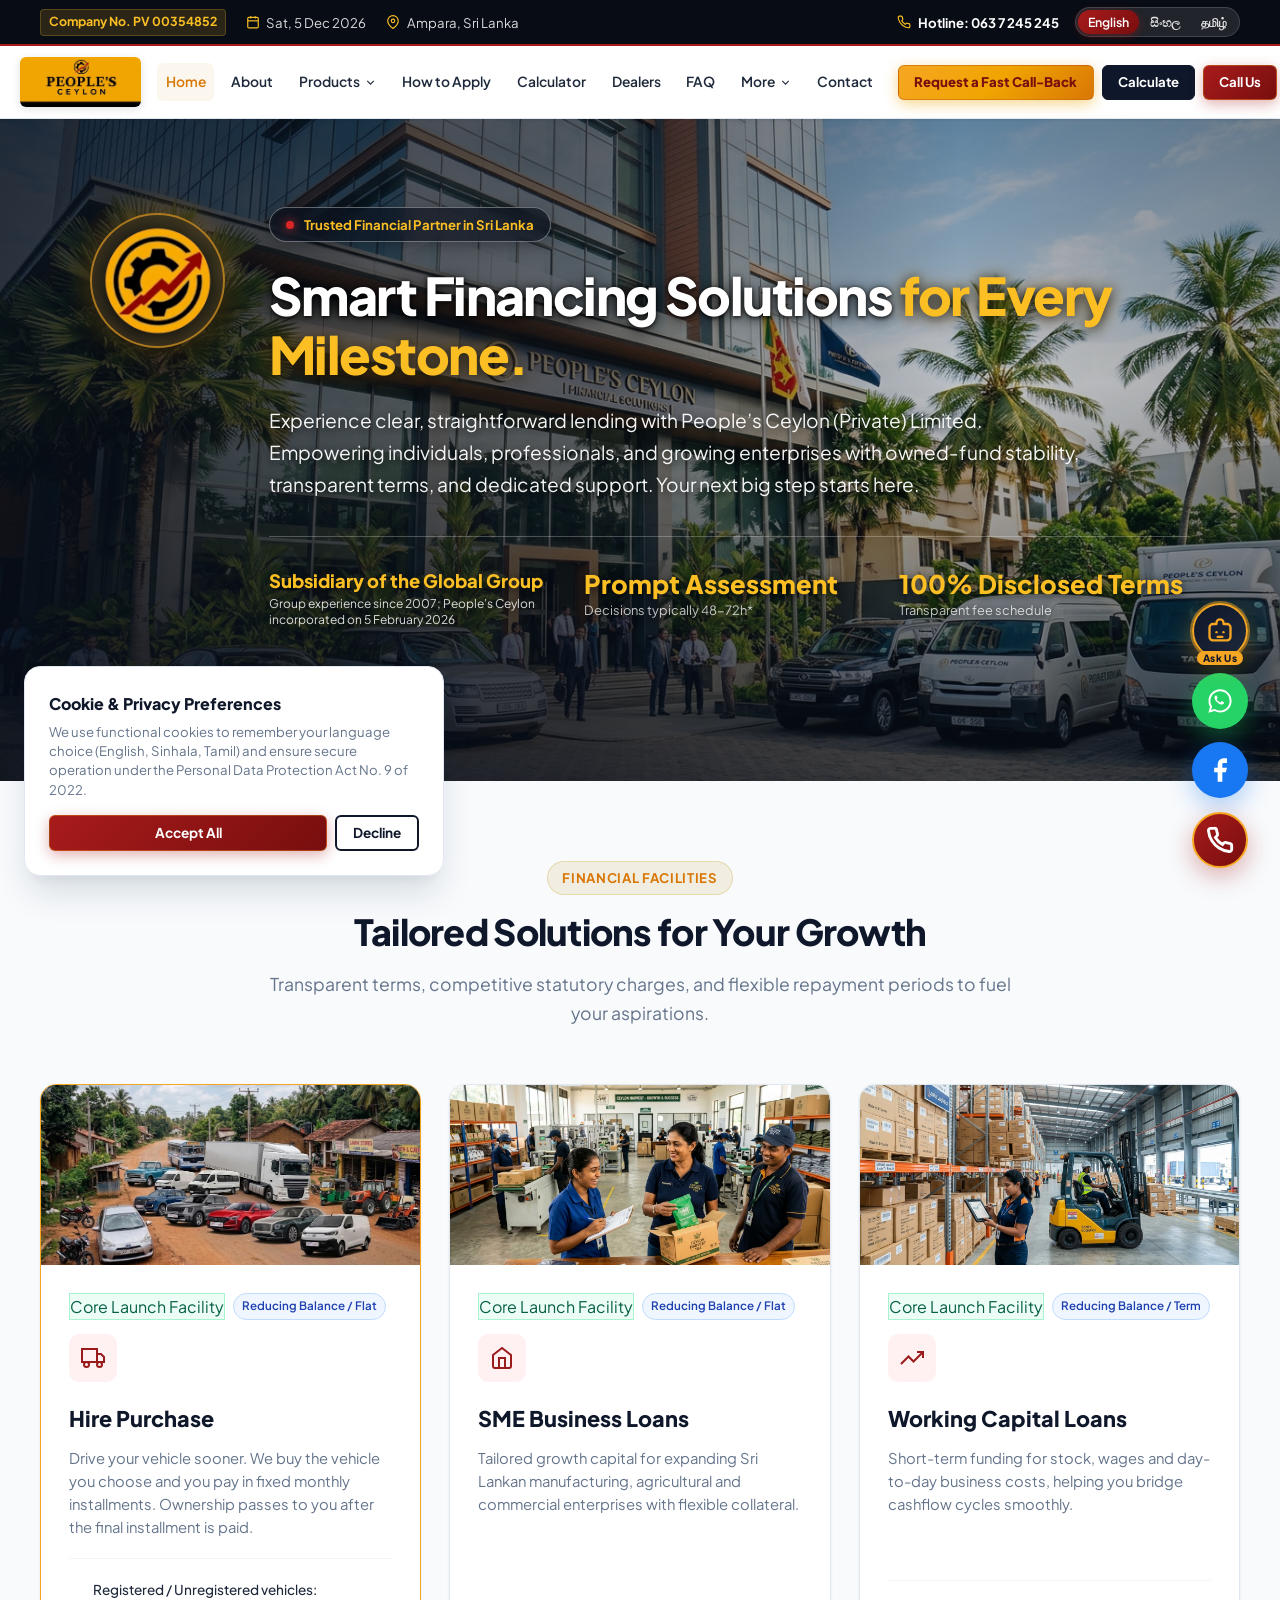
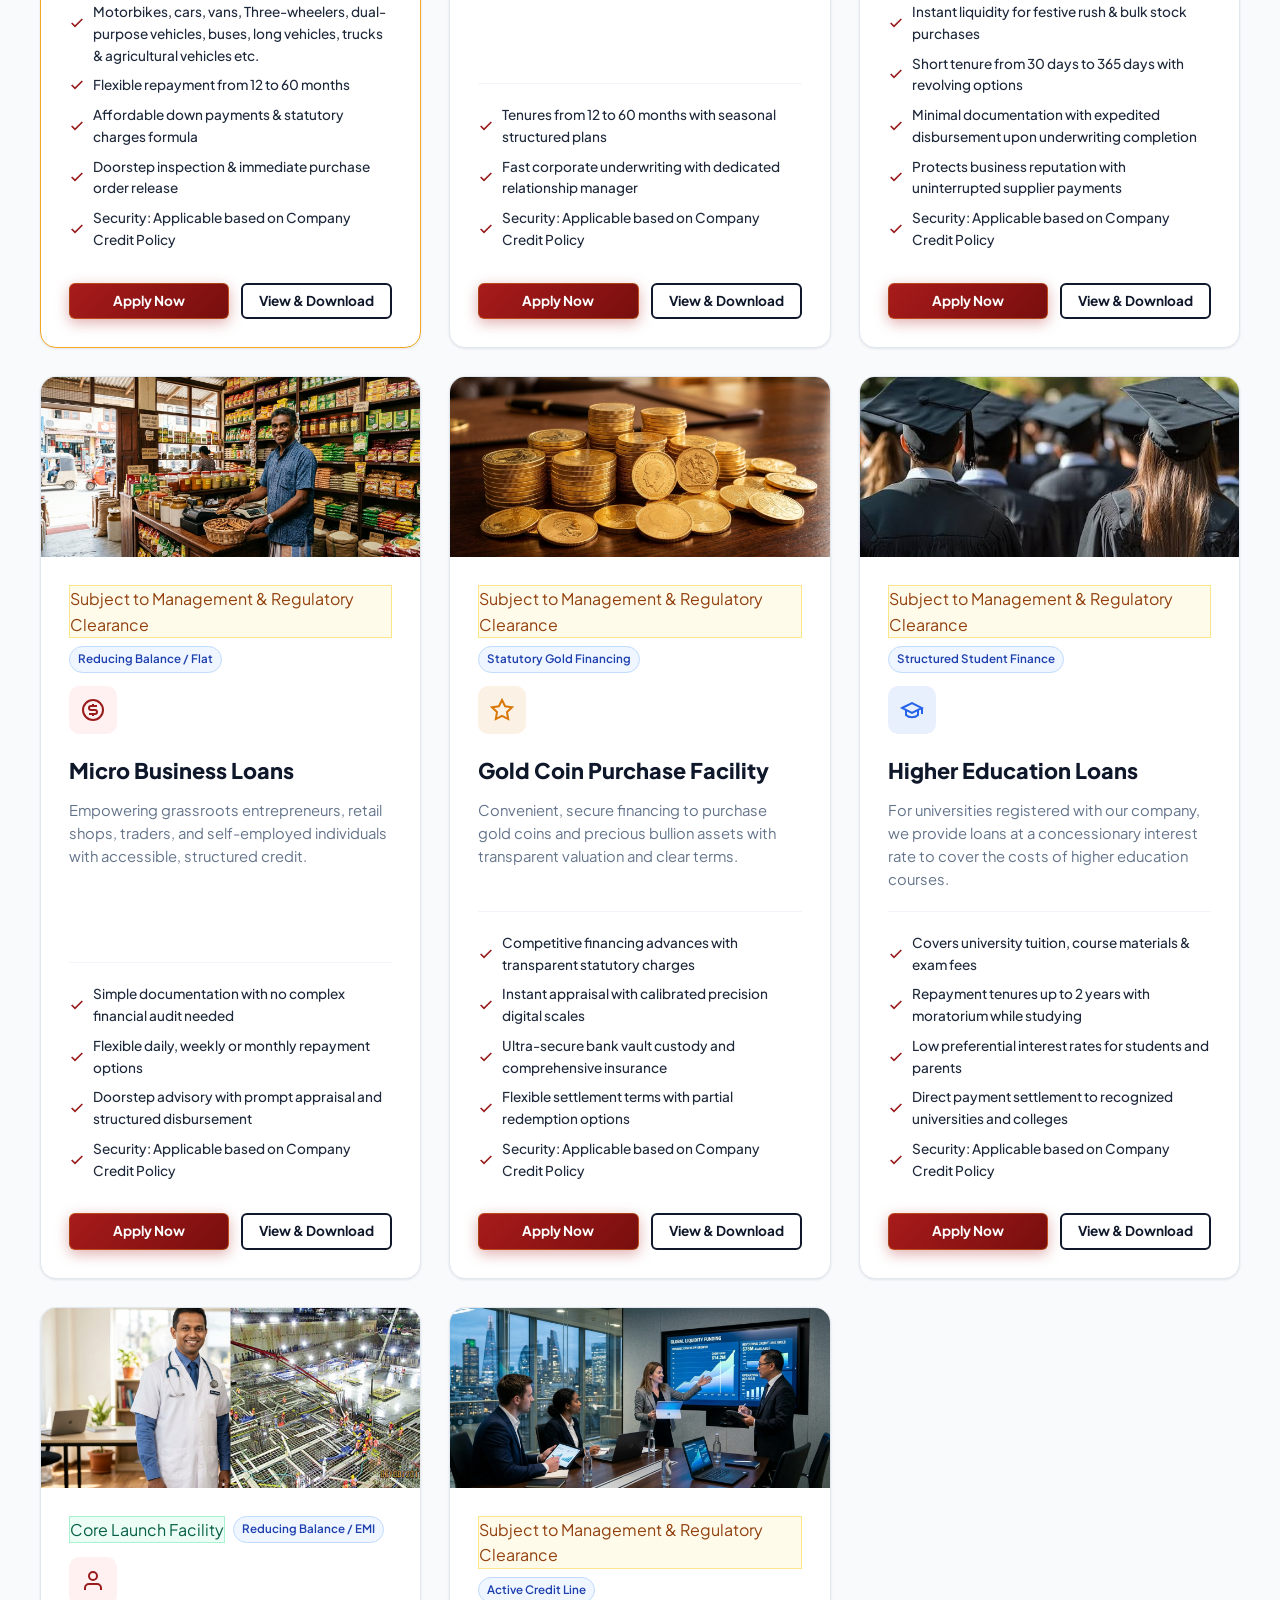
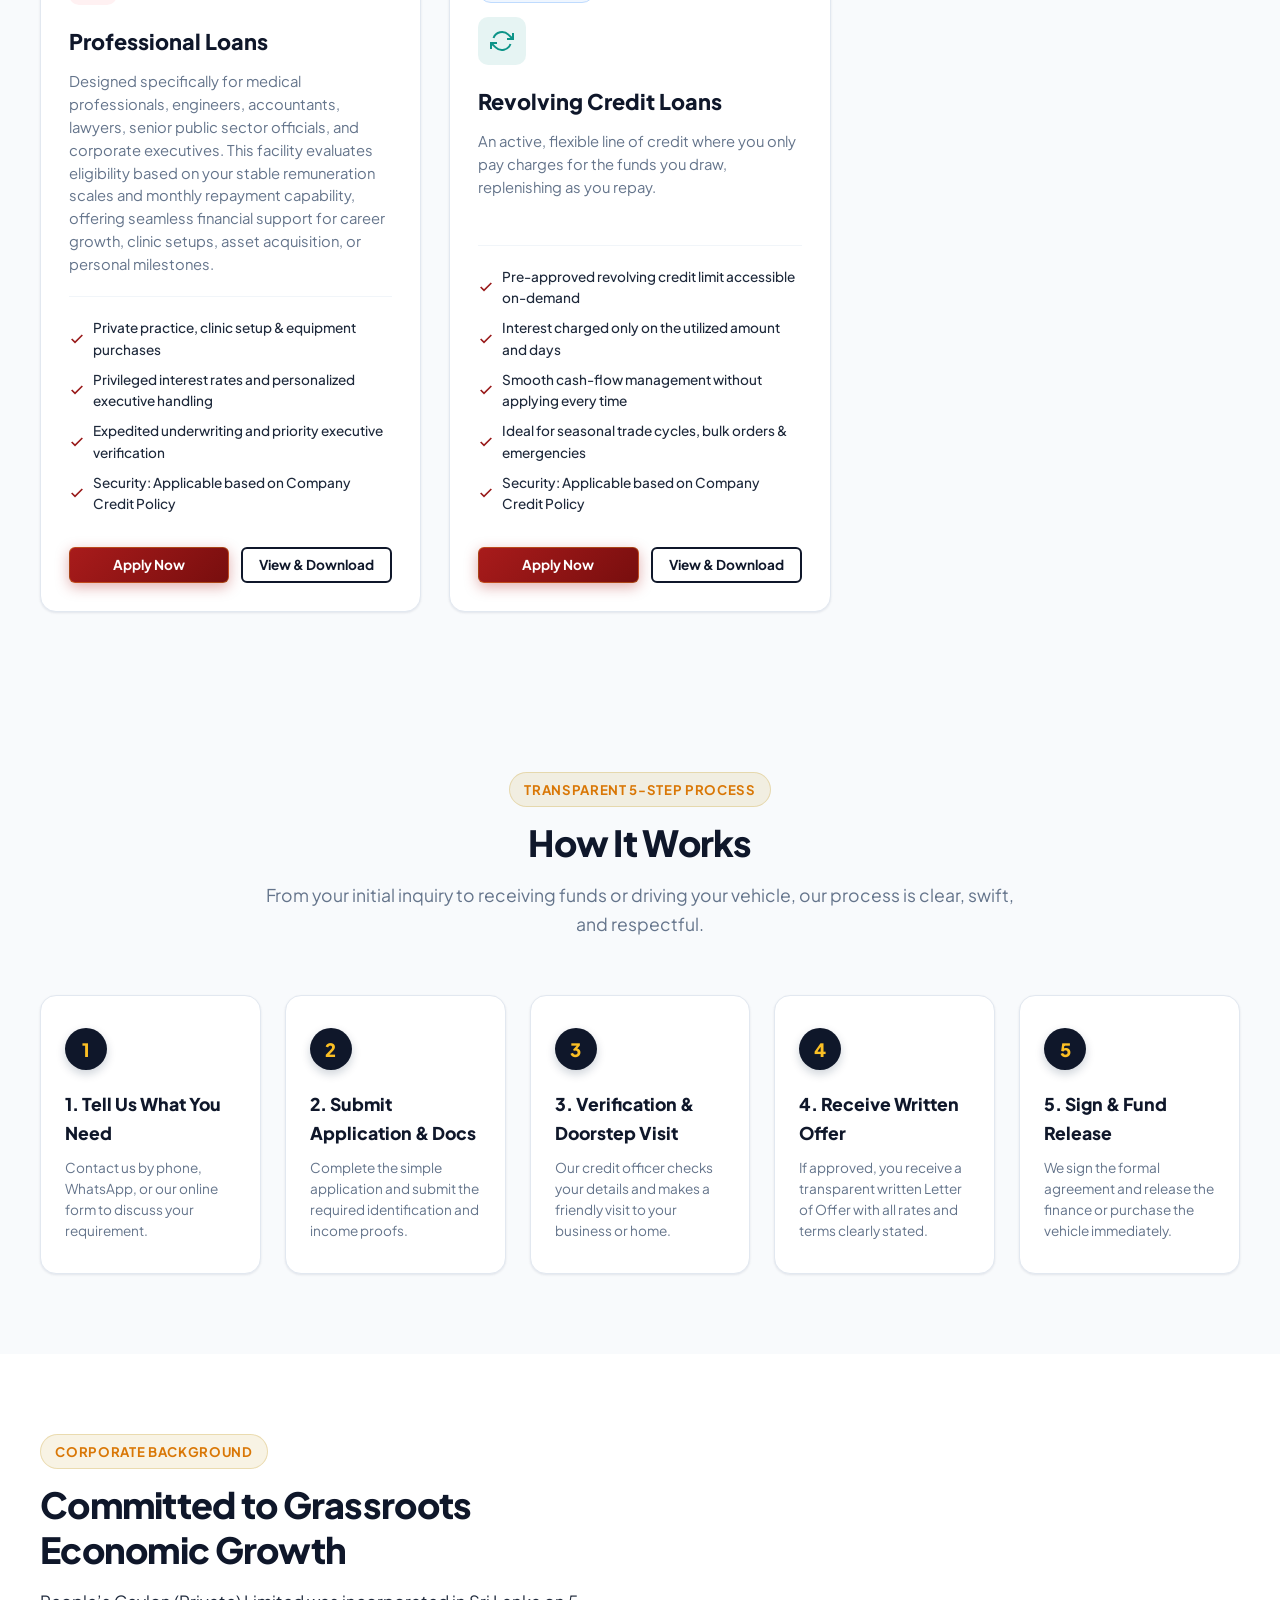
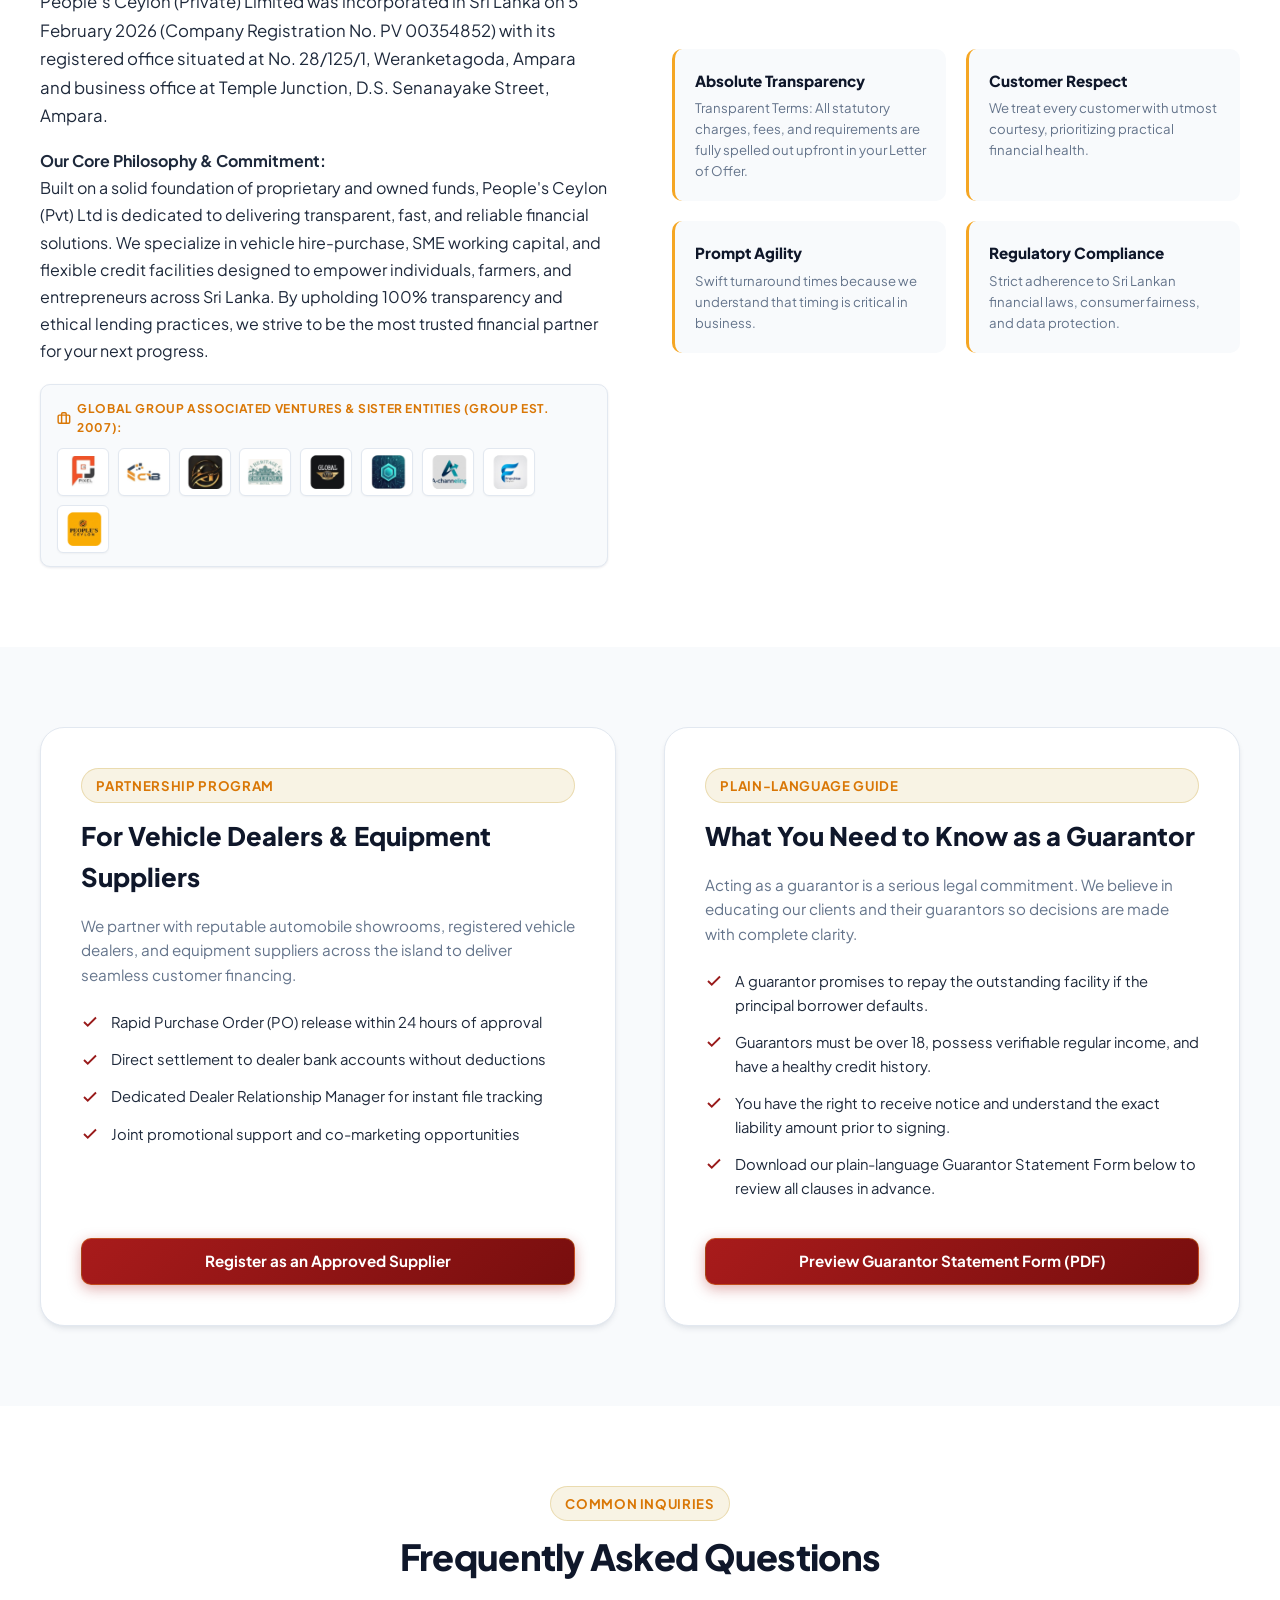
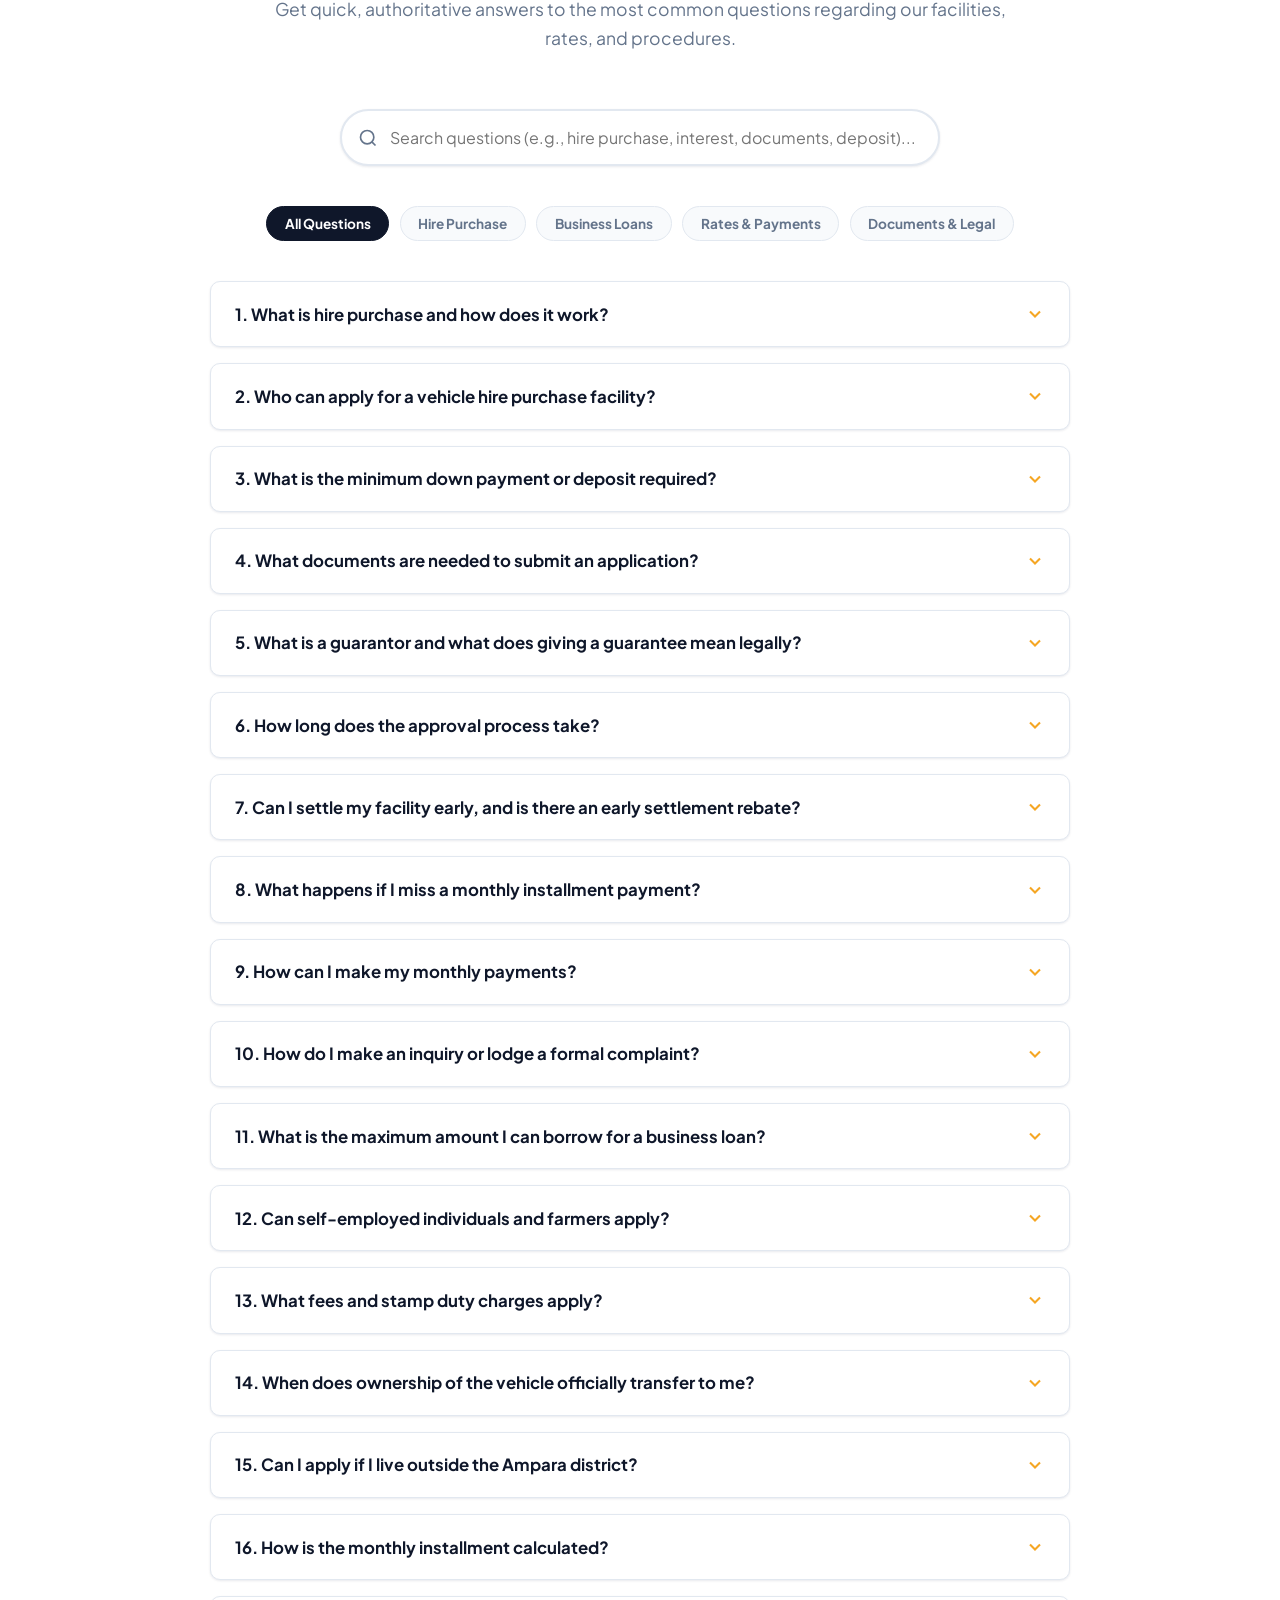
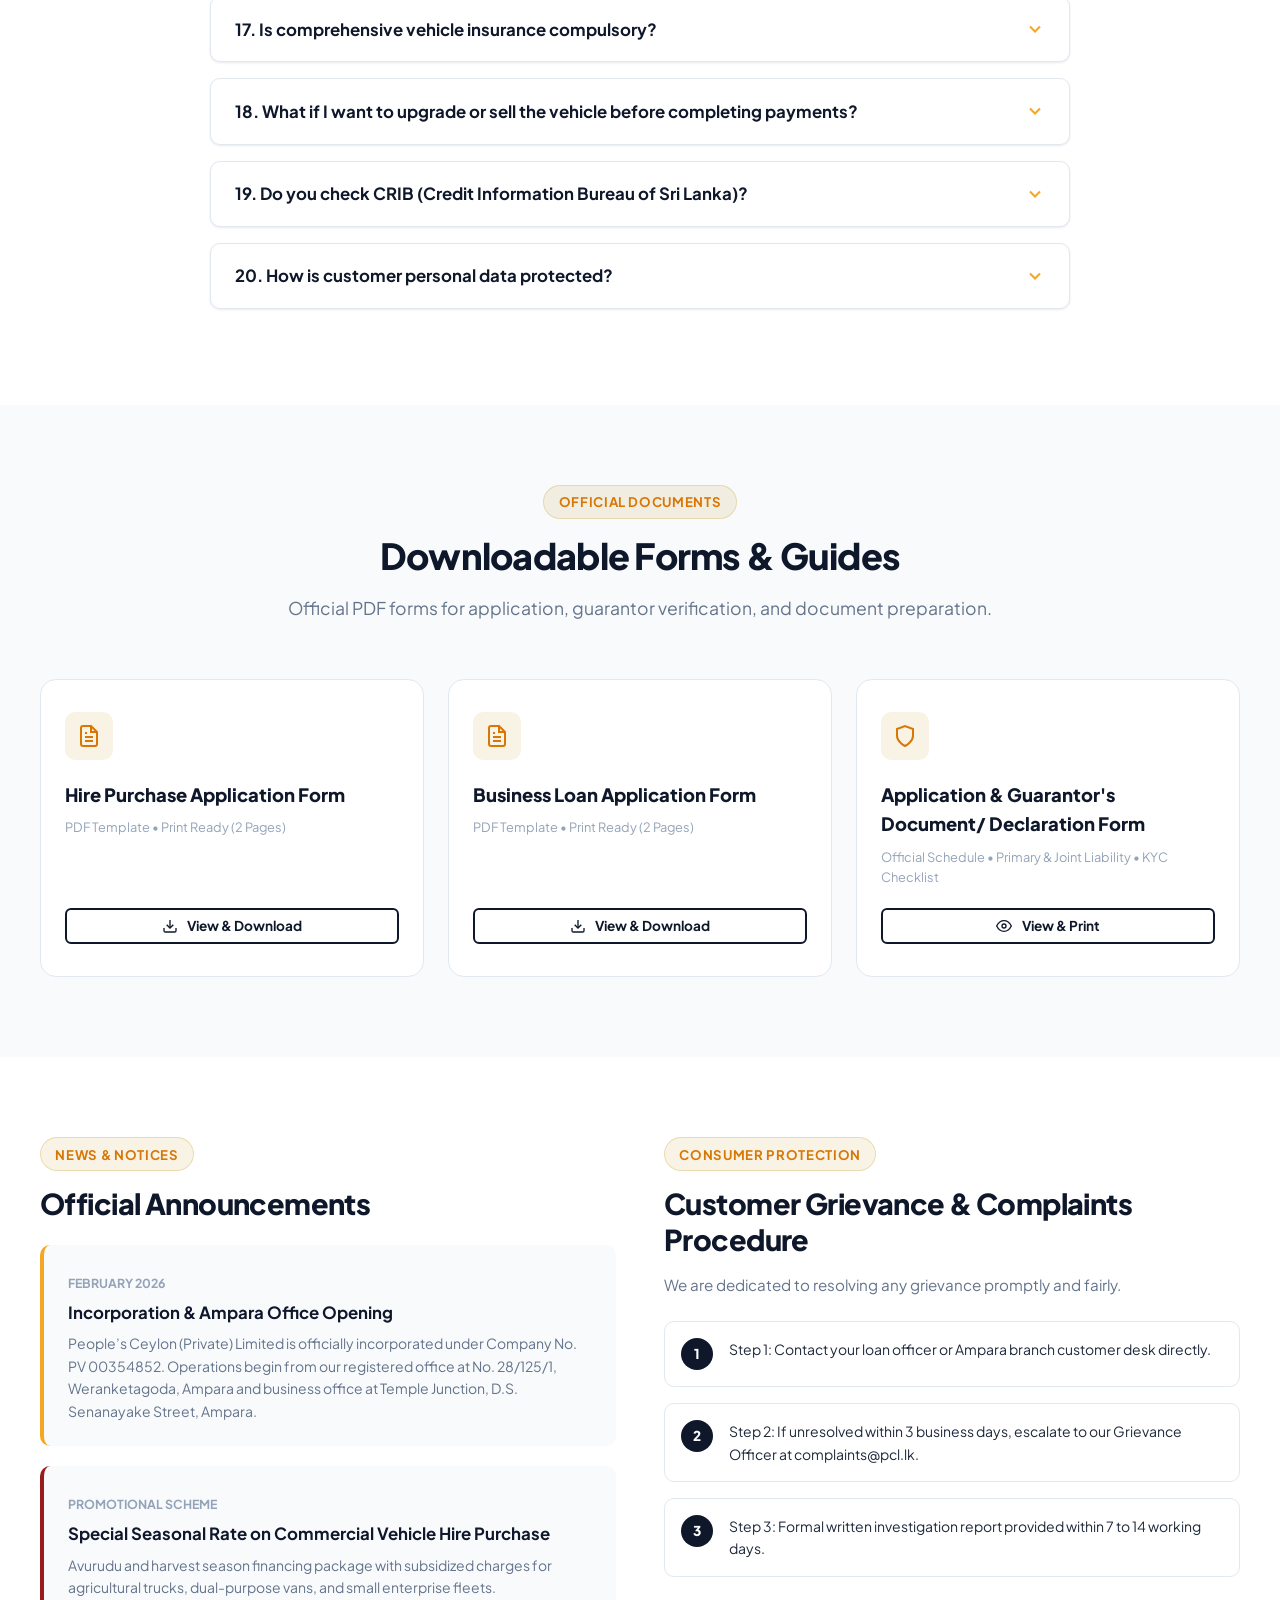
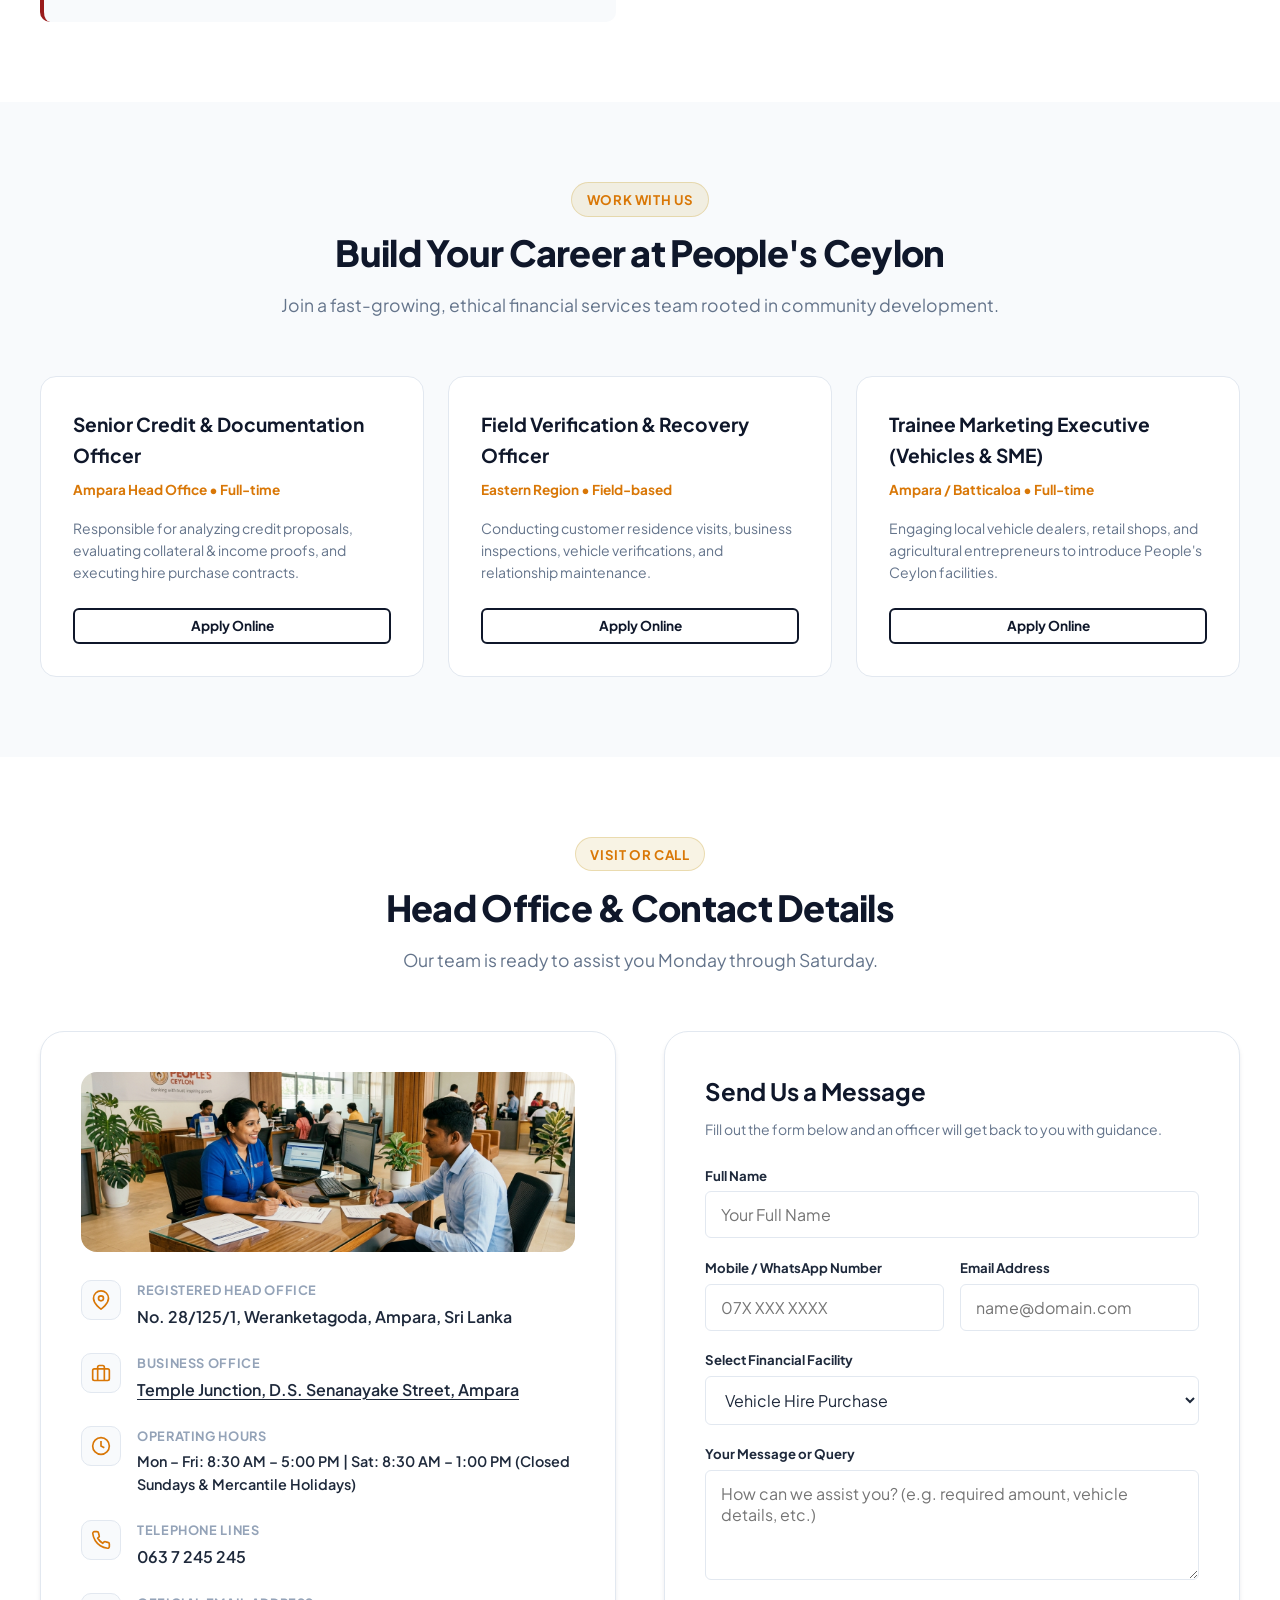
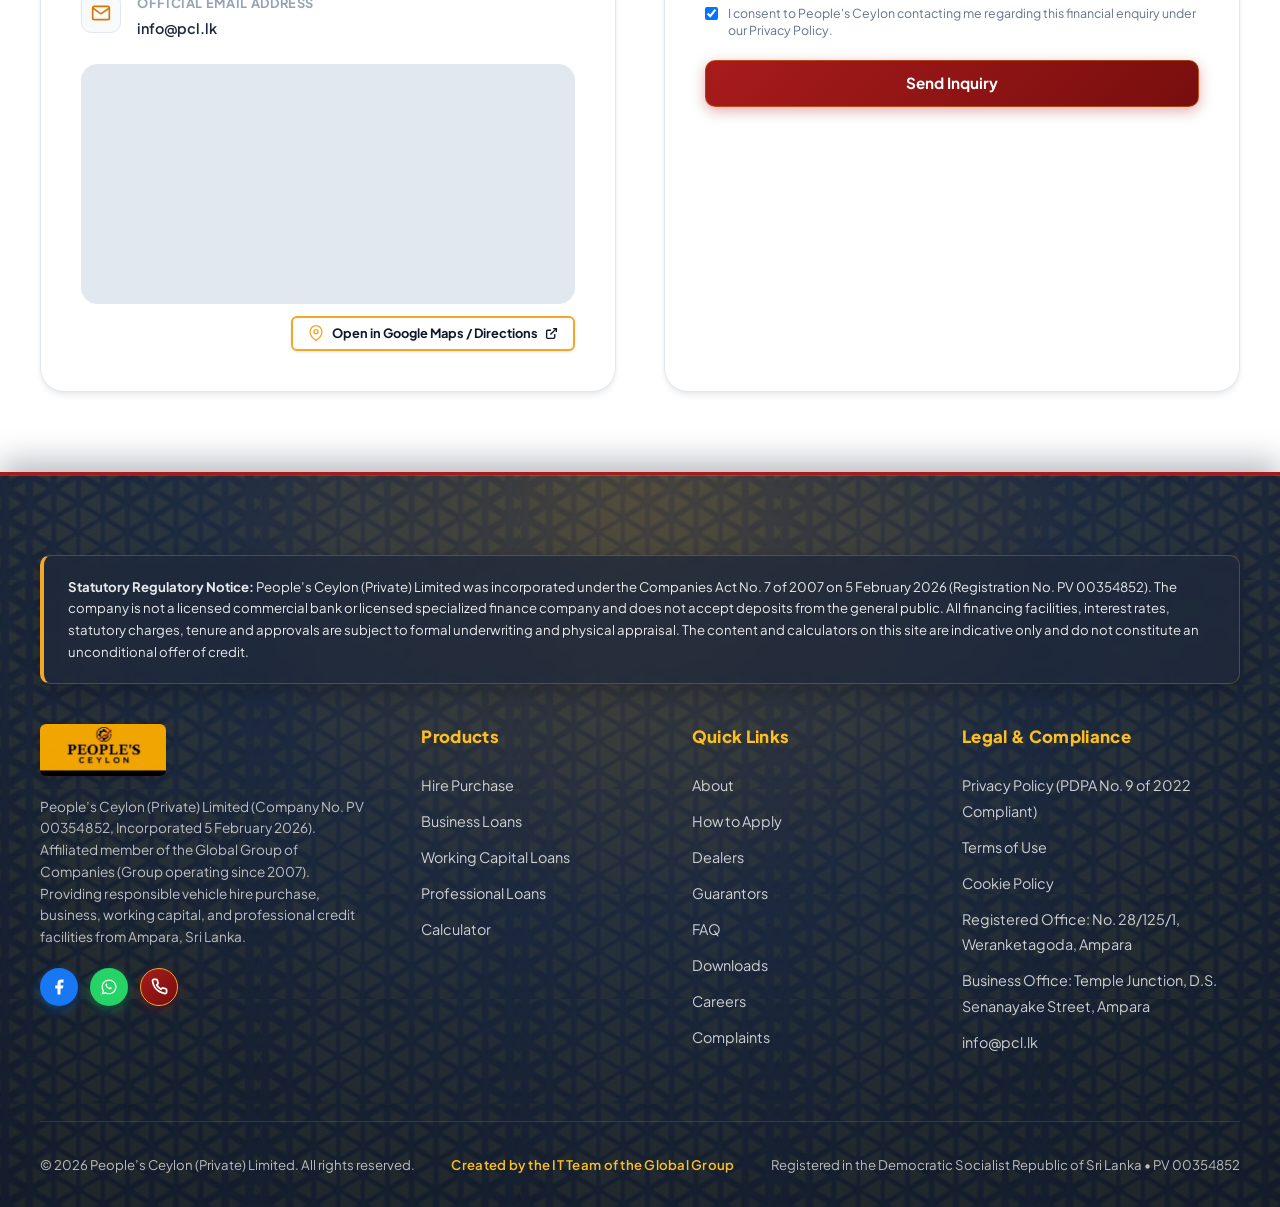
<file: index.html>
<!DOCTYPE html>
<html lang="en">
<head>
  <meta charset="UTF-8">
  <meta name="viewport" content="width=device-width, initial-scale=1.0">
  <title>People’s Ceylon (Private) Limited | Vehicle Hire Purchase & Business Loans Sri Lanka</title>
  
  <!-- SEO & Social Meta Tags -->
  <meta name="description" content="People’s Ceylon (Private) Limited (PV 00354852, Inc. 2026) offers transparent vehicle hire purchase, business, working capital, and professional loans from our office in Ampara, Sri Lanka. Affiliated member of the Global Group of Companies (Group Operating History Since 2007).">
  <meta name="keywords" content="Peoples Ceylon, Hire Purchase Sri Lanka, Vehicle Leasing Ampara, Business Loans Sri Lanka, Working Capital, Vehicle Finance, PV 00354852">
  <meta name="author" content="People's Ceylon (Private) Limited">
  
  <!-- Open Graph -->
  <meta property="og:title" content="People’s Ceylon (Private) Limited | Hire Purchase & Business Loans">
  <meta property="og:description" content="Smart financing solutions for every milestone with People’s Ceylon (Private) Limited. Owned-fund stability, transparent terms, and dedicated support.">
  <meta property="og:image" content="assets/images/hero-banner.jpg">
  <meta property="og:url" content="https://www.pcl.lk/">
  <meta property="og:type" content="website">
  <link rel="canonical" href="https://www.pcl.lk/">

  <!-- Stylesheet -->
  <link rel="stylesheet" href="assets/css/style.css?v=5.8">
  
  <!-- Favicon -->
  <link rel="icon" type="image/png" href="assets/images/peoples-ceylon-emblem-badge.png">
</head>
<body class="lang-en">

  <!-- ==========================================================================
       TOP CORPORATE BAR
       ========================================================================== -->
  <div class="top-bar">
    <div class="container top-bar-inner">
      <div class="top-bar-left">
        <span class="reg-badge" data-i18n="reg_no">Company No. PV 00354852</span>
        <span class="top-bar-item">
          <svg viewBox="0 0 24 24" fill="none" stroke="currentColor" stroke-width="2"><rect x="3" y="4" width="18" height="18" rx="2" ry="2"></rect><line x1="16" y1="2" x2="16" y2="6"></line><line x1="8" y1="2" x2="8" y2="6"></line><line x1="3" y1="10" x2="21" y2="10"></line></svg>
          <span id="currentDateDisplay">Today</span><script>try{const d=new Date(),days=['Sun','Mon','Tue','Wed','Thu','Fri','Sat'],mos=['Jan','Feb','Mar','Apr','May','Jun','Jul','Aug','Sep','Oct','Nov','Dec'];document.getElementById('currentDateDisplay').textContent=days[d.getDay()]+", "+d.getDate()+" "+mos[d.getMonth()]+" "+d.getFullYear();}catch(e){}</script>
        </span>
        <span class="top-bar-item">
          <svg viewBox="0 0 24 24" fill="none" stroke="currentColor" stroke-width="2"><path d="M21 10c0 7-9 13-9 13s-9-6-9-13a9 9 0 0 1 18 0z"></path><circle cx="12" cy="10" r="3"></circle></svg>
          <span data-i18n="office_loc">Ampara, Sri Lanka</span>
        </span>
      </div>

      <div class="top-bar-right">
        <span class="top-bar-item">
          <svg viewBox="0 0 24 24" fill="none" stroke="currentColor" stroke-width="2"><path d="M22 16.92v3a2 2 0 0 1-2.18 2 19.79 19.79 0 0 1-8.63-3.07 19.5 19.5 0 0 1-6-6 19.79 19.79 0 0 1-3.07-8.67A2 2 0 0 1 4.11 2h3a2 2 0 0 1 2 1.72 12.84 12.84 0 0 0 .7 2.81 2 2 0 0 1-.45 2.11L8.09 9.91a16 16 0 0 0 6 6l1.27-1.27a2 2 0 0 1 2.11-.45 12.84 12.84 0 0 0 2.81.7A2 2 0 0 1 22 16.92z"></path></svg>
          <a href="tel:0637245245" style="color: #FFFFFF; font-weight: 700;" data-i18n="hotline">Hotline: 063 7 245 245</a>
        </span>

        <!-- Trilingual Switcher -->
        <div class="lang-switcher" aria-label="Language selection">
          <button class="lang-btn active" data-lang="en">English</button>
          <button class="lang-btn" data-lang="si">සිංහල</button>
          <button class="lang-btn" data-lang="ta">தமிழ்</button>
        </div>
      </div>
    </div>
  </div>

  <!-- ==========================================================================
       MAIN NAVIGATION
       ========================================================================== -->
  <header class="header">
    <div class="container nav-container">
      <a href="#home" class="brand" aria-label="People's Ceylon Home">
        <img src="assets/images/peoples-ceylon-official-logo.jpg?v=1.8" alt="People's Ceylon Logo" class="brand-official-logo">
      </a>

      <!-- Menu Navigation -->
      <nav class="nav-menu" id="navMenu">
        <div class="nav-item">
          <a href="#home" class="nav-link active" data-i18n="nav_home">Home</a>
        </div>
        
        <div class="nav-item">
          <a href="#about" class="nav-link" data-i18n="nav_about">About</a>
        </div>

        <div class="nav-item">
          <a href="#products" class="nav-link">
            <span data-i18n="nav_products">Products</span>
            <svg viewBox="0 0 24 24" fill="none" stroke="currentColor" stroke-width="2"><polyline points="6 9 12 15 18 9"></polyline></svg>
          </a>
          <div class="nav-dropdown">
            <a href="#hire-purchase" class="dropdown-link">
              <svg viewBox="0 0 24 24" fill="none" stroke="currentColor" stroke-width="2"><rect x="1" y="3" width="15" height="13"></rect><polygon points="16 8 20 8 23 11 23 16 16 16 16 8"></polygon><circle cx="5.5" cy="18.5" r="2.5"></circle><circle cx="18.5" cy="18.5" r="2.5"></circle></svg>
              <span data-i18n="nav_hp">Hire Purchase</span>
            </a>

            <!-- Business Loans Dropdown with Subcategories -->
            <div class="dropdown-submenu">
              <a href="#business-loans" class="dropdown-link submenu-toggle">
                <span style="display: flex; align-items: center; gap: 0.75rem;">
                  <svg viewBox="0 0 24 24" fill="none" stroke="currentColor" stroke-width="2"><line x1="12" y1="1" x2="12" y2="23"></line><path d="M17 5H9.5a3.5 3.5 0 0 0 0 7h5a3.5 3.5 0 0 1 0 7H6"></path></svg>
                  <span data-i18n="nav_biz_loan">Business Loans</span>
                </span>
                <svg class="submenu-arrow" viewBox="0 0 24 24" fill="none" stroke="currentColor" stroke-width="2"><polyline points="9 18 15 12 9 6"></polyline></svg>
              </a>
              <div class="submenu-dropdown">
                <a href="#sme-loans" class="dropdown-link">
                  <svg viewBox="0 0 24 24" fill="none" stroke="currentColor" stroke-width="2"><path d="M3 9l9-7 9 7v11a2 2 0 0 1-2 2H5a2 2 0 0 1-2-2z"></path><polyline points="9 22 9 12 15 12 15 22"></polyline></svg>
                  <span data-i18n="nav_sme_loan">SME Loan</span>
                </a>
                <a href="#working-capital" class="dropdown-link">
                  <svg viewBox="0 0 24 24" fill="none" stroke="currentColor" stroke-width="2"><polyline points="23 6 13.5 15.5 8.5 10.5 1 18"></polyline><polyline points="17 6 23 6 23 12"></polyline></svg>
                  <span data-i18n="nav_wc_loan">Working Capital Loan</span>
                </a>
                <a href="#micro-loans" class="dropdown-link">
                  <svg viewBox="0 0 24 24" fill="none" stroke="currentColor" stroke-width="2"><circle cx="12" cy="12" r="10"></circle><path d="M16 8h-6a2 2 0 1 0 0 4h4a2 2 0 1 1 0 4H8"></path><line x1="12" y1="6" x2="12" y2="8"></line><line x1="12" y1="16" x2="12" y2="18"></line></svg>
                  <span data-i18n="nav_micro_loan">Micro Loan</span>
                </a>
              </div>
            </div>

            <!-- Gold Coin Purchase Facility -->
            <a href="#gold-loans" class="dropdown-link">
              <svg viewBox="0 0 24 24" fill="none" stroke="currentColor" stroke-width="2"><polygon points="12 2 15.09 8.26 22 9.27 17 14.14 18.18 21.02 12 17.77 5.82 21.02 7 14.14 2 9.27 8.91 8.26 12 2"></polygon></svg>
              <span data-i18n="nav_gold_loan">Gold Coin Purchase Facility</span>
            </a>

            <!-- Education Loan -->
            <a href="#education-loans" class="dropdown-link">
              <svg viewBox="0 0 24 24" fill="none" stroke="currentColor" stroke-width="2"><path d="M22 10v6M2 10l10-5 10 5-10 5z"></path><path d="M6 12v5c3 3 9 3 12 0v-5"></path></svg>
              <span data-i18n="nav_edu_loan">Education Loan</span>
            </a>

            <!-- Revolving Loan -->
            <a href="#revolving-loans" class="dropdown-link">
              <svg viewBox="0 0 24 24" fill="none" stroke="currentColor" stroke-width="2"><polyline points="23 4 23 10 17 10"></polyline><polyline points="1 20 1 14 7 14"></polyline><path d="M3.51 9a9 9 0 0 1 14.85-3.36L23 10M1 14l4.64 4.36A9 9 0 0 0 20.49 15"></path></svg>
              <span data-i18n="nav_revolving_loan">Revolving Loan</span>
            </a>

            <!-- Professional Loans -->
            <a href="#professional-loans" class="dropdown-link">
              <svg viewBox="0 0 24 24" fill="none" stroke="currentColor" stroke-width="2"><path d="M20 21v-2a4 4 0 0 0-4-4H8a4 4 0 0 0-4 4v2"></path><circle cx="12" cy="7" r="4"></circle></svg>
              <span data-i18n="nav_prof_loan">Professional Loans</span>
            </a>
          </div>
        </div>

        <div class="nav-item">
          <a href="#how-it-works" class="nav-link" data-i18n="nav_process">How to Apply</a>
        </div>

        <div class="nav-item">
          <a href="loan-calculator.html" class="nav-link" data-i18n="nav_calc">Calculator</a>
        </div>

        <div class="nav-item">
          <a href="#dealers" class="nav-link" data-i18n="nav_dealers">Dealers</a>
        </div>

        <div class="nav-item">
          <a href="#faq" class="nav-link" data-i18n="nav_faq">FAQ</a>
        </div>

        <div class="nav-item">
          <a href="#more" class="nav-link">
            <span data-i18n="nav_more">More</span>
            <svg viewBox="0 0 24 24" fill="none" stroke="currentColor" stroke-width="2"><polyline points="6 9 12 15 18 9"></polyline></svg>
          </a>
          <div class="nav-dropdown">
            <a href="#guarantors" class="dropdown-link">
              <svg viewBox="0 0 24 24" fill="none" stroke="currentColor" stroke-width="2"><path d="M12 22s8-4 8-10V5l-8-3-8 3v7c0 6 8 10 8 10z"></path></svg>
              <span data-i18n="nav_guarantors">Guarantors</span>
            </a>
            <a href="#downloads" class="dropdown-link">
              <svg viewBox="0 0 24 24" fill="none" stroke="currentColor" stroke-width="2"><path d="M14 2H6a2 2 0 0 0-2 2v16a2 2 0 0 0 2 2h12a2 2 0 0 0 2-2V8z"></path><polyline points="14 2 14 8 20 8"></polyline><line x1="16" y1="13" x2="8" y2="13"></line><line x1="16" y1="17" x2="8" y2="17"></line><polyline points="10 9 9 9 8 9"></polyline></svg>
              <span data-i18n="nav_downloads">Downloads</span>
            </a>
            <a href="#news" class="dropdown-link">
              <svg viewBox="0 0 24 24" fill="none" stroke="currentColor" stroke-width="2"><path d="M19 20H5a2 2 0 0 1-2-2V6a2 2 0 0 1 2-2h10a2 2 0 0 1 2 2v1"></path><path d="M18 10h4v10a2 2 0 0 1-2 2h-2"></path><path d="M8 8h6"></path><path d="M8 12h6"></path><path d="M8 16h4"></path></svg>
              <span data-i18n="nav_news">News & Notices</span>
            </a>
            <a href="#careers" class="dropdown-link">
              <svg viewBox="0 0 24 24" fill="none" stroke="currentColor" stroke-width="2"><rect x="2" y="7" width="20" height="14" rx="2" ry="2"></rect><path d="M16 21V5a2 2 0 0 0-2-2h-4a2 2 0 0 0-2 2v16"></path></svg>
              <span data-i18n="nav_careers">Careers</span>
            </a>
            <a href="#complaints" class="dropdown-link">
              <svg viewBox="0 0 24 24" fill="none" stroke="currentColor" stroke-width="2"><path d="M21 15a2 2 0 0 1-2 2H7l-4 4V5a2 2 0 0 1 2-2h14a2 2 0 0 1 2 2z"></path></svg>
              <span data-i18n="nav_complaints">Complaints</span>
            </a>
          </div>
        </div>

        <div class="nav-item">
          <a href="#contact" class="nav-link" data-i18n="nav_contact">Contact</a>
        </div>
      </nav>

      <div class="nav-actions">
        <button class="btn btn-gold btn-sm" data-open-modal="callbackModal" data-i18n="btn_fast_callback">
          <svg viewBox="0 0 24 24" width="15" height="15" fill="none" stroke="currentColor" stroke-width="2.2" stroke-linecap="round" stroke-linejoin="round" style="margin-right: 4px;"><path d="M22 16.92v3a2 2 0 0 1-2.18 2 19.79 19.79 0 0 1-8.63-3.07 19.5 19.5 0 0 1-6-6 19.79 19.79 0 0 1-3.07-8.67A2 2 0 0 1 4.11 2h3a2 2 0 0 1 2 1.72 12.84 12.84 0 0 0 .7 2.81 2 2 0 0 1-.45 2.11L8.09 9.91a16 16 0 0 0 6 6l1.27-1.27a2 2 0 0 1 2.11-.45 12.84 12.84 0 0 0 2.81.7A2 2 0 0 1 22 16.92z"></path></svg>
          Request a Fast Call-Back
        </button>
        <a href="loan-calculator.html" class="btn btn-navy btn-sm" data-i18n="btn_calc_nav">Calculate</a>
        <a href="tel:0637245245" class="btn btn-primary btn-sm" data-i18n="btn_call_us">Call Us</a>
        <button class="menu-toggle" id="menuToggle" aria-label="Toggle Navigation">
          <svg viewBox="0 0 24 24" width="24" height="24" fill="none" stroke="currentColor" stroke-width="2"><line x1="3" y1="12" x2="21" y2="12"></line><line x1="3" y1="6" x2="21" y2="6"></line><line x1="3" y1="18" x2="21" y2="18"></line></svg>
        </button>
      </div>
    </div>
  </header>

  <!-- ==========================================================================
       HERO SECTION (HOME)
       ========================================================================== -->
  <section class="hero" id="home">
    <div class="container hero-grid">
      <div class="hero-brand-emblem-wrap">
        <div class="hero-emblem-badge" title="People's Ceylon Official Emblem">
          <img src="assets/images/hero-emblem-circle.png?v=5.5" alt="People's Ceylon Official Emblem" class="hero-emblem-img">
        </div>
      </div>

      <div class="hero-content">
        <div class="hero-trust-pill">
          <span class="dot"></span>
          <span data-i18n="hero_badge">Trusted Financial Partner in Sri Lanka</span>
        </div>
        
        <h1 class="hero-title" data-i18n="hero_title">
          Smart Financing Solutions <span class="highlight">for Every Milestone.</span>
        </h1>
        
        <p class="hero-subtitle" data-i18n="hero_subtitle">
          Experience clear, straightforward lending with People’s Ceylon (Private) Limited. Empowering individuals, professionals, and growing enterprises with owned-fund stability, transparent terms, and dedicated support. Your next big step starts here.
        </p>

        <!-- Credibility Stats -->
        <div class="hero-stats">
          <div class="stat-item">
            <span class="stat-num" data-i18n="stat_group_exp">Subsidiary of the Global Group</span>
            <span class="stat-label" data-i18n="stat_group_sub">Group experience since 2007; People’s Ceylon incorporated on 5 February 2026</span>
          </div>
          <div class="stat-item">
            <span class="stat-num" data-i18n="stat_speed">Fast Processing</span>
            <span class="stat-label" data-i18n="stat_speed_sub">Direct Relationship Team</span>
          </div>
          <div class="stat-item">
            <span class="stat-num" data-i18n="stat_transp">100% Transparent</span>
            <span class="stat-label" data-i18n="stat_transp_sub">Clear Statutory Disclosures</span>
          </div>
        </div>
      </div>
    </div>
  </section>

  <!-- ==========================================================================
       PRODUCT SUITE SECTION
       ========================================================================== -->
  <section class="section section-alt" id="products">
    <div class="container">
      <div class="section-header">
        <span class="section-badge" data-i18n="prod_badge">Financial Facilities</span>
        <h2 class="section-title" data-i18n="prod_title">Tailored Solutions for Your Growth</h2>
        <p class="section-subtitle" data-i18n="prod_sub">Transparent terms, competitive statutory charges, and flexible repayment periods to fuel your aspirations.</p>
      </div>

      <div class="products-grid">
        <!-- 1. Hire Purchase -->
        <div class="product-card featured" id="hire-purchase">
          <div class="product-card-media">
            <img src="assets/images/hire-purchase-fleet.jpg?v=5.2" alt="Hire Purchase Vehicles Sri Lanka">
          </div>
          <div class="product-card-body">
            <div class="prod-badges-bar">
              <span class="badge-prod-active">Core Launch Facility</span>
              <span class="badge-prod-method">Reducing Balance / Flat</span>
            </div>
            <div class="product-icon">
              <svg viewBox="0 0 24 24" fill="none" stroke="currentColor" stroke-width="2"><rect x="1" y="3" width="15" height="13"></rect><polygon points="16 8 20 8 23 11 23 16 16 16 8"></polygon><circle cx="5.5" cy="18.5" r="2.5"></circle><circle cx="18.5" cy="18.5" r="2.5"></circle></svg>
            </div>
            <h3 class="product-title" data-i18n="hp_title">Hire Purchase</h3>
            <p class="product-desc" data-i18n="hp_desc">Drive your vehicle sooner. We buy the vehicle you choose and you pay in fixed monthly installments. Ownership passes to you after the final installment is paid.</p>
            
            <div class="product-features">
              <div class="product-feature-item">
                <svg viewBox="0 0 24 24" fill="none" stroke="currentColor" stroke-width="2.5"><polyline points="20 6 9 17 4 12"></polyline></svg>
                <span data-i18n="hp_f1">Registered / Unregistered vehicles: Motorbikes, cars, vans, Three-wheelers, dual-purpose vehicles, buses, long vehicles, trucks & agricultural vehicles etc.</span>
              </div>
              <div class="product-feature-item">
                <svg viewBox="0 0 24 24" fill="none" stroke="currentColor" stroke-width="2.5"><polyline points="20 6 9 17 4 12"></polyline></svg>
                <span data-i18n="hp_f2">Flexible repayment from 12 to 60 months</span>
              </div>
              <div class="product-feature-item">
                <svg viewBox="0 0 24 24" fill="none" stroke="currentColor" stroke-width="2.5"><polyline points="20 6 9 17 4 12"></polyline></svg>
                <span data-i18n="hp_f3">Affordable down payments & statutory charges formula</span>
              </div>
              <div class="product-feature-item">
                <svg viewBox="0 0 24 24" fill="none" stroke="currentColor" stroke-width="2.5"><polyline points="20 6 9 17 4 12"></polyline></svg>
                <span data-i18n="hp_f4">Doorstep inspection & immediate purchase order release</span>
              </div>
              <div class="product-feature-item">
                <svg viewBox="0 0 24 24" fill="none" stroke="currentColor" stroke-width="2.5"><polyline points="20 6 9 17 4 12"></polyline></svg>
                <span data-i18n="sec_policy">Security: Applicable based on Company Credit Policy</span>
              </div>
            </div>

            <div style="display: flex; gap: 0.75rem;">
              <button class="btn btn-primary btn-sm" style="flex: 1;" data-open-modal="callbackModal" data-facility="hp" data-i18n="hero_btn_apply">Apply Now</button>
              <a href="hp-application-form.html" target="_blank" class="btn btn-outline btn-sm" data-i18n="btn_download" style="text-decoration: none;">Download Form</a>
            </div>
          </div>
        </div>

        <!-- 2. SME Business Loans -->
        <div class="product-card" id="sme-loans" style="position: relative;">
          <div id="business-loans" style="position: absolute; top: -100px; left: 0;"></div>
          <div class="product-card-media">
            <img src="assets/images/sme-loan.jpg" alt="SME Business Loans Sri Lanka">
          </div>
          <div class="product-card-body">
            <div class="prod-badges-bar">
              <span class="badge-prod-active">Core Launch Facility</span>
              <span class="badge-prod-method">Reducing Balance / Flat</span>
            </div>
            <div class="product-icon">
              <svg viewBox="0 0 24 24" fill="none" stroke="currentColor" stroke-width="2"><path d="M3 9l9-7 9 7v11a2 2 0 0 1-2 2H5a2 2 0 0 1-2-2z"></path><polyline points="9 22 9 12 15 12 15 22"></polyline></svg>
            </div>
            <h3 class="product-title" data-i18n="sme_title">SME Business Loans</h3>
            <p class="product-desc" data-i18n="sme_desc">Tailored growth capital for expanding Sri Lankan manufacturing, agricultural and commercial enterprises with flexible collateral.</p>
            
            <div class="product-features">
              <div class="product-feature-item">
                <svg viewBox="0 0 24 24" fill="none" stroke="currentColor" stroke-width="2.5"><polyline points="20 6 9 17 4 12"></polyline></svg>
                <span data-i18n="sme_f2">Tenures from 12 to 60 months with seasonal structured plans</span>
              </div>
              <div class="product-feature-item">
                <svg viewBox="0 0 24 24" fill="none" stroke="currentColor" stroke-width="2.5"><polyline points="20 6 9 17 4 12"></polyline></svg>
                <span data-i18n="sme_f4">Fast corporate underwriting with dedicated relationship manager</span>
              </div>
              <div class="product-feature-item">
                <svg viewBox="0 0 24 24" fill="none" stroke="currentColor" stroke-width="2.5"><polyline points="20 6 9 17 4 12"></polyline></svg>
                <span data-i18n="sec_policy">Security: Applicable based on Company Credit Policy</span>
              </div>
            </div>

            <div style="display: flex; gap: 0.75rem;">
              <button class="btn btn-primary btn-sm" style="flex: 1;" data-open-modal="callbackModal" data-facility="sme" data-i18n="hero_btn_apply">Apply Now</button>
              <a href="loan-application-form.html" target="_blank" class="btn btn-outline btn-sm" data-i18n="btn_download" style="text-decoration: none;">Download Form</a>
            </div>
          </div>
        </div>

        <!-- 3. Working Capital Loans -->
        <div class="product-card" id="working-capital">
          <div class="product-card-media">
            <img src="assets/images/working-capital.jpg" alt="Working Capital Loans Sri Lanka">
          </div>
          <div class="product-card-body">
            <div class="prod-badges-bar">
              <span class="badge-prod-active">Core Launch Facility</span>
              <span class="badge-prod-method">Reducing Balance / Term</span>
            </div>
            <div class="product-icon">
              <svg viewBox="0 0 24 24" fill="none" stroke="currentColor" stroke-width="2"><polyline points="23 6 13.5 15.5 8.5 10.5 1 18"></polyline><polyline points="17 6 23 6 23 12"></polyline></svg>
            </div>
            <h3 class="product-title" data-i18n="wc_title">Working Capital Loans</h3>
            <p class="product-desc" data-i18n="wc_desc">Short-term funding for stock, wages and day-to-day business costs, helping you bridge cashflow cycles smoothly.</p>
            
            <div class="product-features">
              <div class="product-feature-item">
                <svg viewBox="0 0 24 24" fill="none" stroke="currentColor" stroke-width="2.5"><polyline points="20 6 9 17 4 12"></polyline></svg>
                <span data-i18n="wc_f1">Instant liquidity for festive rush & bulk stock purchases</span>
              </div>
              <div class="product-feature-item">
                <svg viewBox="0 0 24 24" fill="none" stroke="currentColor" stroke-width="2.5"><polyline points="20 6 9 17 4 12"></polyline></svg>
                <span data-i18n="wc_f2">Short tenure from 30 days to 365 days with revolving options</span>
              </div>
              <div class="product-feature-item">
                <svg viewBox="0 0 24 24" fill="none" stroke="currentColor" stroke-width="2.5"><polyline points="20 6 9 17 4 12"></polyline></svg>
                <span data-i18n="wc_f3">Minimal documentation with prompt structured underwriting</span>
              </div>
              <div class="product-feature-item">
                <svg viewBox="0 0 24 24" fill="none" stroke="currentColor" stroke-width="2.5"><polyline points="20 6 9 17 4 12"></polyline></svg>
                <span data-i18n="wc_f4">Protects business reputation with uninterrupted supplier payments</span>
              </div>
              <div class="product-feature-item">
                <svg viewBox="0 0 24 24" fill="none" stroke="currentColor" stroke-width="2.5"><polyline points="20 6 9 17 4 12"></polyline></svg>
                <span data-i18n="sec_policy">Security: Applicable based on Company Credit Policy</span>
              </div>
            </div>

            <div style="display: flex; gap: 0.75rem;">
              <button class="btn btn-primary btn-sm" style="flex: 1;" data-open-modal="callbackModal" data-facility="wc" data-i18n="hero_btn_apply">Apply Now</button>
              <a href="loan-application-form.html" target="_blank" class="btn btn-outline btn-sm" data-i18n="btn_download" style="text-decoration: none;">Download Form</a>
            </div>
          </div>
        </div>

        <!-- 4. Micro Business Loans -->
        <div class="product-card" id="micro-loans">
          <div class="product-card-media">
            <img src="assets/images/micro-loan.jpg" alt="Micro Business Loans Sri Lanka">
          </div>
          <div class="product-card-body">
            <div class="prod-badges-bar">
              <span class="badge-prod-review">Subject to Management & Regulatory Clearance</span>
              <span class="badge-prod-method">Reducing Balance / Flat</span>
            </div>
            <div class="product-icon">
              <svg viewBox="0 0 24 24" fill="none" stroke="currentColor" stroke-width="2"><circle cx="12" cy="12" r="10"></circle><path d="M16 8h-6a2 2 0 1 0 0 4h4a2 2 0 1 1 0 4H8"></path><line x1="12" y1="6" x2="12" y2="8"></line><line x1="12" y1="16" x2="12" y2="18"></line></svg>
            </div>
            <h3 class="product-title" data-i18n="micro_title">Micro Business Loans</h3>
            <p class="product-desc" data-i18n="micro_desc">Empowering grassroots entrepreneurs, retail shops, traders, and self-employed individuals with quick, hassle-free credit.</p>
            
            <div class="product-features">
              <div class="product-feature-item">
                <svg viewBox="0 0 24 24" fill="none" stroke="currentColor" stroke-width="2.5"><polyline points="20 6 9 17 4 12"></polyline></svg>
                <span data-i18n="micro_f2">Simple documentation with no complex financial audit needed</span>
              </div>
              <div class="product-feature-item">
                <svg viewBox="0 0 24 24" fill="none" stroke="currentColor" stroke-width="2.5"><polyline points="20 6 9 17 4 12"></polyline></svg>
                <span data-i18n="micro_f3">Flexible daily, weekly or monthly repayment options</span>
              </div>
              <div class="product-feature-item">
                <svg viewBox="0 0 24 24" fill="none" stroke="currentColor" stroke-width="2.5"><polyline points="20 6 9 17 4 12"></polyline></svg>
                <span data-i18n="micro_f4">Doorstep advisory and rapid credit assessment</span>
              </div>
              <div class="product-feature-item">
                <svg viewBox="0 0 24 24" fill="none" stroke="currentColor" stroke-width="2.5"><polyline points="20 6 9 17 4 12"></polyline></svg>
                <span data-i18n="sec_policy">Security: Applicable based on Company Credit Policy</span>
              </div>
            </div>

            <div style="display: flex; gap: 0.75rem;">
              <button class="btn btn-primary btn-sm" style="flex: 1;" data-open-modal="callbackModal" data-facility="micro" data-i18n="hero_btn_apply">Apply Now</button>
              <a href="loan-application-form.html" target="_blank" class="btn btn-outline btn-sm" data-i18n="btn_download" style="text-decoration: none;">Download Form</a>
            </div>
          </div>
        </div>

        <!-- 5. Gold Purchase Loan -->
        <div class="product-card" id="gold-loans">
          <div class="product-card-media">
            <img src="assets/images/gold-coin-purchase-loan.jpg?v=1.6" alt="Gold Coin Purchase Facility Sri Lanka">
          </div>
          <div class="product-card-body">
            <div class="prod-badges-bar">
              <span class="badge-prod-review">Subject to Management & Regulatory Clearance</span>
              <span class="badge-prod-method">Statutory Gold Financing</span>
            </div>
            <div class="product-icon" style="background: rgba(217, 119, 6, 0.1); color: #D97706;">
              <svg viewBox="0 0 24 24" fill="none" stroke="currentColor" stroke-width="2"><polygon points="12 2 15.09 8.26 22 9.27 17 14.14 18.18 21.02 12 17.77 5.82 21.02 7 14.14 2 9.27 8.91 8.26 12 2"></polygon></svg>
            </div>
            <h3 class="product-title" data-i18n="gold_title">Gold Coin Purchase Facility</h3>
            <p class="product-desc" data-i18n="gold_desc">Convenient, secure financing to purchase gold coins and precious bullion assets with full transparency and competitive advance values.</p>
            
            <div class="product-features">
              <div class="product-feature-item">
                <svg viewBox="0 0 24 24" fill="none" stroke="currentColor" stroke-width="2.5"><polyline points="20 6 9 17 4 12"></polyline></svg>
                <span data-i18n="gold_f1">High loan-to-value advances with transparent statutory charges</span>
              </div>
              <div class="product-feature-item">
                <svg viewBox="0 0 24 24" fill="none" stroke="currentColor" stroke-width="2.5"><polyline points="20 6 9 17 4 12"></polyline></svg>
                <span data-i18n="gold_f2">Instant appraisal with calibrated precision digital scales</span>
              </div>
              <div class="product-feature-item">
                <svg viewBox="0 0 24 24" fill="none" stroke="currentColor" stroke-width="2.5"><polyline points="20 6 9 17 4 12"></polyline></svg>
                <span data-i18n="gold_f3">Ultra-secure bank vault custody and comprehensive insurance</span>
              </div>
              <div class="product-feature-item">
                <svg viewBox="0 0 24 24" fill="none" stroke="currentColor" stroke-width="2.5"><polyline points="20 6 9 17 4 12"></polyline></svg>
                <span data-i18n="gold_f4">Flexible settlement terms with partial redemption options</span>
              </div>
              <div class="product-feature-item">
                <svg viewBox="0 0 24 24" fill="none" stroke="currentColor" stroke-width="2.5"><polyline points="20 6 9 17 4 12"></polyline></svg>
                <span data-i18n="sec_policy">Security: Applicable based on Company Credit Policy</span>
              </div>
            </div>

            <div style="display: flex; gap: 0.75rem;">
              <button class="btn btn-primary btn-sm" style="flex: 1;" data-open-modal="callbackModal" data-facility="gold" data-i18n="hero_btn_apply">Apply Now</button>
              <a href="loan-application-form.html" target="_blank" class="btn btn-outline btn-sm" data-i18n="btn_download" style="text-decoration: none;">Download Form</a>
            </div>
          </div>
        </div>

        <!-- 6. Education Loans -->
        <div class="product-card" id="education-loans">
          <div class="product-card-media">
            <img src="assets/images/education-loan.jpg?v=5.1" alt="Higher Education Loans Sri Lanka">
          </div>
          <div class="product-card-body">
            <div class="prod-badges-bar">
              <span class="badge-prod-review">Subject to Management & Regulatory Clearance</span>
              <span class="badge-prod-method">Structured Student Finance</span>
            </div>
            <div class="product-icon" style="background: rgba(37, 99, 235, 0.1); color: #2563EB;">
              <svg viewBox="0 0 24 24" fill="none" stroke="currentColor" stroke-width="2"><path d="M22 10v6M2 10l10-5 10 5-10 5z"></path><path d="M6 12v5c3 3 9 3 12 0v-5"></path></svg>
            </div>
            <h3 class="product-title" data-i18n="edu_title">Higher Education Loans</h3>
            <p class="product-desc" data-i18n="edu_desc">For universities registered with our company, we provide loans at a concessionary interest rate to cover the costs of higher education courses.</p>
            
            <div class="product-features">
              <div class="product-feature-item">
                <svg viewBox="0 0 24 24" fill="none" stroke="currentColor" stroke-width="2.5"><polyline points="20 6 9 17 4 12"></polyline></svg>
                <span data-i18n="edu_f1">Covers university tuition, course materials & exam fees</span>
              </div>
              <div class="product-feature-item">
                <svg viewBox="0 0 24 24" fill="none" stroke="currentColor" stroke-width="2.5"><polyline points="20 6 9 17 4 12"></polyline></svg>
                <span data-i18n="edu_f2">Repayment tenures up to 2 years with moratorium while studying</span>
              </div>
              <div class="product-feature-item">
                <svg viewBox="0 0 24 24" fill="none" stroke="currentColor" stroke-width="2.5"><polyline points="20 6 9 17 4 12"></polyline></svg>
                <span data-i18n="edu_f3">Low preferential interest rates for students and parents</span>
              </div>
              <div class="product-feature-item">
                <svg viewBox="0 0 24 24" fill="none" stroke="currentColor" stroke-width="2.5"><polyline points="20 6 9 17 4 12"></polyline></svg>
                <span data-i18n="edu_f4">Direct payment settlement to recognized universities and colleges</span>
              </div>
              <div class="product-feature-item">
                <svg viewBox="0 0 24 24" fill="none" stroke="currentColor" stroke-width="2.5"><polyline points="20 6 9 17 4 12"></polyline></svg>
                <span data-i18n="sec_policy">Security: Applicable based on Company Credit Policy</span>
              </div>
            </div>

            <div style="display: flex; gap: 0.75rem;">
              <button class="btn btn-primary btn-sm" style="flex: 1;" data-open-modal="callbackModal" data-facility="edu" data-i18n="hero_btn_apply">Apply Now</button>
              <a href="loan-application-form.html" target="_blank" class="btn btn-outline btn-sm" data-i18n="btn_download" style="text-decoration: none;">Download Form</a>
            </div>
          </div>
        </div>

        <!-- 7. Professional Loans -->
        <div class="product-card" id="professional-loans">
          <div class="product-card-media">
            <img src="assets/images/professional-loan.jpg?v=1.8" alt="Professional Loans Sri Lanka">
          </div>
          <div class="product-card-body">
            <div class="prod-badges-bar">
              <span class="badge-prod-active">Core Launch Facility</span>
              <span class="badge-prod-method">Reducing Balance / EMI</span>
            </div>
            <div class="product-icon">
              <svg viewBox="0 0 24 24" fill="none" stroke="currentColor" stroke-width="2"><path d="M20 21v-2a4 4 0 0 0-4-4H8a4 4 0 0 0-4 4v2"></path><circle cx="12" cy="7" r="4"></circle></svg>
            </div>
            <h3 class="product-title" data-i18n="prof_title">Professional Loans</h3>
            <p class="product-desc" data-i18n="prof_desc">Designed specifically for medical professionals, engineers, accountants, lawyers, senior public sector officials, and corporate executives. This facility evaluates eligibility based on your stable remuneration scales and monthly repayment capability, offering seamless financial support for career growth, clinic setups, asset acquisition, or personal milestones.</p>
            
            <div class="product-features">
              <div class="product-feature-item">
                <svg viewBox="0 0 24 24" fill="none" stroke="currentColor" stroke-width="2.5"><polyline points="20 6 9 17 4 12"></polyline></svg>
                <span data-i18n="prof_f1">Private practice, clinic setup & equipment purchases</span>
              </div>
              <div class="product-feature-item">
                <svg viewBox="0 0 24 24" fill="none" stroke="currentColor" stroke-width="2.5"><polyline points="20 6 9 17 4 12"></polyline></svg>
                <span data-i18n="prof_f3">Privileged interest rates and personalized executive handling</span>
              </div>
              <div class="product-feature-item">
                <svg viewBox="0 0 24 24" fill="none" stroke="currentColor" stroke-width="2.5"><polyline points="20 6 9 17 4 12"></polyline></svg>
                <span data-i18n="prof_f4">Expedited fast-track verification upon complete documentation</span>
              </div>
              <div class="product-feature-item">
                <svg viewBox="0 0 24 24" fill="none" stroke="currentColor" stroke-width="2.5"><polyline points="20 6 9 17 4 12"></polyline></svg>
                <span data-i18n="sec_policy">Security: Applicable based on Company Credit Policy</span>
              </div>
            </div>

            <div style="display: flex; gap: 0.75rem;">
              <button class="btn btn-primary btn-sm" style="flex: 1;" data-open-modal="callbackModal" data-facility="prof" data-i18n="hero_btn_apply">Apply Now</button>
              <a href="loan-application-form.html" target="_blank" class="btn btn-outline btn-sm" data-i18n="btn_download" style="text-decoration: none;">Download Form</a>
            </div>
          </div>
        </div>

        <!-- 8. Revolving Loans -->
        <div class="product-card" id="revolving-loans">
          <div class="product-card-media">
            <img src="assets/images/revolving-loan.jpg?v=1.8" alt="Revolving Credit Loans Sri Lanka">
          </div>
          <div class="product-card-body">
            <div class="prod-badges-bar">
              <span class="badge-prod-review">Subject to Management & Regulatory Clearance</span>
              <span class="badge-prod-method">Active Credit Line</span>
            </div>
            <div class="product-icon" style="background: rgba(13, 148, 136, 0.1); color: #0D9488;">
              <svg viewBox="0 0 24 24" fill="none" stroke="currentColor" stroke-width="2"><polyline points="23 4 23 10 17 10"></polyline><polyline points="1 20 1 14 7 14"></polyline><path d="M3.51 9a9 9 0 0 1 14.85-3.36L23 10M1 14l4.64 4.36A9 9 0 0 0 20.49 15"></path></svg>
            </div>
            <h3 class="product-title" data-i18n="revolving_title">Revolving Credit Loans</h3>
            <p class="product-desc" data-i18n="revolving_desc">An active, flexible line of credit where you only pay charges for the funds you draw, replenishing as you repay.</p>
            
            <div class="product-features">
              <div class="product-feature-item">
                <svg viewBox="0 0 24 24" fill="none" stroke="currentColor" stroke-width="2.5"><polyline points="20 6 9 17 4 12"></polyline></svg>
                <span data-i18n="revolving_f1">Pre-approved revolving credit limit accessible on-demand</span>
              </div>
              <div class="product-feature-item">
                <svg viewBox="0 0 24 24" fill="none" stroke="currentColor" stroke-width="2.5"><polyline points="20 6 9 17 4 12"></polyline></svg>
                <span data-i18n="revolving_f2">Interest charged only on the utilized amount and days</span>
              </div>
              <div class="product-feature-item">
                <svg viewBox="0 0 24 24" fill="none" stroke="currentColor" stroke-width="2.5"><polyline points="20 6 9 17 4 12"></polyline></svg>
                <span data-i18n="revolving_f3">Smooth cash-flow management without applying every time</span>
              </div>
              <div class="product-feature-item">
                <svg viewBox="0 0 24 24" fill="none" stroke="currentColor" stroke-width="2.5"><polyline points="20 6 9 17 4 12"></polyline></svg>
                <span data-i18n="revolving_f4">Ideal for seasonal trade cycles, bulk orders & emergencies</span>
              </div>
              <div class="product-feature-item">
                <svg viewBox="0 0 24 24" fill="none" stroke="currentColor" stroke-width="2.5"><polyline points="20 6 9 17 4 12"></polyline></svg>
                <span data-i18n="sec_policy">Security: Applicable based on Company Credit Policy</span>
              </div>
            </div>

            <div style="display: flex; gap: 0.75rem;">
              <button class="btn btn-primary btn-sm" style="flex: 1;" data-open-modal="callbackModal" data-facility="revolving" data-i18n="hero_btn_apply">Apply Now</button>
              <a href="loan-application-form.html" target="_blank" class="btn btn-outline btn-sm" data-i18n="btn_download" style="text-decoration: none;">Download Form</a>
            </div>
          </div>
        </div>
      </div>
    </div>
  </section>


  <!-- ==========================================================================
       HOW IT WORKS (5 STEPS FROM GUIDELINE ANNEX 5)
       ========================================================================== -->
  <section class="section section-alt" id="how-it-works">
    <div class="container">
      <div class="section-header">
        <span class="section-badge" data-i18n="process_badge">Transparent 5-Step Process</span>
        <h2 class="section-title" data-i18n="process_title">How It Works</h2>
        <p class="section-subtitle" data-i18n="process_sub">From your initial inquiry to receiving funds or driving your vehicle, our process is clear, swift, and respectful.</p>
      </div>

      <div class="process-grid">
        <div class="process-card">
          <div class="process-step-num">1</div>
          <h3 class="process-title" data-i18n="step1_title">1. Tell Us What You Need</h3>
          <p class="process-desc" data-i18n="step1_desc">Contact us by phone, WhatsApp, or our online form to discuss your requirement.</p>
        </div>

        <div class="process-card">
          <div class="process-step-num">2</div>
          <h3 class="process-title" data-i18n="step2_title">2. Submit Application & Docs</h3>
          <p class="process-desc" data-i18n="step2_desc">Complete the simple application and submit the required identification and income proofs.</p>
        </div>

        <div class="process-card">
          <div class="process-step-num">3</div>
          <h3 class="process-title" data-i18n="step3_title">3. Verification & Doorstep Visit</h3>
          <p class="process-desc" data-i18n="step3_desc">Our credit officer checks your details and makes a friendly visit to your business or home.</p>
        </div>

        <div class="process-card">
          <div class="process-step-num">4</div>
          <h3 class="process-title" data-i18n="step4_title">4. Receive Written Offer</h3>
          <p class="process-desc" data-i18n="step4_desc">If approved, you receive a transparent written Letter of Offer with all rates and terms clearly stated.</p>
        </div>

        <div class="process-card">
          <div class="process-step-num">5</div>
          <h3 class="process-title" data-i18n="step5_title">5. Sign & Fund Release</h3>
          <p class="process-desc" data-i18n="step5_desc">We sign the formal agreement and release the finance or purchase the vehicle immediately.</p>
        </div>
      </div>
    </div>
  </section>

  <!-- ==========================================================================
       ABOUT US & LEADERSHIP (ANNEX 1 & 5)
       ========================================================================== -->
  <section class="section" id="about">
    <div class="container about-grid">
      <div>
        <span class="section-badge" data-i18n="about_badge">Corporate Background</span>
        <h2 class="section-title" data-i18n="about_title">Committed to Grassroots Economic Growth</h2>
        
        <p style="margin-bottom: 1rem; font-size: 1.05rem; color: var(--color-text-main); line-height: 1.7;" data-i18n="about_text1">
          People’s Ceylon (Private) Limited was incorporated in Sri Lanka on 5 February 2026 (Company Registration No. PV 00354852) with its registered office situated at No. 28/125/1, Weranketagoda, Ampara and business office at Temple Junction, D.S. Senanayake Street, Ampara.
        </p>

        <p style="margin-bottom: 1.25rem; font-size: 1rem; color: var(--color-text-main); line-height: 1.7;" data-i18n="about_text2">
          <strong>Our Core Philosophy & Commitment:</strong><br>
          Built on a solid foundation of proprietary and owned funds, People's Ceylon (Pvt) Ltd is dedicated to delivering transparent, fast, and reliable financial solutions. We specialize in vehicle hire-purchase, SME working capital, and flexible credit facilities designed to empower individuals, farmers, and entrepreneurs across Sri Lanka. By upholding 100% transparency and ethical lending practices, we strive to be the most trusted financial partner for your next progress.
        </p>

        <div class="group-logos-showcase">
          <div class="group-logos-label">
            <svg width="14" height="14" viewBox="0 0 24 24" fill="none" stroke="currentColor" stroke-width="2.5"><rect x="2" y="7" width="20" height="14" rx="2" ry="2"></rect><path d="M16 21V5a2 2 0 0 0-2-2h-4a2 2 0 0 0-2 2v16"></path></svg>
            <span data-i18n="group_subsidiaries_label">Global Group Sister Companies & Ventures:</span>
          </div>
          <div class="group-logos-grid">
            <div class="group-logo-item" title="Pixel Printers"><img src="assets/images/group-logos/pixel-printers.png" alt="Pixel Printers" loading="lazy"></div>
            <div class="group-logo-item" title="CIB Global"><img src="assets/images/group-logos/cib-global.png" alt="CIB Global" loading="lazy"></div>
            <div class="group-logo-item" title="Global Gold"><img src="assets/images/group-logos/global-gold.png" alt="Global Gold" loading="lazy"></div>
            <div class="group-logo-item" title="Heritage Ehelepola Hotel"><img src="assets/images/group-logos/ehelepola-hotel.png" alt="Heritage Ehelepola Hotel" loading="lazy"></div>
            <div class="group-logo-item" title="Global VIP Cabs"><img src="assets/images/group-logos/global-vip-cabs.png" alt="Global VIP Cabs" loading="lazy"></div>
            <div class="group-logo-item" title="Global Tech"><img src="assets/images/group-logos/global-tech.png" alt="Global Tech" loading="lazy"></div>
            <div class="group-logo-item" title="A-Channeling"><img src="assets/images/group-logos/a-channeling.png" alt="A-Channeling" loading="lazy"></div>
            <div class="group-logo-item" title="Franchise Ceylon"><img src="assets/images/group-logos/franchise-ceylon.png" alt="Franchise Ceylon" loading="lazy"></div>
            <div class="group-logo-item" title="People's Ceylon"><img src="assets/images/group-logos/peoples-ceylon.png" alt="People's Ceylon" loading="lazy"></div>
          </div>
        </div>
      </div>

      <!-- Core Institutional Values Grid -->
      <div class="values-grid" style="margin-top: 0;">
        <div class="value-item">
          <h4 class="value-title" data-i18n="val1_title">Absolute Transparency</h4>
          <p class="value-desc" data-i18n="val1_desc">Complete statutory disclosure. Every fee, interest formula, and requirement is spelled out upfront without unexpected charges.</p>
        </div>
        <div class="value-item">
          <h4 class="value-title" data-i18n="val2_title">Customer Respect</h4>
          <p class="value-desc" data-i18n="val2_desc">We treat every customer with utmost courtesy, prioritizing practical financial health.</p>
        </div>
        <div class="value-item">
          <h4 class="value-title" data-i18n="val3_title">Prompt Agility</h4>
          <p class="value-desc" data-i18n="val3_desc">Swift turnaround times because we understand that timing is critical in business.</p>
        </div>
        <div class="value-item">
          <h4 class="value-title" data-i18n="val4_title">Regulatory Compliance</h4>
          <p class="value-desc" data-i18n="val4_desc">Strict adherence to Sri Lankan financial laws, consumer fairness, and data protection.</p>
        </div>
      </div>
    </div>
  </section>

  <!-- ==========================================================================
       FOR DEALERS & SUPPLIERS & GUARANTORS (TWO COLUMN SHOWCASE)
       ========================================================================== -->
  <section class="section section-alt" id="dealers">
    <div class="container two-col-showcase">
      <!-- Dealers Box -->
      <div class="feature-box">
        <span class="section-badge" data-i18n="dealers_badge">Partnership Program</span>
        <h3 class="feature-box-title" data-i18n="dealers_title">For Vehicle Dealers & Equipment Suppliers</h3>
        <p style="color: var(--color-text-muted); font-size: 0.95rem; line-height: 1.6;" data-i18n="dealers_desc">
          We partner with reputable automobile showrooms, registered vehicle dealers, and equipment suppliers across the island to deliver seamless customer financing.
        </p>

        <div class="checklist">
          <div class="checklist-item">
            <svg viewBox="0 0 24 24" fill="none" stroke="currentColor" stroke-width="2.5"><polyline points="20 6 9 17 4 12"></polyline></svg>
            <span data-i18n="dealer_pt1">Rapid Purchase Order (PO) release within 24 hours of approval</span>
          </div>
          <div class="checklist-item">
            <svg viewBox="0 0 24 24" fill="none" stroke="currentColor" stroke-width="2.5"><polyline points="20 6 9 17 4 12"></polyline></svg>
            <span data-i18n="dealer_pt2">Direct settlement to dealer bank accounts without deductions</span>
          </div>
          <div class="checklist-item">
            <svg viewBox="0 0 24 24" fill="none" stroke="currentColor" stroke-width="2.5"><polyline points="20 6 9 17 4 12"></polyline></svg>
            <span data-i18n="dealer_pt3">Dedicated Dealer Relationship Manager for instant file tracking</span>
          </div>
          <div class="checklist-item">
            <svg viewBox="0 0 24 24" fill="none" stroke="currentColor" stroke-width="2.5"><polyline points="20 6 9 17 4 12"></polyline></svg>
            <span data-i18n="dealer_pt4">Joint promotional support and co-marketing opportunities</span>
          </div>
        </div>

        <button class="btn btn-primary" style="margin-top: auto;" data-open-modal="dealerModal" data-i18n="btn_register_dealer">
          Register as an Approved Supplier
        </button>
      </div>

      <!-- Guarantors Box -->
      <div class="feature-box" id="guarantors">
        <span class="section-badge" data-i18n="guar_badge">Plain-Language Guide</span>
        <h3 class="feature-box-title" data-i18n="guar_title">What You Need to Know as a Guarantor</h3>
        <p style="color: var(--color-text-muted); font-size: 0.95rem; line-height: 1.6;" data-i18n="guar_desc">
          Acting as a guarantor is a serious legal commitment. We believe in educating our clients and their guarantors so decisions are made with complete clarity.
        </p>

        <div class="checklist">
          <div class="checklist-item">
            <svg viewBox="0 0 24 24" fill="none" stroke="currentColor" stroke-width="2.5"><polyline points="20 6 9 17 4 12"></polyline></svg>
            <span data-i18n="guar_pt1">A guarantor promises to repay the outstanding facility if the principal borrower defaults.</span>
          </div>
          <div class="checklist-item">
            <svg viewBox="0 0 24 24" fill="none" stroke="currentColor" stroke-width="2.5"><polyline points="20 6 9 17 4 12"></polyline></svg>
            <span data-i18n="guar_pt2">Guarantors must be over 18, possess verifiable regular income, and have a healthy credit history.</span>
          </div>
          <div class="checklist-item">
            <svg viewBox="0 0 24 24" fill="none" stroke="currentColor" stroke-width="2.5"><polyline points="20 6 9 17 4 12"></polyline></svg>
            <span data-i18n="guar_pt3">You have the right to receive notice and understand the exact liability amount prior to signing.</span>
          </div>
          <div class="checklist-item">
            <svg viewBox="0 0 24 24" fill="none" stroke="currentColor" stroke-width="2.5"><polyline points="20 6 9 17 4 12"></polyline></svg>
            <span data-i18n="guar_pt4">Download our plain-language Guarantor Statement Form below to review all clauses in advance.</span>
          </div>
        </div>

        <button class="btn btn-primary" style="margin-top: auto;" onclick="previewDocument('guar_stmt')">
          Preview Guarantor Statement Form (PDF)
        </button>
      </div>
    </div>
  </section>

  <!-- ==========================================================================
       FREQUENTLY ASKED QUESTIONS (20 COMPREHENSIVE QUESTIONS)
       ========================================================================== -->
  <section class="section" id="faq">
    <div class="container">
      <div class="section-header">
        <span class="section-badge" data-i18n="faq_badge">Common Inquiries</span>
        <h2 class="section-title" data-i18n="faq_title">Frequently Asked Questions</h2>
        <p class="section-subtitle" data-i18n="faq_sub">Get quick, authoritative answers to the most common questions regarding our facilities, rates, and procedures.</p>
      </div>

      <!-- FAQ Search -->
      <div class="faq-search-bar">
        <svg class="faq-search-icon" viewBox="0 0 24 24" width="20" height="20" fill="none" stroke="currentColor" stroke-width="2"><circle cx="11" cy="11" r="8"></circle><line x1="21" y1="21" x2="16.65" y2="16.65"></line></svg>
        <input type="text" id="faqSearch" class="faq-search-input" placeholder="Search questions (e.g., hire purchase, interest, documents, deposit)...">
      </div>

      <!-- Category Filter Tabs -->
      <div class="faq-categories">
        <button class="faq-cat-btn active" data-cat="all" data-i18n="cat_all">All Questions</button>
        <button class="faq-cat-btn" data-cat="hp" data-i18n="cat_hp">Hire Purchase</button>
        <button class="faq-cat-btn" data-cat="loans" data-i18n="cat_loans">Business Loans</button>
        <button class="faq-cat-btn" data-cat="rates" data-i18n="cat_rates">Rates & Payments</button>
        <button class="faq-cat-btn" data-cat="docs" data-i18n="cat_docs">Documents & Legal</button>
      </div>

      <!-- Dynamic Accordion Target -->
      <div class="faq-list" id="faqContainer"></div>
    </div>
  </section>

  <!-- ==========================================================================
       DOWNLOADS CENTER (PRINTABLE FORMS & CHECKLIST)
       ========================================================================== -->
  <section class="section section-alt" id="downloads">
    <div class="container">
      <div class="section-header">
        <span class="section-badge" data-i18n="down_badge">Official Documents</span>
        <h2 class="section-title" data-i18n="down_title">Downloadable Forms & Guides</h2>
        <p class="section-subtitle" data-i18n="down_sub">Official PDF forms for application, guarantor verification, and document preparation.</p>
      </div>

      <div class="downloads-grid">
        <!-- Doc 1 -->
        <div class="download-card">
          <div class="download-icon">
            <svg viewBox="0 0 24 24" width="24" height="24" fill="none" stroke="currentColor" stroke-width="2"><path d="M14 2H6a2 2 0 0 0-2 2v16a2 2 0 0 0 2 2h12a2 2 0 0 0 2-2V8z"></path><polyline points="14 2 14 8 20 8"></polyline><line x1="16" y1="13" x2="8" y2="13"></line><line x1="16" y1="17" x2="8" y2="17"></line><polyline points="10 9 9 9 8 9"></polyline></svg>
          </div>
          <h4 class="download-title" data-i18n="doc1_title">Hire Purchase Application Form</h4>
          <span class="download-meta" data-i18n="doc1_meta">PDF Template • Print Ready (2 Pages)</span>
          <a href="hp-application-form.html" target="_blank" class="btn btn-outline btn-sm" style="margin-top: auto; text-decoration: none;">
            <svg viewBox="0 0 24 24" width="16" height="16" fill="none" stroke="currentColor" stroke-width="2"><path d="M21 15v4a2 2 0 0 1-2 2H5a2 2 0 0 1-2-2v-4"></path><polyline points="7 10 12 15 17 10"></polyline><line x1="12" y1="15" x2="12" y2="3"></line></svg>
            <span data-i18n="btn_download">View & Download</span>
          </a>
        </div>

        <!-- Doc 2 -->
        <div class="download-card">
          <div class="download-icon">
            <svg viewBox="0 0 24 24" width="24" height="24" fill="none" stroke="currentColor" stroke-width="2"><path d="M14 2H6a2 2 0 0 0-2 2v16a2 2 0 0 0 2 2h12a2 2 0 0 0 2-2V8z"></path><polyline points="14 2 14 8 20 8"></polyline><line x1="16" y1="13" x2="8" y2="13"></line><line x1="16" y1="17" x2="8" y2="17"></line><polyline points="10 9 9 9 8 9"></polyline></svg>
          </div>
          <h4 class="download-title" data-i18n="doc2_title">Business Loan Application Form</h4>
          <span class="download-meta" data-i18n="doc2_meta">PDF Template • Print Ready (2 Pages)</span>
          <a href="loan-application-form.html" target="_blank" class="btn btn-outline btn-sm" style="margin-top: auto; text-decoration: none;">
            <svg viewBox="0 0 24 24" width="16" height="16" fill="none" stroke="currentColor" stroke-width="2"><path d="M21 15v4a2 2 0 0 1-2 2H5a2 2 0 0 1-2-2v-4"></path><polyline points="7 10 12 15 17 10"></polyline><line x1="12" y1="15" x2="12" y2="3"></line></svg>
            <span data-i18n="btn_download">View & Download</span>
          </a>
        </div>

        <!-- Doc 3: Application & Guarantor's Document/  Declaration Form -->
        <div class="download-card">
          <div class="download-icon">
            <svg viewBox="0 0 24 24" width="24" height="24" fill="none" stroke="currentColor" stroke-width="2"><path d="M12 22s8-4 8-10V5l-8-3-8 3v7c0 6 8 10 8 10z"></path></svg>
          </div>
          <h4 class="download-title">Application & Guarantor's Document/  Declaration Form</h4>
          <span class="download-meta">Official Schedule • Primary & Joint Liability • KYC Checklist</span>
          <a href="#" onclick="previewDocument('guar_stmt'); return false;" class="btn btn-outline btn-sm" style="margin-top: auto; text-decoration: none;">
            <svg viewBox="0 0 24 24" width="16" height="16" fill="none" stroke="currentColor" stroke-width="2"><path d="M1 12s4-8 11-8 11 8 11 8-4 8-11 8-11-8-11-8z"></path><circle cx="12" cy="12" r="3"></circle></svg>
            <span>View & Print</span>
          </a>
        </div>

      </div>
    </div>
  </section>

  <!-- ==========================================================================
       NEWS & NOTICES / CAREERS / COMPLAINTS ROADMAP
       ========================================================================== -->
  <section class="section" id="news">
    <div class="container">
      <div style="display: grid; grid-template-columns: 1fr 1fr; gap: 3rem;">
        <!-- News & Notices -->
        <div>
          <span class="section-badge" data-i18n="nav_news">News & Notices</span>
          <h3 class="section-title" style="font-size: 1.8rem;">Official Announcements</h3>
          
          <div style="display: flex; flex-direction: column; gap: 1.25rem; margin-top: 1.5rem;">
            <div style="background: var(--color-bg-alt); padding: 1.5rem; border-radius: var(--radius-md); border-left: 4px solid var(--color-accent);">
              <span style="font-size: 0.775rem; color: var(--color-text-light); font-weight: 700;">FEBRUARY 2026</span>
              <h4 style="color: var(--color-primary); font-size: 1.05rem; margin: 0.35rem 0;">Incorporation & Ampara Office Opening</h4>
              <p style="font-size: 0.875rem; color: var(--color-text-muted);">People’s Ceylon (Private) Limited is officially incorporated under Company No. PV 00354852. Operations begin from our registered office at No. 28/125/1, Weranketagoda, Ampara and business office at Temple Junction, D.S. Senanayake Street, Ampara.</p>
            </div>

            <div style="background: var(--color-bg-alt); padding: 1.5rem; border-radius: var(--radius-md); border-left: 4px solid var(--color-emerald);">
              <span style="font-size: 0.775rem; color: var(--color-text-light); font-weight: 700;">PROMOTIONAL SCHEME</span>
              <h4 style="color: var(--color-primary); font-size: 1.05rem; margin: 0.35rem 0;">Special Seasonal Rate on Commercial Vehicle Hire Purchase</h4>
              <p style="font-size: 0.875rem; color: var(--color-text-muted);">Avurudu and harvest season financing package with subsidized charges for agricultural trucks, dual-purpose vans, and small enterprise fleets.</p>
            </div>
          </div>
        </div>

        <!-- Complaints Procedure -->
        <div id="complaints">
          <span class="section-badge" data-i18n="complaints_badge">Consumer Protection</span>
          <h3 class="section-title" style="font-size: 1.8rem;" data-i18n="complaints_title">Complaints Procedure</h3>
          <p style="color: var(--color-text-muted); font-size: 0.95rem; margin-bottom: 1.5rem;" data-i18n="complaints_sub">We are dedicated to resolving any grievance promptly and fairly.</p>

          <div style="display: flex; flex-direction: column; gap: 1rem;">
            <div style="display: flex; gap: 1rem; align-items: flex-start; background: #FFFFFF; padding: 1rem; border-radius: var(--radius-md); border: 1px solid var(--color-border);">
              <div style="width: 32px; height: 32px; background: var(--color-primary); color: #FFFFFF; border-radius: 50%; display: flex; align-items: center; justify-content: center; font-weight: 800; font-size: 0.85rem; flex-shrink: 0;">1</div>
              <p style="font-size: 0.875rem; color: var(--color-text-main); margin: 0;" data-i18n="comp_step1">Step 1: Contact your loan officer or Ampara branch customer desk directly.</p>
            </div>

            <div style="display: flex; gap: 1rem; align-items: flex-start; background: #FFFFFF; padding: 1rem; border-radius: var(--radius-md); border: 1px solid var(--color-border);">
              <div style="width: 32px; height: 32px; background: var(--color-primary); color: #FFFFFF; border-radius: 50%; display: flex; align-items: center; justify-content: center; font-weight: 800; font-size: 0.85rem; flex-shrink: 0;">2</div>
              <p style="font-size: 0.875rem; color: var(--color-text-main); margin: 0;" data-i18n="comp_step2">Step 2: If unresolved within 3 business days, escalate to our Grievance Officer at complaints@pcl.lk.</p>
            </div>

            <div style="display: flex; gap: 1rem; align-items: flex-start; background: #FFFFFF; padding: 1rem; border-radius: var(--radius-md); border: 1px solid var(--color-border);">
              <div style="width: 32px; height: 32px; background: var(--color-primary); color: #FFFFFF; border-radius: 50%; display: flex; align-items: center; justify-content: center; font-weight: 800; font-size: 0.85rem; flex-shrink: 0;">3</div>
              <p style="font-size: 0.875rem; color: var(--color-text-main); margin: 0;" data-i18n="comp_step3">Step 3: Formal written investigation report provided within 7 to 14 working days.</p>
            </div>
          </div>
        </div>
      </div>
    </div>
  </section>

  <!-- ==========================================================================
       CAREERS AT PEOPLE'S CEYLON (ANNEX 2)
       ========================================================================== -->
  <section class="section section-alt" id="careers">
    <div class="container">
      <div class="section-header">
        <span class="section-badge" data-i18n="careers_badge">Work With Us</span>
        <h2 class="section-title" data-i18n="careers_title">Build Your Career at People's Ceylon</h2>
        <p class="section-subtitle" data-i18n="careers_sub">Join a fast-growing, ethical financial services team rooted in community development.</p>
      </div>

      <div style="display: grid; grid-template-columns: repeat(auto-fit, minmax(300px, 1fr)); gap: 1.5rem;">
        <div style="background: #FFFFFF; padding: 2rem; border-radius: var(--radius-lg); border: 1px solid var(--color-border); display: flex; flex-direction: column;">
          <h4 style="font-size: 1.2rem; color: var(--color-primary); margin-bottom: 0.5rem;" data-i18n="vac1_title">Senior Credit & Documentation Officer</h4>
          <span style="font-size: 0.85rem; color: var(--color-accent-dark); font-weight: 700; margin-bottom: 1rem;" data-i18n="vac1_loc">Ampara Head Office • Full-time</span>
          <p style="font-size: 0.875rem; color: var(--color-text-muted); margin-bottom: 1.5rem;">Responsible for analyzing credit proposals, evaluating collateral & income proofs, and executing hire purchase contracts.</p>
          <button class="btn btn-outline btn-sm" style="margin-top: auto;" data-open-modal="careerModal" data-i18n="btn_apply_career">Apply Online</button>
        </div>

        <div style="background: #FFFFFF; padding: 2rem; border-radius: var(--radius-lg); border: 1px solid var(--color-border); display: flex; flex-direction: column;">
          <h4 style="font-size: 1.2rem; color: var(--color-primary); margin-bottom: 0.5rem;" data-i18n="vac2_title">Field Verification & Recovery Officer</h4>
          <span style="font-size: 0.85rem; color: var(--color-accent-dark); font-weight: 700; margin-bottom: 1rem;" data-i18n="vac2_loc">Eastern Region • Field-based</span>
          <p style="font-size: 0.875rem; color: var(--color-text-muted); margin-bottom: 1.5rem;">Conducting customer residence visits, business inspections, vehicle verifications, and relationship maintenance.</p>
          <button class="btn btn-outline btn-sm" style="margin-top: auto;" data-open-modal="careerModal" data-i18n="btn_apply_career">Apply Online</button>
        </div>

        <div style="background: #FFFFFF; padding: 2rem; border-radius: var(--radius-lg); border: 1px solid var(--color-border); display: flex; flex-direction: column;">
          <h4 style="font-size: 1.2rem; color: var(--color-primary); margin-bottom: 0.5rem;" data-i18n="vac3_title">Trainee Marketing Executive (Vehicles & SME)</h4>
          <span style="font-size: 0.85rem; color: var(--color-accent-dark); font-weight: 700; margin-bottom: 1rem;" data-i18n="vac3_loc">Ampara / Batticaloa • Full-time</span>
          <p style="font-size: 0.875rem; color: var(--color-text-muted); margin-bottom: 1.5rem;">Engaging local vehicle dealers, retail shops, and agricultural entrepreneurs to introduce People's Ceylon facilities.</p>
          <button class="btn btn-outline btn-sm" style="margin-top: auto;" data-open-modal="careerModal" data-i18n="btn_apply_career">Apply Online</button>
        </div>
      </div>
    </div>
  </section>

  <!-- ==========================================================================
       BRANCHES & CONTACT US (AMPARA HEAD OFFICE)
       ========================================================================== -->
  <section class="section" id="contact">
    <div class="container">
      <div class="section-header">
        <span class="section-badge" data-i18n="contact_badge">Visit or Call</span>
        <h2 class="section-title" data-i18n="contact_title">Head Office & Contact Details</h2>
        <p class="section-subtitle" data-i18n="contact_sub">Our team is ready to assist you Monday through Saturday.</p>
      </div>

      <div class="contact-grid">
        <!-- Branch Office Info -->
        <div class="contact-card">
          <div style="border-radius: var(--radius-lg); overflow: hidden; margin-bottom: 1.75rem; height: 180px;">
            <img src="assets/images/ampara-branch.jpg" alt="People's Ceylon Ampara Office" style="width: 100%; height: 100%; object-fit: cover;">
          </div>

          <div class="info-row">
            <div class="info-icon">
              <svg viewBox="0 0 24 24" fill="none" stroke="currentColor" stroke-width="2"><path d="M21 10c0 7-9 13-9 13s-9-6-9-13a9 9 0 0 1 18 0z"></path><circle cx="12" cy="10" r="3"></circle></svg>
            </div>
            <div>
              <div class="info-label" data-i18n="addr_title">Registered Head Office</div>
              <div class="info-val" data-i18n="addr_val">No. 28/125/1, Weranketagoda, Ampara, Sri Lanka</div>
            </div>
          </div>

          <div class="info-row">
            <div class="info-icon">
              <svg viewBox="0 0 24 24" fill="none" stroke="currentColor" stroke-width="2"><rect x="2" y="7" width="20" height="14" rx="2" ry="2"></rect><path d="M16 21V5a2 2 0 0 0-2-2h-4a2 2 0 0 0-2 2v16"></path></svg>
            </div>
            <div>
              <div class="info-label" data-i18n="business_office_title">Business Office</div>
              <div class="info-val">
                <a href="https://www.google.com/maps/search/?api=1&query=7.2914224,81.6788955" target="_blank" rel="noopener noreferrer" style="color: inherit; text-decoration: underline; text-underline-offset: 3px;" title="Open location in Google Maps" data-i18n="business_office_val">Temple Junction, D.S. Senanayake Street, Ampara</a>
              </div>
            </div>
          </div>

          <div class="info-row">
            <div class="info-icon">
              <svg viewBox="0 0 24 24" fill="none" stroke="currentColor" stroke-width="2"><circle cx="12" cy="12" r="10"></circle><polyline points="12 6 12 12 16 14"></polyline></svg>
            </div>
            <div>
              <div class="info-label" data-i18n="hours_title">Operating Hours</div>
              <div class="info-val" style="font-size: 0.9rem;" data-i18n="hours_val">Mon – Fri: 8:30 AM – 5:00 PM | Sat: 8:30 AM – 1:00 PM (Closed Sundays & Mercantile Holidays)</div>
            </div>
          </div>

          <div class="info-row">
            <div class="info-icon">
              <svg viewBox="0 0 24 24" fill="none" stroke="currentColor" stroke-width="2"><path d="M22 16.92v3a2 2 0 0 1-2.18 2 19.79 19.79 0 0 1-8.63-3.07 19.5 19.5 0 0 1-6-6 19.79 19.79 0 0 1-3.07-8.67A2 2 0 0 1 4.11 2h3a2 2 0 0 1 2 1.72 12.84 12.84 0 0 0 .7 2.81 2 2 0 0 1-.45 2.11L8.09 9.91a16 16 0 0 0 6 6l1.27-1.27a2 2 0 0 1 2.11-.45 12.84 12.84 0 0 0 2.81.7A2 2 0 0 1 22 16.92z"></path></svg>
            </div>
            <div>
              <div class="info-label" data-i18n="phone_title">Telephone Lines</div>
              <div class="info-val">
                <a href="tel:0637245245" data-i18n="phone_val">063 7 245 245</a>
              </div>
            </div>
          </div>

          <div class="info-row">
            <div class="info-icon">
              <svg viewBox="0 0 24 24" fill="none" stroke="currentColor" stroke-width="2"><path d="M4 4h16c1.1 0 2 .9 2 2v12c0 1.1-.9 2-2 2H4c-1.1 0-2-.9-2-2V6c0-1.1.9-2 2-2z"></path><polyline points="22,6 12,13 2,6"></polyline></svg>
            </div>
            <div>
              <div class="info-label" data-i18n="email_title">Official Email Address</div>
              <div class="info-val" style="font-size: 0.9rem;">
                <a href="mailto:info@pcl.lk" data-i18n="email_val">info@pcl.lk</a>
              </div>
            </div>
          </div>

          <!-- Google Maps Embed for Ampara Office (7.2914224, 81.6788955) -->
          <div class="map-container">
            <iframe 
              src="https://maps.google.com/maps?q=7.2914224,81.6788955&amp;hl=en&amp;z=17&amp;output=embed" 
              allowfullscreen="" 
              loading="lazy" 
              referrerpolicy="no-referrer-when-downgrade" 
              title="People's Ceylon Business Office Location - Temple Junction, Ampara">
            </iframe>
          </div>
          <div style="margin-top: 0.75rem; display: flex; justify-content: flex-end;">
            <a href="https://www.google.com/maps/search/?api=1&query=7.2914224,81.6788955" target="_blank" rel="noopener noreferrer" class="btn btn-outline btn-sm" style="font-size: 0.8rem; padding: 0.45rem 0.95rem; border-color: var(--color-accent); color: var(--color-primary); background: #FFFFFF; display: inline-flex; align-items: center; gap: 0.45rem; box-shadow: var(--shadow-sm);" title="Open exact company location in Google Maps">
              <svg viewBox="0 0 24 24" width="16" height="16" fill="none" stroke="currentColor" stroke-width="2" stroke-linecap="round" stroke-linejoin="round" style="color: var(--color-accent);"><path d="M21 10c0 7-9 13-9 13s-9-6-9-13a9 9 0 0 1 18 0z"></path><circle cx="12" cy="10" r="3"></circle></svg>
              <span>Open in Google Maps / Directions</span>
              <svg viewBox="0 0 24 24" width="13" height="13" fill="none" stroke="currentColor" stroke-width="2.5"><path d="M18 13v6a2 2 0 0 1-2 2H5a2 2 0 0 1-2-2V8a2 2 0 0 1 2-2h6"></path><polyline points="15 3 21 3 21 9"></polyline><line x1="10" y1="14" x2="21" y2="3"></line></svg>
            </a>
          </div>
        </div>

        <!-- Contact & Enquiry Form -->
        <div class="contact-card">
          <h3 style="font-size: 1.5rem; color: var(--color-primary); margin-bottom: 0.5rem;">Send Us a Message</h3>
          <p style="font-size: 0.875rem; color: var(--color-text-muted); margin-bottom: 1.5rem;">Fill out the form below and an officer will get back to you with guidance.</p>

          <form id="contactPageForm">
            <div class="form-group">
              <label class="form-label" data-i18n="label_name">Full Name</label>
              <input type="text" class="form-control" required placeholder="Your Full Name">
            </div>

            <div style="display: grid; grid-template-columns: 1fr 1fr; gap: 1rem;">
              <div class="form-group">
                <label class="form-label" data-i18n="label_phone">Phone / WhatsApp</label>
                <input type="tel" class="form-control" required placeholder="07X XXX XXXX">
              </div>
              <div class="form-group">
                <label class="form-label">Email Address</label>
                <input type="email" class="form-control" required placeholder="name@domain.com">
              </div>
            </div>

            <div class="form-group">
              <label class="form-label" data-i18n="label_product">Facility Interested In</label>
              <select class="form-control">
                <option value="hp" data-i18n="opt_hp">Vehicle Hire Purchase</option>
                <option value="biz" data-i18n="opt_biz">Business Expansion Loan</option>
                <option value="sme" data-i18n="opt_sme">SME Business Loan</option>
                <option value="wc" data-i18n="opt_wc">Working Capital Loan</option>
                <option value="micro" data-i18n="opt_micro">Micro Business Loan</option>
                <option value="gold" data-i18n="opt_gold">Gold Coin Purchase Facility</option>
                <option value="edu" data-i18n="opt_edu">Higher Education Loans</option>
                <option value="revolving" data-i18n="opt_revolving">Revolving Credit Loan</option>
                <option value="prof" data-i18n="opt_prof">Professional Loan</option>
                <option value="dealer">Dealer / Supplier Partnership</option>
                <option value="general">General Inquiry</option>
              </select>
            </div>

            <div class="form-group">
              <label class="form-label">Your Message or Query</label>
              <textarea class="form-control" rows="4" required placeholder="How can we assist you? (e.g. required amount, vehicle details, etc.)"></textarea>
            </div>

            <label class="form-checkbox">
              <input type="checkbox" required checked>
              <span data-i18n="consent_crib">I consent to People's Ceylon contacting me regarding this financial enquiry under our Privacy Policy.</span>
            </label>

            <button type="submit" class="btn btn-primary" style="width: 100%;">
              Send Inquiry
            </button>
          </form>
        </div>
      </div>
    </div>
  </section>

  <!-- ==========================================================================
       FOOTER & STATUTORY DISCLOSURES
       ========================================================================== -->
  <footer class="footer">
    <div class="container">
      <!-- Legal Notice Bar -->
      <div class="footer-legal-bar">
        <strong>Statutory Regulatory Notice:</strong> People’s Ceylon (Private) Limited was incorporated under the Companies Act No. 7 of 2007 on 5 February 2026 (Registration No. PV 00354852). The company is not a licensed commercial bank or licensed specialized finance company and does not accept deposits from the general public. All financing facilities, interest rates, statutory charges, tenure and approvals are subject to formal underwriting and physical appraisal. The content and calculators on this site are indicative only and do not constitute an unconditional offer of credit.
      </div>

      <div class="footer-grid">
        <!-- Col 1: Brand Info -->
        <div>
          <div class="brand" style="margin-bottom: 1.25rem;">
            <img src="assets/images/peoples-ceylon-official-logo.jpg?v=1.8" alt="People's Ceylon Logo" class="brand-official-logo" style="height: 52px;">
          </div>
          <p style="font-size: 0.85rem; color: rgba(255, 255, 255, 0.7); line-height: 1.6;" data-i18n="footer_desc">
            People’s Ceylon (Private) Limited (Company No. PV 00354852, Incorporated 5 February 2026). Affiliated member of the Global Group of Companies (Group Operating History Since 2007). Providing responsible vehicle hire purchase, business, working capital, and professional loans from Ampara, Sri Lanka.
          </p>
          <div class="footer-social-links" style="display: flex; gap: 0.75rem; margin-top: 1.25rem; align-items: center;">
            <a href="https://www.facebook.com/share/1FEi6TiTed/?mibextid=wwXIfr" target="_blank" rel="noopener noreferrer" class="social-icon-link social-facebook" aria-label="People's Ceylon on Facebook" title="Facebook Page" style="display: inline-flex; align-items: center; justify-content: center; width: 38px; height: 38px; border-radius: 50%; background: #1877F2; color: #FFFFFF; transition: transform 0.2s, box-shadow 0.2s; box-shadow: 0 4px 12px rgba(24, 119, 242, 0.35);">
              <svg viewBox="0 0 24 24" width="18" height="18" fill="currentColor"><path d="M18 2h-3a5 5 0 0 0-5 5v3H7v4h3v8h4v-8h3l1-4h-4V7a1 1 0 0 1 1-1h3z"/></svg>
            </a>
            <a href="https://wa.me/94637245245?text=Hello%20People's%20Ceylon%20team,%20I%20would%20like%20to%20inquire%20about%20a%20facility" target="_blank" rel="noopener noreferrer" class="social-icon-link social-whatsapp" aria-label="People's Ceylon on WhatsApp" title="WhatsApp Business" style="display: inline-flex; align-items: center; justify-content: center; width: 38px; height: 38px; border-radius: 50%; background: #25D366; color: #FFFFFF; transition: transform 0.2s, box-shadow 0.2s; box-shadow: 0 4px 12px rgba(37, 211, 102, 0.35);">
              <svg viewBox="0 0 24 24" width="18" height="18" fill="currentColor"><path d="M12.04 2c-5.46 0-9.91 4.45-9.91 9.91 0 1.75.46 3.45 1.32 4.95L2.05 22l5.25-1.38c1.45.79 3.08 1.21 4.74 1.21 5.46 0 9.91-4.45 9.91-9.91 0-2.65-1.03-5.14-2.9-7.01A9.816 9.816 0 0 0 12.04 2zm.01 1.67c2.2 0 4.26.86 5.82 2.41a8.188 8.188 0 0 1 2.41 5.83c0 4.54-3.7 8.24-8.24 8.24-1.48 0-2.93-.4-4.2-1.15l-.3-.18-3.12.82.83-3.04-.2-.31a8.19 8.19 0 0 1-1.26-4.38c0-4.54 3.7-8.24 8.24-8.24zM8.53 7.33c-.14 0-.36.05-.55.26-.19.2-.72.7-.72 1.71 0 1.01.74 1.98.84 2.12.1.14 1.43 2.18 3.46 3.06.48.21.86.33 1.15.42.49.15.93.13 1.28.08.39-.06 1.21-.49 1.38-.97.17-.48.17-.89.12-.97-.05-.08-.19-.13-.4-.23-.21-.1-1.21-.6-1.4-.66-.19-.07-.33-.1-.47.1-.14.2-.55.7-.67.84-.12.14-.24.16-.45.05-.21-.1-.89-.33-1.69-1.05-.62-.56-1.04-1.25-1.16-1.46-.12-.21-.01-.32.09-.43.1-.1.21-.24.31-.36.1-.12.14-.21.21-.35.07-.14.03-.26-.02-.36-.05-.1-.47-1.14-.65-1.56-.17-.41-.35-.35-.48-.36z"/></svg>
            </a>
            <a href="tel:0637245245" class="social-icon-link social-call" aria-label="Call Hotline 063 7 245 245" title="Hotline 063 7 245 245" style="display: inline-flex; align-items: center; justify-content: center; width: 38px; height: 38px; border-radius: 50%; background: linear-gradient(135deg, #A81B1B 0%, #780E0E 100%); border: 1.5px solid var(--color-accent); color: #FFFFFF; transition: transform 0.2s, box-shadow 0.2s; box-shadow: 0 4px 12px rgba(168, 27, 27, 0.35);">
              <svg viewBox="0 0 24 24" width="17" height="17" fill="none" stroke="currentColor" stroke-width="2.5"><path d="M22 16.92v3a2 2 0 0 1-2.18 2 19.79 19.79 0 0 1-8.63-3.07 19.5 19.5 0 0 1-6-6 19.79 19.79 0 0 1-3.07-8.67A2 2 0 0 1 4.11 2h3a2 2 0 0 1 2 1.72 12.84 12.84 0 0 0 .7 2.81 2 2 0 0 1-.45 2.11L8.09 9.91a16 16 0 0 0 6 6l1.27-1.27a2 2 0 0 1 2.11-.45 12.84 12.84 0 0 0 2.81.7A2 2 0 0 1 22 16.92z"/></svg>
            </a>
          </div>
        </div>

        <!-- Col 2: Facilities -->
        <div>
          <h4 class="footer-col-title" data-i18n="nav_products">Financial Facilities</h4>
          <ul class="footer-links">
            <li><a href="#hire-purchase" data-i18n="nav_hp">Hire Purchase</a></li>
            <li><a href="#business-loans" data-i18n="nav_biz_loan">Business Loans</a></li>
            <li><a href="#working-capital" data-i18n="nav_wc_loan">Working Capital Loans</a></li>
            <li><a href="#professional-loans" data-i18n="nav_prof_loan">Professional Loans</a></li>
            <li><a href="loan-calculator.html" data-i18n="nav_calc">Installment Calculator</a></li>
          </ul>
        </div>

        <!-- Col 3: Useful Links -->
        <div>
          <h4 class="footer-col-title">Quick Links</h4>
          <ul class="footer-links">
            <li><a href="#about" data-i18n="nav_about">About Us</a></li>
            <li><a href="#how-it-works" data-i18n="nav_process">How to Apply</a></li>
            <li><a href="#dealers" data-i18n="nav_dealers">Dealers & Suppliers</a></li>
            <li><a href="#guarantors" data-i18n="nav_guarantors">Guarantor Guidelines</a></li>
            <li><a href="#faq" data-i18n="nav_faq">Frequently Asked Questions</a></li>
            <li><a href="#downloads" data-i18n="nav_downloads">Download Forms</a></li>
            <li><a href="#careers" data-i18n="nav_careers">Careers at People's Ceylon</a></li>
            <li><a href="#complaints" data-i18n="nav_complaints">Complaints Procedure</a></li>
          </ul>
        </div>

        <!-- Col 4: Legal & Policies -->
        <div>
          <h4 class="footer-col-title">Legal & Compliance</h4>
          <ul class="footer-links">
            <li><a href="#" onclick="openModal('privacyModal'); return false;" data-i18n="legal_privacy">Privacy Policy (PDPA No. 9 of 2022)</a></li>
            <li><a href="#" onclick="openModal('termsModal'); return false;" data-i18n="legal_terms">Terms of Use</a></li>
            <li><a href="#" onclick="openModal('cookieModal'); return false;" data-i18n="legal_cookie">Cookie Policy</a></li>
            <li><a href="#contact" data-i18n="legal_office">Registered Office: No. 28/125/1, Weranketagoda, Ampara</a></li>
            <li><a href="https://www.google.com/maps/search/?api=1&query=7.2914224,81.6788955" target="_blank" rel="noopener noreferrer" data-i18n="legal_business_office">Business Office: Temple Junction, D.S. Senanayake Street, Ampara</a></li>
            <li><a href="mailto:info@pcl.lk">info@pcl.lk</a></li>
          </ul>
        </div>
      </div>

      <div class="footer-bottom">
        <span data-i18n="footer_rights">© 2026 People’s Ceylon (Private) Limited. All rights reserved.</span>
        <span class="footer-credits" data-i18n="footer_credits">Created by the IT Team of the Global Group</span>
        <span>Registered in the Democratic Socialist Republic of Sri Lanka • PV 00354852</span>
      </div>
    </div>
  </footer>

  <!-- ==========================================================================
       MODALS
       ========================================================================== -->
  <!-- 0. Installment Calculator Modal -->
  <div class="modal-overlay" id="calculatorModal">
    <div class="modal-card modal-calc">
      <button class="modal-close-btn" aria-label="Close Calculator">&times;</button>
      <div style="text-align: center; margin-bottom: 1.5rem;">
        <span class="section-badge" data-i18n="calc_badge">Interactive Estimator</span>
        <h3 style="font-size: 1.65rem; color: var(--color-primary); margin-top: 0.5rem;" data-i18n="calc_title">Estimate Your Monthly Installment</h3>
        <p style="font-size: 0.875rem; color: var(--color-text-muted); max-width: 600px; margin: 0 auto;" data-i18n="calc_sub">Plan your finances with clarity before you apply. Adjust the loan amount and repayment period below.</p>
      </div>

      <div class="calc-wrapper">
        <div class="calc-grid">
          <!-- Inputs Pane -->
          <div class="calc-inputs-pane">
            <div class="calc-tabs">
              <button class="calc-tab-btn active" data-facility="hp" data-i18n="nav_hp">Hire Purchase</button>
              <button class="calc-tab-btn" data-facility="sme" data-i18n="nav_sme_loan">SME Loan</button>
              <button class="calc-tab-btn" data-facility="wc" data-i18n="nav_wc_loan">Working Capital</button>
              <button class="calc-tab-btn" data-facility="micro" data-i18n="nav_micro_loan">Micro Loan</button>
              <button class="calc-tab-btn" data-facility="gold" data-i18n="nav_gold_loan">Gold Coin Loan</button>
              <button class="calc-tab-btn" data-facility="edu" data-i18n="nav_edu_loan">Education Loan</button>
              <button class="calc-tab-btn" data-facility="revolving" data-i18n="nav_revolving_loan">Revolving Loan</button>
              <button class="calc-tab-btn" data-facility="prof" data-i18n="nav_prof_loan">Professional</button>
            </div>

            <!-- Calculation Method Selector -->
            <div class="calc-method-box">
              <span class="calc-method-label" data-i18n="calc_method_label">Calculation Method:</span>
              <div class="calc-method-toggle">
                <button type="button" class="calc-method-btn active" data-method="flat" data-i18n="calc_method_flat">Flat Rate</button>
                <button type="button" class="calc-method-btn" data-method="reducing" data-i18n="calc_method_reducing">Reducing Balance</button>
              </div>
            </div>

            <!-- Amount Slider -->
            <div class="slider-group">
              <div class="slider-header">
                <span class="slider-title" data-i18n="calc_label_amount">Facility Amount (LKR)</span>
                <span class="slider-value-display" id="calcAmountDisplay">LKR 1,500,000</span>
              </div>
              <input type="range" class="range-slider" id="calcAmountSlider" min="100000" max="10000000" step="50000" value="1500000">
              <div class="range-bounds">
                <span>LKR 100,000</span>
                <span>LKR 10,000,000+</span>
              </div>
              <div class="quick-amount-chips">
                <button class="chip-btn" data-val="500000">500,000</button>
                <button class="chip-btn" data-val="1000000">1,000,000</button>
                <button class="chip-btn" data-val="2500000">2,500,000</button>
                <button class="chip-btn" data-val="5000000">5,000,000</button>
              </div>
            </div>

            <!-- Period Slider -->
            <div class="slider-group">
              <div class="slider-header">
                <span class="slider-title" data-i18n="calc_label_period">Repayment Period (Months)</span>
                <span class="slider-value-display" id="calcPeriodDisplay">36 Months</span>
              </div>
              <input type="range" class="range-slider" id="calcPeriodSlider" min="6" max="60" step="6" value="36">
              <div class="range-bounds">
                <span>6 Months</span>
                <span>60 Months</span>
              </div>
            </div>

            <div style="background: var(--color-bg-alt); padding: 1rem; border-radius: var(--radius-md); display: flex; justify-content: space-between; align-items: center; border: 1px solid var(--color-border);">
              <span style="font-weight: 600; font-size: 0.85rem;" data-i18n="calc_label_rate">Indicative Annual Charge (%)</span>
              <span style="font-weight: 800; font-size: 1.1rem; color: var(--color-primary);" id="calcRateDisplay">14.5%</span>
            </div>
          </div>

          <!-- Results Pane -->
          <div class="calc-results-pane">
            <div>
              <div class="calc-result-box">
                <div class="calc-result-label" data-i18n="calc_est_installment">Estimated Monthly Installment</div>
                <div class="calc-result-amount" id="resInstallment">LKR 59,792</div>
                <div style="font-size: 0.775rem; color: rgba(255, 255, 255, 0.85);" id="resInstallmentSub">LKR 59,791.67 / Month</div>
              </div>

              <div class="calc-breakdown-list">
                <div class="breakdown-row">
                  <span class="breakdown-label">Facility Principal:</span>
                  <span class="breakdown-val" id="resPrincipal">LKR 1,500,000</span>
                </div>
                <div class="breakdown-row">
                  <span class="breakdown-label">Calculation Mode:</span>
                  <span class="breakdown-val" id="resMethod" style="color: var(--color-primary); font-weight: 700;">Flat Rate Method</span>
                </div>
                <div class="breakdown-row">
                  <span class="breakdown-label" data-i18n="calc_total_charges">Total Charges / Interest:</span>
                  <span class="breakdown-val" id="resCharges">LKR 652,500</span>
                </div>
                <div class="breakdown-row">
                  <span class="breakdown-label" data-i18n="calc_total_payable">Total Amount Payable:</span>
                  <span class="breakdown-val" id="resTotal">LKR 2,152,500</span>
                </div>
              </div>

              <div class="calc-formula-note" id="resFormula">
                <strong>Formula:</strong> Total = LKR 1,500,000 + (1,500,000 × 14.5% × 3 yrs) = LKR 2,152,500. Monthly = LKR 2,152,500 ÷ 36 = LKR 59,792.
              </div>
            </div>

            <div>
              <div class="calc-disclaimer" data-i18n="calc_disclaimer_text">
                Note: Rates, fees and approval are subject to the Company’s credit assessment and terms. Hire purchase agreements use a statutory charge formula and loans use standard reducing or flat methodologies. This tool provides indicative estimates only. The binding figures will be set out in your formal Letter of Offer.
              </div>

              <button class="btn btn-primary" id="calcApplyBtn" style="width: 100%;" data-i18n="calc_btn_apply">
                Apply for this Amount
              </button>
            </div>
          </div>
        </div>
      </div>
    </div>
  </div>

  <!-- 1. Call-Back / Apply Modal -->
  <div class="modal-overlay" id="callbackModal">
    <div class="modal-card">
      <button class="modal-close-btn" aria-label="Close Modal">&times;</button>
      <div style="margin-bottom: 1.5rem;">
        <span class="section-badge" data-i18n="hero_badge">Priority Processing</span>
        <h3 style="font-size: 1.5rem; color: var(--color-primary); margin-top: 0.5rem;" data-i18n="hero_card_title">Request a Fast Call-Back</h3>
        <p style="font-size: 0.875rem; color: var(--color-text-muted);" data-i18n="hero_card_sub">Our credit specialist will contact you today.</p>
      </div>

      <form id="modalCallbackForm">
        <div class="form-group">
          <label class="form-label" data-i18n="label_name">Full Name</label>
          <input type="text" class="form-control" required placeholder="e.g. Sunil Perera" data-i18n-ph="placeholder_name">
        </div>

        <div class="form-group">
          <label class="form-label" data-i18n="label_phone">Mobile / WhatsApp</label>
          <input type="tel" class="form-control" required placeholder="07X XXX XXXX" data-i18n-ph="placeholder_phone">
        </div>

        <div class="form-group">
          <label class="form-label" data-i18n="label_product">Facility Required</label>
          <select class="form-control" name="facility">
            <option value="hp" data-i18n="opt_hp">Vehicle Hire Purchase</option>
            <option value="sme" data-i18n="opt_sme">SME Business Loan</option>
            <option value="wc" data-i18n="opt_wc">Working Capital Loan</option>
            <option value="micro" data-i18n="opt_micro">Micro Business Loan</option>
            <option value="gold" data-i18n="opt_gold">Gold Coin Purchase Facility</option>
            <option value="edu" data-i18n="opt_edu">Higher Education Loans</option>
            <option value="revolving" data-i18n="opt_revolving">Revolving Loan</option>
            <option value="prof" data-i18n="opt_prof">Professional Loan</option>
          </select>
        </div>

        <div class="form-group">
          <label class="form-label" data-i18n="label_pref_time">Preferred Call-Back Time</label>
          <select class="form-control" name="pref_time">
            <option value="any" data-i18n="time_any">Anytime during office hours</option>
            <option value="morning" data-i18n="time_morning">Morning (8:30 AM - 12:00 PM)</option>
            <option value="afternoon" data-i18n="time_afternoon">Afternoon (12:00 PM - 5:00 PM)</option>
          </select>
        </div>

        <div class="form-group">
          <label class="form-label">Estimated Facility Amount (LKR) [Optional]</label>
          <input type="text" class="form-control" name="estimatedAmount" placeholder="e.g. LKR 1,500,000">
        </div>

        <label class="form-checkbox">
          <input type="checkbox" required checked>
          <span data-i18n="consent_crib">I consent to People's Ceylon contacting me regarding this financial enquiry under our Privacy Policy.</span>
        </label>

        <button type="submit" class="btn btn-gold" style="width: 100%;" data-i18n="btn_request_callback">
          Request Instant Call-Back
        </button>
      </form>
    </div>
  </div>

  <!-- 2. Dealer Registration Modal -->
  <div class="modal-overlay" id="dealerModal">
    <div class="modal-card">
      <button class="modal-close-btn">&times;</button>
      <div style="margin-bottom: 1.5rem;">
        <span class="section-badge" data-i18n="dealers_badge">Dealer Accreditation</span>
        <h3 style="font-size: 1.5rem; color: var(--color-primary); margin-top: 0.5rem;">Vehicle Dealer & Supplier Registration</h3>
        <p style="font-size: 0.875rem; color: var(--color-text-muted);">Partner with People's Ceylon for fast purchase orders and direct settlements.</p>
      </div>

      <form id="dealerRegForm">
        <div class="form-group">
          <label class="form-label">Dealership / Company Name</label>
          <input type="text" class="form-control" required placeholder="e.g. Lanka Auto Motors">
        </div>

        <div style="display: grid; grid-template-columns: 1fr 1fr; gap: 1rem;">
          <div class="form-group">
            <label class="form-label">Business Registration (BR) No.</label>
            <input type="text" class="form-control" required placeholder="BR Number">
          </div>
          <div class="form-group">
            <label class="form-label">Showroom Location / Town</label>
            <input type="text" class="form-control" required placeholder="e.g. Ampara / Kalmunai">
          </div>
        </div>

        <div style="display: grid; grid-template-columns: 1fr 1fr; gap: 1rem;">
          <div class="form-group">
            <label class="form-label">Contact Person</label>
            <input type="text" class="form-control" required placeholder="Managing Partner / Director">
          </div>
          <div class="form-group">
            <label class="form-label">Contact Phone / Mobile</label>
            <input type="tel" class="form-control" required placeholder="07X XXX XXXX">
          </div>
        </div>

        <div class="form-group">
          <label class="form-label">Vehicle Types Handled</label>
          <select class="form-control">
            <option>Motorcycles & Three-Wheelers</option>
            <option>Passenger Cars & SUVs</option>
            <option>Commercial Vans & Trucks</option>
            <option>Agricultural & Heavy Machinery</option>
            <option>Multi-brand Automobile Dealer</option>
          </select>
        </div>

        <button type="submit" class="btn btn-primary" style="width: 100%;">
          Submit Dealer Registration Application
        </button>
      </form>
    </div>
  </div>

  <!-- 3. Career Application Modal -->
  <div class="modal-overlay" id="careerModal">
    <div class="modal-card">
      <button class="modal-close-btn">&times;</button>
      <div style="margin-bottom: 1.5rem;">
        <span class="section-badge" data-i18n="careers_badge">Join Our Team</span>
        <h3 style="font-size: 1.5rem; color: var(--color-primary); margin-top: 0.5rem;">Job Application</h3>
        <p style="font-size: 0.875rem; color: var(--color-text-muted);">Submit your details for opportunities at People's Ceylon.</p>
      </div>

      <form id="careerForm">
        <div class="form-group">
          <label class="form-label">Full Name</label>
          <input type="text" class="form-control" required placeholder="Your Name">
        </div>

        <div style="display: grid; grid-template-columns: 1fr 1fr; gap: 1rem;">
          <div class="form-group">
            <label class="form-label">Mobile Number</label>
            <input type="tel" class="form-control" required placeholder="07X XXX XXXX">
          </div>
          <div class="form-group">
            <label class="form-label">Email Address</label>
            <input type="email" class="form-control" required placeholder="name@domain.com">
          </div>
        </div>

        <div class="form-group">
          <label class="form-label">Position of Interest</label>
          <select class="form-control">
            <option>Senior Credit & Documentation Officer (Ampara)</option>
            <option>Field Verification & Recovery Officer (Eastern Region)</option>
            <option>Trainee Marketing Executive (Vehicles & SME)</option>
            <option>Other General Banking & Finance Role</option>
          </select>
        </div>

        <div class="form-group">
          <label class="form-label">Summary of Experience / Education</label>
          <textarea class="form-control" rows="3" placeholder="Briefly describe your relevant qualifications or experience in finance / leasing / credit..."></textarea>
        </div>

        <button type="submit" class="btn btn-primary" style="width: 100%;">
          Submit Application to HR
        </button>
      </form>
    </div>
  </div>

  <!-- 3b. Loan Calculator Modal -->
  <div class="modal-overlay" id="calculatorModal">
    <div class="modal-card" style="max-width:1080px; width:97%; padding:0; overflow:hidden;">
      <button class="modal-close-btn" style="position:absolute;top:14px;right:18px;z-index:10;">&times;</button>
      <div style="padding:22px 24px 10px 24px; background:linear-gradient(135deg,#0d2a6e 0%,#1a3f9e 100%); color:#fff;">
        <h3 style="margin:0 0 2px;font-size:1.35rem;font-weight:800;letter-spacing:-0.3px;">Loan &amp; Installment Calculator</h3>
        <p style="margin:0;font-size:0.85rem;opacity:0.8;">Estimate your monthly installment, total interest and repayment schedule.</p>
      </div>
      <div style="padding:22px 24px 24px;overflow-y:auto;max-height:80vh;">

        <style>
          #calcModal-root { font-family: "Segoe UI", Arial, sans-serif; color: #1d2939; }
          #calcModal-root .cm-grid { display:grid; grid-template-columns:1fr 1fr; gap:18px; }
          @media(max-width:700px){ #calcModal-root .cm-grid { grid-template-columns:1fr; } }
          #calcModal-root .cm-card { background:#f7f9fd; border-radius:10px; padding:18px; border:1px solid #d9e0ec; }
          #calcModal-root .cm-field { margin-bottom:16px; }
          #calcModal-root .cm-field label { display:block; font-weight:700; margin-bottom:7px; font-size:13px; color:#0d2a6e; }
          #calcModal-root .cm-row { display:flex; gap:10px; align-items:center; }
          #calcModal-root .cm-row input[type=number] { width:140px; padding:8px 10px; border:1.5px solid #d9e0ec; border-radius:7px; font-size:14px; }
          #calcModal-root .cm-row input[type=range] { flex:1; accent-color:#0d2a6e; }
          #calcModal-root select { padding:8px 10px; border:1.5px solid #d9e0ec; border-radius:7px; font-size:14px; background:#fff; }
          #calcModal-root .cm-toggle { display:flex; gap:8px; }
          #calcModal-root .cm-toggle button { flex:1; padding:9px; border:1.5px solid #d9e0ec; background:#fff; border-radius:8px; cursor:pointer; font-size:13px; font-weight:600; transition:all .2s; }
          #calcModal-root .cm-toggle button.active { background:#0d2a6e; color:#fff; border-color:#0d2a6e; }
          #calcModal-root .cm-result-main { text-align:center; padding:14px; background:linear-gradient(135deg,#eaf2ff,#f0f6ff); border-radius:10px; margin-bottom:14px; border:1px solid #c5d9f5; }
          #calcModal-root .cm-result-main small { color:#667085; display:block; margin-bottom:3px; font-size:12px; }
          #calcModal-root .cm-result-main .cm-amount { font-size:28px; font-weight:800; color:#0d2a6e; }
          #calcModal-root .cm-stats { display:flex; justify-content:space-between; padding:9px 0; border-bottom:1px solid #e5eaf3; font-size:14px; }
          #calcModal-root .cm-stats:last-of-type { border-bottom:none; }
          #calcModal-root .cm-stats span:first-child { color:#667085; }
          #calcModal-root .cm-stats span:last-child { font-weight:700; color:#1d2939; }
          #calcModal-root .cm-chart-wrap { display:flex; align-items:center; justify-content:center; gap:18px; margin-top:14px; flex-wrap:wrap; }
          #calcModal-root .cm-legend div { display:flex; align-items:center; gap:8px; font-size:13px; margin:5px 0; }
          #calcModal-root .cm-dot { width:11px; height:11px; border-radius:50%; display:inline-block; }
          #calcModal-root .cm-schedule { margin-top:16px; }
          #calcModal-root .cm-schedule-head { display:flex; justify-content:space-between; align-items:center; margin-bottom:8px; }
          #calcModal-root .cm-btn { padding:9px 16px; background:#0d2a6e; color:#fff; border:none; border-radius:8px; cursor:pointer; font-size:13px; font-weight:600; transition:background .2s; }
          #calcModal-root .cm-btn:hover { background:#1a3f9e; }
          #calcModal-root .cm-btn.cm-grey { background:#667085; }
          #calcModal-root .cm-btn.cm-grey:hover { background:#4a5568; }
          #calcModal-root .cm-btn.cm-small { padding:6px 12px; font-size:12px; }
          #calcModal-root .cm-table-wrap { max-height:320px; overflow:auto; border:1px solid #d9e0ec; border-radius:8px; }
          #calcModal-root table { width:100%; border-collapse:collapse; font-size:13px; }
          #calcModal-root th, #calcModal-root td { padding:8px 10px; text-align:right; }
          #calcModal-root th:first-child, #calcModal-root td:first-child { text-align:left; }
          #calcModal-root thead th { position:sticky; top:0; background:#eef2f9; font-size:12px; color:#0d2a6e; }
          #calcModal-root tbody tr:nth-child(even) { background:#fafbfd; }
          #calcModal-root .cm-note { font-size:11.5px; color:#667085; margin-top:12px; }
          #calcModal-root .cm-check { display:flex !important; align-items:center; gap:8px; cursor:pointer; font-weight:600; font-size:13px; }
          #calcModal-root .cm-check input { width:15px; height:15px; accent-color:#0d2a6e; }
          #calcModal-root .cm-var-help { font-size:12px; color:#667085; margin:6px 0 8px; }
          #calcModal-root .cm-var-row { display:flex; align-items:center; gap:8px; margin-bottom:7px; flex-wrap:wrap; background:#fff; border:1.5px solid #d9e0ec; border-radius:8px; padding:8px 10px; }
          #calcModal-root .cm-var-row span { font-size:12px; color:#667085; }
          #calcModal-root .cm-var-row input { width:80px; padding:6px 8px; border:1px solid #d9e0ec; border-radius:6px; font-size:13px; }
          #calcModal-root .cm-var-row .cm-del { margin-left:auto; background:none; border:none; color:#d92d20; cursor:pointer; font-size:17px; line-height:1; }
          #calcModal-root .cm-b-amt { width:130px !important; }
          #calcModal-root .cm-hidden { display:none; }
          #calcModal-root table.cm-no-bulk th:nth-child(4), #calcModal-root table.cm-no-bulk td:nth-child(4),
          #calcModal-root table.cm-no-bulk th:nth-child(5), #calcModal-root table.cm-no-bulk td:nth-child(5) { display:none; }
        </style>

        <div id="calcModal-root">
          <div class="cm-grid">
            <!-- INPUTS -->
            <div class="cm-card">
              <div class="cm-field">
                <label>Interest Type</label>
                <div class="cm-toggle">
                  <button type="button" id="cm-btnReducing" class="active">Reducing Balance</button>
                  <button type="button" id="cm-btnFlat">Flat Rate</button>
                </div>
              </div>
              <div class="cm-field">
                <label for="cm-amount">Loan Amount (LKR)</label>
                <div class="cm-row">
                  <input type="number" id="cm-amount" min="10000" max="50000000" step="10000" value="1000000">
                  <input type="range" id="cm-amountRange" min="10000" max="50000000" step="10000" value="1000000">
                </div>
              </div>
              <div class="cm-field">
                <label for="cm-rate">Annual Interest Rate (%)</label>
                <div class="cm-row">
                  <input type="number" id="cm-rate" min="1" max="50" step="0.1" value="12">
                  <input type="range" id="cm-rateRange" min="1" max="50" step="0.1" value="12">
                </div>
              </div>
              <div class="cm-field">
                <label for="cm-tenure">Loan Period</label>
                <div class="cm-row">
                  <input type="number" id="cm-tenure" min="1" max="360" step="1" value="5">
                  <select id="cm-tenureUnit">
                    <option value="years" selected>Years</option>
                    <option value="months">Months</option>
                  </select>
                </div>
                <div class="cm-row" style="margin-top:8px">
                  <input type="range" id="cm-tenureRange" min="1" max="30" step="1" value="5" style="width:100%">
                </div>
              </div>
              <div class="cm-field" id="cm-varSection">
                <label class="cm-check"><input type="checkbox" id="cm-varEnabled"> Variable Interest Rates</label>
                <div id="cm-varBox" class="cm-hidden">
                  <div class="cm-var-help">Set a new annual rate from a given month onward.</div>
                  <div id="cm-varRows"></div>
                  <button class="cm-btn cm-small" type="button" id="cm-addVarRow">+ Add Rate Change</button>
                </div>
              </div>
              <div class="cm-field" id="cm-bulkSection">
                <label class="cm-check"><input type="checkbox" id="cm-bulkEnabled"> Structured Rental (Bulk Payments)</label>
                <div id="cm-bulkBox" class="cm-hidden">
                  <div class="cm-var-help">Plan lump-sum payments at specific months.</div>
                  <div id="cm-bulkRows"></div>
                  <button class="cm-btn cm-small" type="button" id="cm-addBulkRow">+ Add Bulk Payment</button>
                </div>
              </div>
              <button class="cm-btn cm-grey" type="button" id="cm-resetBtn">Reset</button>
            </div>

            <!-- RESULTS -->
            <div class="cm-card">
              <div class="cm-result-main">
                <small>Monthly Installment</small>
                <div class="cm-amount" id="cm-emi">LKR 0.00</div>
              </div>
              <div class="cm-stats"><span>Loan Amount</span><span id="cm-rPrincipal">-</span></div>
              <div class="cm-stats"><span>Total Interest</span><span id="cm-rInterest">-</span></div>
              <div class="cm-stats"><span>Total Payment</span><span id="cm-rTotal">-</span></div>
              <div class="cm-stats"><span>Number of Installments</span><span id="cm-rMonths">-</span></div>
              <div class="cm-stats cm-hidden" id="cm-rLastRow"><span>Final Installment</span><span id="cm-rLast">-</span></div>
              <div class="cm-stats cm-hidden" id="cm-rBulkRow"><span>Total Bulk Payments</span><span id="cm-rBulk">-</span></div>
              <div class="cm-stats cm-hidden" id="cm-rNoBulkRow"><span>Installment without Bulk Plan</span><span id="cm-rNoBulk">-</span></div>
              <div class="cm-chart-wrap">
                <canvas id="cm-chart" width="160" height="160"></canvas>
                <div class="cm-legend">
                  <div><span class="cm-dot" style="background:#0d2a6e"></span>Principal <b id="cm-pPrincipal"></b></div>
                  <div><span class="cm-dot" style="background:#f59e0b"></span>Interest <b id="cm-pInterest"></b></div>
                </div>
              </div>
            </div>
          </div>

          <!-- SCHEDULE -->
          <div class="cm-schedule">
            <div class="cm-schedule-head">
              <h4 style="margin:0;color:#0d2a6e;font-size:1rem;">Repayment Schedule</h4>
              <button class="cm-btn cm-small" type="button" id="cm-toggleSchedule">Show Schedule</button>
            </div>
            <div id="cm-scheduleBox" class="cm-hidden">
              <div class="cm-table-wrap">
                <table id="cm-scheduleTable" class="cm-no-bulk">
                  <thead>
                    <tr><th>Month</th><th>Rate %</th><th>Installment</th><th>Bulk Payment</th><th>Total Payment</th><th>Principal</th><th>Interest</th><th>Balance</th></tr>
                  </thead>
                  <tbody id="cm-scheduleBody"></tbody>
                </table>
              </div>
            </div>
            <p class="cm-note">This calculator gives an estimate only. Actual figures may differ based on the lender's terms, fees and rounding methods.</p>
          </div>
        </div><!-- /calcModal-root -->

      </div><!-- /padding wrapper -->
    </div>
  </div>

  <!-- 4. Document Viewer & Print Modal -->

  <div class="modal-overlay" id="docPreviewModal">
    <div class="modal-card" style="max-width: 1000px; width: 95%;">
      <button class="modal-close-btn">&times;</button>
      <div style="display: flex; justify-content: space-between; align-items: center; margin-bottom: 1rem; border-bottom: 1px solid var(--color-border); padding-bottom: 0.75rem;">
        <h3 id="docPreviewTitle" style="color: var(--color-primary); font-size: 1.25rem;">Official Form Preview</h3>
        <button class="btn btn-primary btn-sm" onclick="printCurrentDoc()">
          <svg viewBox="0 0 24 24" width="16" height="16" fill="none" stroke="currentColor" stroke-width="2"><polyline points="6 9 6 2 18 2 18 9"></polyline><path d="M6 18H4a2 2 0 0 1-2-2v-5a2 2 0 0 1 2-2h16a2 2 0 0 1 2 2v5a2 2 0 0 1-2 2h-2"></path><rect x="6" y="14" width="12" height="8"></rect></svg>
          Print / Save PDF
        </button>
      </div>
      <div id="docPreviewContent" style="max-height: 70vh; overflow-y: auto;"></div>
    </div>
  </div>

  <!-- 5. Privacy Policy Modal (Part 6 PDPA No. 9 of 2022) -->
  <div class="modal-overlay" id="privacyModal">
    <div class="modal-card" style="max-width: 750px;">
      <button class="modal-close-btn">&times;</button>
      <h3 style="color: var(--color-primary); font-size: 1.4rem; margin-bottom: 1rem;">Privacy Policy & Data Protection</h3>
      <div style="font-size: 0.9rem; color: var(--color-text-muted); line-height: 1.6; max-height: 65vh; overflow-y: auto; padding-right: 0.5rem;">
        <p><strong>1. Statutory Compliance:</strong> People’s Ceylon (Private) Limited (Company Registration No. PV 00354852) acts as the Data Controller and is strictly committed to protecting personal data in full compliance with the <strong>Personal Data Protection Act No. 9 of 2022 (PDPA)</strong> of Sri Lanka.</p>
        <p><strong>2. Information Collected & Lawful Basis:</strong> We collect personal identification details (Name, National Identity Card / Passport Number, residential address, contact numbers), employment and business income verifications, bank account statements, and collateral asset records. This data is processed under the lawful basis of contract preparation, customer consent, and legitimate institutional verification.</p>
        <p><strong>3. Credit Bureau (CRIB) & Third-Party Checks:</strong> With your explicit written consent obtained on application schedules, we may query credit history from the Credit Information Bureau of Sri Lanka (CRIB) and verify guarantor particulars to assess facility creditworthiness.</p>
        <p><strong>4. Security & Access Controls:</strong> Customer data is retained in access-controlled, encrypted databases. Only authorized credit underwriters, compliance officers, and executive management have role-based access. Technical safeguards including TLS transmission and perimeter security are active.</p>
        <p><strong>5. Retention Period:</strong> Executed loan and hire purchase contract records are retained for a minimum of 7 years in accordance with Sri Lankan statutory and taxation requirements. Preliminary inquiries not resulting in an active contract are securely purged after 12 months.</p>
        <p><strong>6. Data Subject Rights & Contact:</strong> Under the PDPA, customers have the right to request access to, rectification of, or withdrawal of consent for non-statutory data processing. For privacy inquiries or rights requests, contact our Data Protection Officer at: <a href="mailto:privacy@peoplesceylon.lk" style="color: var(--color-primary); font-weight: bold;">privacy@peoplesceylon.lk</a> or via registered post to People's Ceylon, Temple Junction, D.S. Senanayake Street, Ampara.</p>
      </div>
    </div>
  </div>

  <!-- 6. Terms of Use Modal -->
  <div class="modal-overlay" id="termsModal">
    <div class="modal-card" style="max-width: 750px;">
      <button class="modal-close-btn">&times;</button>
      <h3 style="color: var(--color-primary); font-size: 1.4rem; margin-bottom: 1rem;">Terms of Website Use & Regulatory Disclosures</h3>
      <div style="font-size: 0.9rem; color: var(--color-text-muted); line-height: 1.6; max-height: 65vh; overflow-y: auto;">
        <p><strong>1. Corporate & Regulatory Status:</strong> People’s Ceylon (Private) Limited is a private limited company incorporated on 5 February 2026 under the Companies Act No. 7 of 2007 (PV 00354852). The company is <strong>not</strong> a licensed commercial bank or licensed specialized finance company under the Banking Act No. 30 of 1988 or Finance Business Act No. 42 of 2011, and does <strong>not</strong> solicit or accept monetary deposits from the general public.</p>
        <p><strong>2. Indicative Material & Non-Binding Estimates:</strong> All product descriptions, interest rates, statutory charges, repayment periods, and interactive loan calculator outputs provided on this website are for preliminary illustrative and planning purposes only. They do not constitute an offer, pre-approval, commitment, or guarantee of credit.</p>
        <p><strong>3. Formal Appraisal & Execution:</strong> Any grant of a hire purchase or loan facility is strictly subject to satisfactory physical inspection, guarantor verification, credit evaluation, and the formal execution of written agreements and Letters of Offer prepared by authorized company officers.</p>
        <p><strong>4. Intellectual Property:</strong> All text, branding, logos, imagery, calculators, and digital layouts are the intellectual property of People’s Ceylon (Private) Limited or used under corporate affiliation with Global Group of Companies. Unauthorized reproduction is strictly prohibited.</p>
        <p><strong>5. Governing Law:</strong> These terms of use and any matters arising out of this website are governed exclusively by the laws of the Democratic Socialist Republic of Sri Lanka.</p>
      </div>
    </div>
  </div>

  <!-- 7. Cookie Policy Modal -->
  <div class="modal-overlay" id="cookieModal">
    <div class="modal-card" style="max-width: 650px;">
      <button class="modal-close-btn">&times;</button>
      <h3 style="color: var(--color-primary); font-size: 1.4rem; margin-bottom: 1rem;">Cookie Policy</h3>
      <p style="font-size: 0.9rem; color: var(--color-text-muted); line-height: 1.6;">
        Our website uses essential functional cookies and secure analytics cookies to remember your preferred language selection (English, Sinhala, Tamil) and enhance website performance. We do not use third-party tracking or advertising cookies without your consent.
      </p>
    </div>
  </div>

  <!-- ==========================================================================
       FLOATING ACTIONS (AI ASSISTANT, WHATSAPP BUSINESS & QUICK CALL)
       ========================================================================== -->
  <div class="floating-actions">
    <!-- 1. AI Virtual Assistant Button (Top) -->
    <button class="fab fab-ai" id="aiChatTrigger" aria-label="Open People's Ceylon Virtual Assistant" title="Ask Us / අපෙන් අසන්න">
      <div class="ai-sparkle-ring"></div>
      <svg width="28" height="28" viewBox="0 0 24 24" fill="none" stroke="currentColor" stroke-width="2" stroke-linecap="round" stroke-linejoin="round">
        <path d="M12 2a3 3 0 0 0-3 3v1H6a3 3 0 0 0-3 3v8a3 3 0 0 0 3 3h12a3 3 0 0 0 3-3V9a3 3 0 0 0-3-3h-3V5a3 3 0 0 0-3-3Z"/>
        <path d="M9 13h.01"/><path d="M15 13h.01"/><path d="M10 17h4"/>
      </svg>
      <span class="ai-badge-label">Ask Us</span>
    </button>

    <!-- 2. WhatsApp Direct Link -->
    <a href="https://wa.me/94637245245?text=Hello%20People's%20Ceylon%20team,%20I%20would%20like%20to%20inquire%20about%20a%20facility" target="_blank" rel="noopener noreferrer" class="fab fab-whatsapp" aria-label="Chat on WhatsApp (063 7 245 245)" title="WhatsApp: 063 7 245 245">
      <svg viewBox="0 0 24 24" fill="currentColor">
        <path d="M12.04 2c-5.46 0-9.91 4.45-9.91 9.91 0 1.75.46 3.45 1.32 4.95L2.05 22l5.25-1.38c1.45.79 3.08 1.21 4.74 1.21 5.46 0 9.91-4.45 9.91-9.91 0-2.65-1.03-5.14-2.9-7.01A9.816 9.816 0 0 0 12.04 2zm.01 1.67c2.2 0 4.26.86 5.82 2.41a8.188 8.188 0 0 1 2.41 5.83c0 4.54-3.7 8.24-8.24 8.24-1.48 0-2.93-.4-4.2-1.15l-.3-.18-3.12.82.83-3.04-.2-.31a8.19 8.19 0 0 1-1.26-4.38c0-4.54 3.7-8.24 8.24-8.24zM8.53 7.33c-.14 0-.36.05-.55.26-.19.2-.72.7-.72 1.71 0 1.01.74 1.98.84 2.12.1.14 1.43 2.18 3.46 3.06.48.21.86.33 1.15.42.49.15.93.13 1.28.08.39-.06 1.21-.49 1.38-.97.17-.48.17-.89.12-.97-.05-.08-.19-.13-.4-.23-.21-.1-1.21-.6-1.4-.66-.19-.07-.33-.1-.47.1-.14.2-.55.7-.67.84-.12.14-.24.16-.45.05-.21-.1-.89-.33-1.69-1.05-.62-.56-1.04-1.25-1.16-1.46-.12-.21-.01-.32.09-.43.1-.1.21-.24.31-.36.1-.12.14-.21.21-.35.07-.14.03-.26-.02-.36-.05-.1-.47-1.14-.65-1.56-.17-.41-.35-.35-.48-.36z"/>
      </svg>
    </a>

    <!-- 3. Facebook Official Page Link -->
    <a href="https://www.facebook.com/share/1FEi6TiTed/?mibextid=wwXIfr" target="_blank" rel="noopener noreferrer" class="fab fab-facebook" aria-label="Visit People's Ceylon on Facebook" title="Facebook Page">
      <svg viewBox="0 0 24 24" fill="currentColor">
        <path d="M18 2h-3a5 5 0 0 0-5 5v3H7v4h3v8h4v-8h3l1-4h-4V7a1 1 0 0 1 1-1h3z"/>
      </svg>
    </a>

    <!-- Direct Call Button -->
    <a href="tel:0637245245" class="fab fab-call" aria-label="Call 063 7 245 245" title="Call: 063 7 245 245">
      <svg viewBox="0 0 24 24" fill="none" stroke="currentColor" stroke-width="2.5">
        <path d="M22 16.92v3a2 2 0 0 1-2.18 2 19.79 19.79 0 0 1-8.63-3.07 19.5 19.5 0 0 1-6-6 19.79 19.79 0 0 1-3.07-8.67A2 2 0 0 1 4.11 2h3a2 2 0 0 1 2 1.72 12.84 12.84 0 0 0 .7 2.81 2 2 0 0 1-.45 2.11L8.09 9.91a16 16 0 0 0 6 6l1.27-1.27a2 2 0 0 1 2.11-.45 12.84 12.84 0 0 0 2.81.7A2 2 0 0 1 22 16.92z"></path>
      </svg>
    </a>
  </div>

  <!-- Cookie Consent Banner -->
  <div class="cookie-banner" id="cookieBanner">
    <h4 style="font-size: 1rem; color: var(--color-primary); margin-bottom: 0.35rem; font-weight: 800;">Cookie & Privacy Preferences</h4>
    <p style="font-size: 0.825rem; color: var(--color-text-muted); margin-bottom: 1rem; line-height: 1.45;">
      We use functional cookies to remember your language choice (English, Sinhala, Tamil) and ensure secure operation under the Personal Data Protection Act No. 9 of 2022.
    </p>
    <div style="display: flex; gap: 0.5rem;">
      <button class="btn btn-primary btn-sm" id="acceptCookieBtn" style="flex: 1;">Accept All</button>
      <button class="btn btn-outline btn-sm" id="declineCookieBtn">Decline</button>
    </div>
  </div>

  <!-- JavaScript Files -->
  <script src="assets/js/translations.js?v=5.8"></script>
  <script src="assets/js/main.js?v=5.8"></script>
  <script src="assets/js/ai-agent.js?v=5.8"></script>
  <script>
  /* ── Loan Calculator Modal Logic ── */
  (function () {
    const cm = id => document.getElementById(id);
    let cmMode = 'reducing';

    const cmAmount = cm('cm-amount'), cmAmountRange = cm('cm-amountRange');
    const cmRate = cm('cm-rate'), cmRateRange = cm('cm-rateRange');
    const cmTenure = cm('cm-tenure'), cmTenureRange = cm('cm-tenureRange'), cmTenureUnit = cm('cm-tenureUnit');

    if (!cmAmount) return; // guard if modal not in DOM

    const cmFmt = n => 'LKR ' + n.toLocaleString('en-LK', { minimumFractionDigits: 2, maximumFractionDigits: 2 });

    function cmGetMonths() {
      const t = parseFloat(cmTenure.value) || 0;
      return Math.round(cmTenureUnit.value === 'years' ? t * 12 : t);
    }

    function cmGetChanges(n) {
      if (cmMode !== 'reducing' || !cm('cm-varEnabled').checked) return [];
      const list = [];
      document.querySelectorAll('#cm-varRows .cm-var-row').forEach(row => {
        const m = parseInt(row.querySelector('.cmv-month').value, 10);
        const rt = parseFloat(row.querySelector('.cmv-rate').value);
        if (m >= 2 && m <= n && rt >= 0) list.push({ month: m, rate: rt });
      });
      return list.sort((a, b) => a.month - b.month);
    }

    function cmGetBulks(n) {
      if (cmMode !== 'reducing' || !cm('cm-bulkEnabled').checked) return [];
      const list = [];
      document.querySelectorAll('#cm-bulkRows .cmb-row').forEach(row => {
        const m = parseInt(row.querySelector('.cmb-month').value, 10);
        const a = parseFloat(row.querySelector('.cmb-amt').value);
        if (m >= 1 && m <= n && a > 0) list.push({ month: m, amt: a });
      });
      return list.sort((a, b) => a.month - b.month);
    }

    function cmCalculate() {
      const P = parseFloat(cmAmount.value) || 0;
      const annual = parseFloat(cmRate.value) || 0;
      const n = cmGetMonths();
      if (P <= 0 || n <= 0) return null;
      const rows = [];
      let emi, totalInterest, emiNoBulk, bulkTotal = 0;

      if (cmMode === 'reducing') {
        const pmt = (bal, rr, months) =>
          rr === 0 ? bal / months : bal * rr * Math.pow(1 + rr, months) / (Math.pow(1 + rr, months) - 1);
        const changes = cmGetChanges(n);
        const bulks = cmGetBulks(n);
        const emiFor = (bal, rr, i) => {
          let pv = 0;
          bulks.forEach(b => { if (b.month >= i) pv += b.amt / Math.pow(1 + rr, b.month - i + 1); });
          return pmt(Math.max(bal - pv, 0), rr, n - i + 1);
        };
        let r = annual / 12 / 100;
        emiNoBulk = pmt(P, r, n);
        let balance = P;
        let curEmi = emiFor(balance, r, 1);
        emi = curEmi;
        totalInterest = 0;
        for (let i = 1; i <= n; i++) {
          let changed = false;
          changes.forEach(c => { if (c.month === i) { r = c.rate / 12 / 100; changed = true; } });
          if (changed) curEmi = emiFor(balance, r, i);
          const bulkPlanned = bulks.filter(b => b.month === i).reduce((s, b) => s + b.amt, 0);
          const interest = balance * r;
          let principal = curEmi + bulkPlanned - interest;
          if (i === n || principal > balance) principal = balance;
          const payment = principal + interest;
          const bulkApplied = Math.min(bulkPlanned, Math.max(payment - curEmi, 0));
          balance = Math.max(balance - principal, 0);
          totalInterest += interest;
          rows.push({ i, rate: r * 12 * 100, emi: payment - bulkApplied, bulk: bulkApplied, total: payment, principal, interest, balance });
        }
        bulkTotal = rows.reduce((s, x) => s + x.bulk, 0);
      } else {
        totalInterest = P * (annual / 100) * (n / 12);
        emi = (P + totalInterest) / n;
        const principalPer = P / n, interestPer = totalInterest / n;
        let balance = P;
        for (let i = 1; i <= n; i++) {
          balance = Math.max(balance - principalPer, 0);
          rows.push({ i, rate: annual, emi, bulk: 0, total: emi, principal: principalPer, interest: interestPer, balance });
        }
        emiNoBulk = emi;
      }
      return { P, n, emi, emiNoBulk, bulkTotal, lastEmi: rows[rows.length - 1].emi, totalInterest, total: P + totalInterest, rows };
    }

    function cmDrawChart(principal, interest) {
      const c = cm('cm-chart'), ctx = c.getContext('2d');
      const total = principal + interest, cx = 80, cy = 80, R = 76, r = 48;
      ctx.clearRect(0, 0, c.width, c.height);
      let start = -Math.PI / 2;
      [[principal, '#0d2a6e'], [interest, '#f59e0b']].forEach(([v, color]) => {
        const ang = total ? (v / total) * Math.PI * 2 : 0;
        ctx.beginPath(); ctx.moveTo(cx, cy);
        ctx.arc(cx, cy, R, start, start + ang); ctx.closePath();
        ctx.fillStyle = color; ctx.fill(); start += ang;
      });
      ctx.beginPath(); ctx.arc(cx, cy, r, 0, Math.PI * 2);
      ctx.fillStyle = '#fff'; ctx.fill();
    }

    function cmUpdate() {
      const res = cmCalculate();
      if (!res) { cm('cm-emi').textContent = 'LKR 0.00'; return; }
      cm('cm-emi').textContent = cmFmt(res.emi);
      const hasVar = cmGetChanges(res.n).length > 0;
      cm('cm-rLastRow').classList.toggle('cm-hidden', !hasVar);
      if (hasVar) cm('cm-rLast').textContent = cmFmt(res.lastEmi);
      cm('cm-varSection').classList.toggle('cm-hidden', cmMode !== 'reducing');
      cm('cm-bulkSection').classList.toggle('cm-hidden', cmMode !== 'reducing');
      const hasBulk = res.bulkTotal > 0;
      cm('cm-rBulkRow').classList.toggle('cm-hidden', !hasBulk);
      cm('cm-rNoBulkRow').classList.toggle('cm-hidden', !hasBulk);
      if (hasBulk) { cm('cm-rBulk').textContent = cmFmt(res.bulkTotal); cm('cm-rNoBulk').textContent = cmFmt(res.emiNoBulk); }
      cm('cm-scheduleTable').classList.toggle('cm-no-bulk', !hasBulk);
      cm('cm-rPrincipal').textContent = cmFmt(res.P);
      cm('cm-rInterest').textContent = cmFmt(res.totalInterest);
      cm('cm-rTotal').textContent = cmFmt(res.total);
      cm('cm-rMonths').textContent = res.n;
      cm('cm-pPrincipal').textContent = '(' + (res.P / res.total * 100).toFixed(1) + '%)';
      cm('cm-pInterest').textContent = '(' + (res.totalInterest / res.total * 100).toFixed(1) + '%)';
      cmDrawChart(res.P, res.totalInterest);
      cm('cm-scheduleBody').innerHTML = res.rows.map(r =>
        `<tr><td>${r.i}</td><td>${r.rate.toFixed(2)}</td><td>${r.emi.toFixed(2)}</td><td>${r.bulk.toFixed(2)}</td><td>${r.total.toFixed(2)}</td><td>${r.principal.toFixed(2)}</td><td>${r.interest.toFixed(2)}</td><td>${r.balance.toFixed(2)}</td></tr>`
      ).join('');
    }

    function cmLink(num, range) {
      num.addEventListener('input', () => { range.value = num.value; cmUpdate(); });
      range.addEventListener('input', () => { num.value = range.value; cmUpdate(); });
    }
    cmLink(cmAmount, cmAmountRange);
    cmLink(cmRate, cmRateRange);
    cmLink(cmTenure, cmTenureRange);

    cmTenureUnit.addEventListener('change', () => {
      if (cmTenureUnit.value === 'years') {
        cmTenure.max = 30; cmTenureRange.max = 30; cmTenureRange.min = 1;
        cmTenure.value = Math.max(1, Math.round(cmTenure.value / 12));
      } else {
        cmTenure.max = 360; cmTenureRange.max = 360; cmTenureRange.min = 1;
        cmTenure.value = Math.round(cmTenure.value * 12);
      }
      cmTenureRange.value = cmTenure.value; cmUpdate();
    });

    cm('cm-btnReducing').addEventListener('click', () => { cmMode = 'reducing'; cm('cm-btnReducing').classList.add('active'); cm('cm-btnFlat').classList.remove('active'); cmUpdate(); });
    cm('cm-btnFlat').addEventListener('click', () => { cmMode = 'flat'; cm('cm-btnFlat').classList.add('active'); cm('cm-btnReducing').classList.remove('active'); cmUpdate(); });

    function cmAddVarRow() {
      const rows = document.querySelectorAll('#cm-varRows .cm-var-row');
      let month = 13, rt = parseFloat(cmRate.value) || 12;
      if (rows.length) { const last = rows[rows.length-1]; month = (parseInt(last.querySelector('.cmv-month').value,10)||1)+12; rt = parseFloat(last.querySelector('.cmv-rate').value)||rt; }
      const div = document.createElement('div'); div.className = 'cm-var-row';
      div.innerHTML = '<span>From month</span><input type="number" class="cmv-month" min="2" step="1" value="'+month+'"><span>New rate (%)</span><input type="number" class="cmv-rate" min="0" max="60" step="0.1" value="'+rt+'"><button type="button" class="cm-del">&times;</button>';
      cm('cm-varRows').appendChild(div);
    }
    function cmAddBulkRow() {
      const rows = document.querySelectorAll('#cm-bulkRows .cmb-row');
      let month = 12, amt = 500000;
      if (rows.length) { const last = rows[rows.length-1]; month = (parseInt(last.querySelector('.cmb-month').value,10)||0)+12; amt = parseFloat(last.querySelector('.cmb-amt').value)||amt; }
      const div = document.createElement('div'); div.className = 'cm-var-row cmb-row';
      div.innerHTML = '<span>At month</span><input type="number" class="cmb-month" min="1" step="1" value="'+month+'"><span>Amount (LKR)</span><input type="number" class="cmb-amt cm-b-amt" min="0" step="10000" value="'+amt+'"><button type="button" class="cm-del">&times;</button>';
      cm('cm-bulkRows').appendChild(div);
    }

    cm('cm-varEnabled').addEventListener('change', () => { const on = cm('cm-varEnabled').checked; cm('cm-varBox').classList.toggle('cm-hidden', !on); if (on && !document.querySelector('#cm-varRows .cm-var-row')) cmAddVarRow(); cmUpdate(); });
    cm('cm-addVarRow').addEventListener('click', () => { cmAddVarRow(); cmUpdate(); });
    cm('cm-varRows').addEventListener('input', cmUpdate);
    cm('cm-varRows').addEventListener('click', e => { if (e.target.classList.contains('cm-del')) { e.target.closest('.cm-var-row').remove(); cmUpdate(); } });

    cm('cm-bulkEnabled').addEventListener('change', () => { const on = cm('cm-bulkEnabled').checked; cm('cm-bulkBox').classList.toggle('cm-hidden', !on); if (on && !document.querySelector('#cm-bulkRows .cmb-row')) cmAddBulkRow(); cmUpdate(); });
    cm('cm-addBulkRow').addEventListener('click', () => { cmAddBulkRow(); cmUpdate(); });
    cm('cm-bulkRows').addEventListener('input', cmUpdate);
    cm('cm-bulkRows').addEventListener('click', e => { if (e.target.classList.contains('cm-del')) { e.target.closest('.cmb-row').remove(); cmUpdate(); } });

    cm('cm-toggleSchedule').addEventListener('click', () => { const hidden = cm('cm-scheduleBox').classList.toggle('cm-hidden'); cm('cm-toggleSchedule').textContent = hidden ? 'Show Schedule' : 'Hide Schedule'; });

    cm('cm-resetBtn').addEventListener('click', () => {
      cmAmount.value = cmAmountRange.value = 1000000;
      cmRate.value = cmRateRange.value = 12;
      cmTenureUnit.value = 'years'; cmTenure.max = 30; cmTenureRange.max = 30;
      cmTenure.value = cmTenureRange.value = 5;
      cm('cm-varEnabled').checked = false; cm('cm-varBox').classList.add('cm-hidden'); cm('cm-varRows').innerHTML = '';
      cm('cm-bulkEnabled').checked = false; cm('cm-bulkBox').classList.add('cm-hidden'); cm('cm-bulkRows').innerHTML = '';
      cmMode = 'reducing'; cm('cm-btnReducing').classList.add('active'); cm('cm-btnFlat').classList.remove('active');
      cmUpdate();
    });

    cmUpdate();
  })();
  </script>
</body>

</html>
</file>
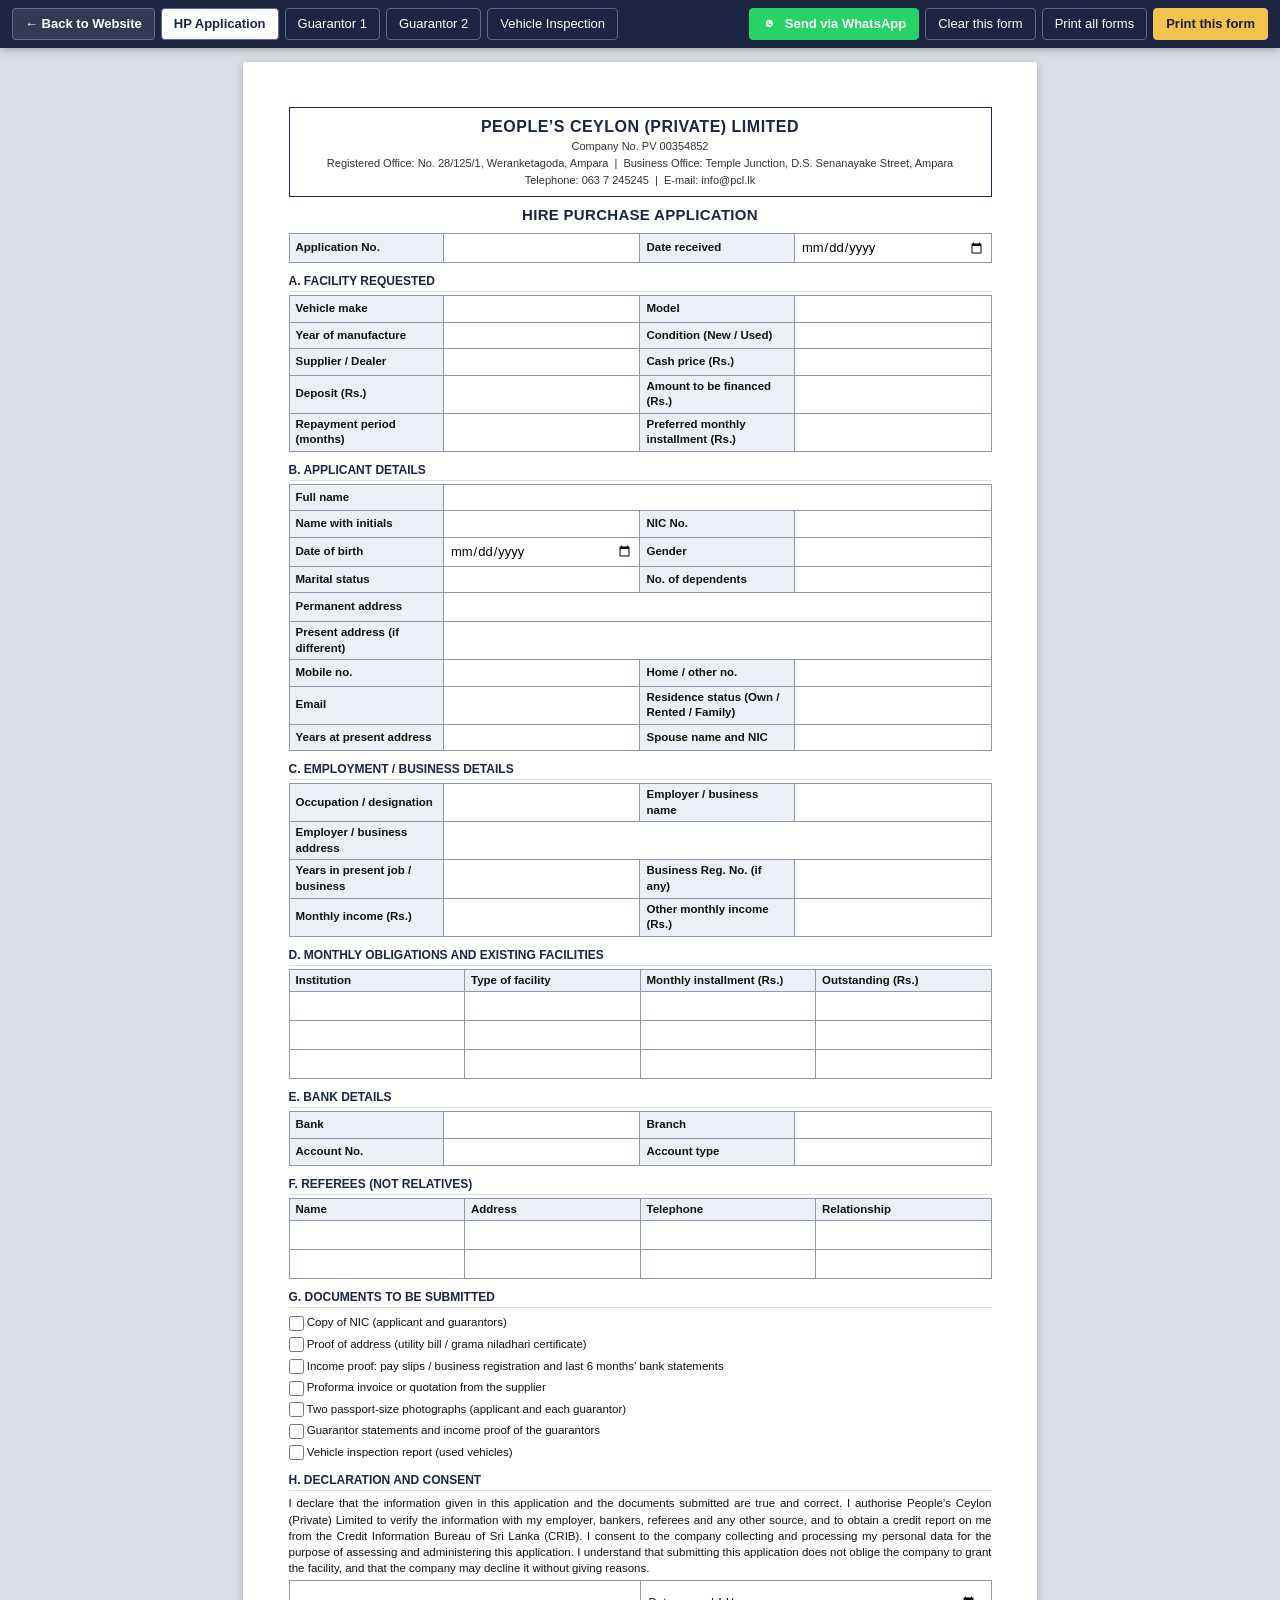
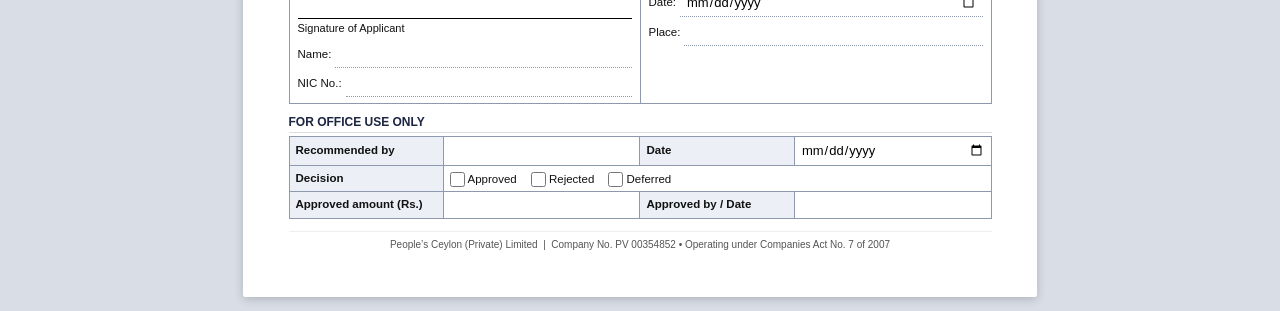
<file: hp-application-form.html>
<!DOCTYPE html>
<html lang="en">
<head>
<meta charset="utf-8">
<meta name="viewport" content="width=device-width, initial-scale=1">
<title>People’s Ceylon – HP Application, Guarantor’s Statement, Vehicle Inspection</title>
<link rel="icon" type="image/png" href="assets/images/peoples-ceylon-emblem-badge.png">
<style>
:root{--ink:#1c2541;--line:#8f99ad;--lab:#eceff5;--bg:#d9dde6;--gold:#f2c14e}
*{box-sizing:border-box}
body{margin:0;background:var(--bg);font:13px/1.35 "Segoe UI",Arial,sans-serif;color:#111}
.bar{position:sticky;top:0;z-index:100;background:var(--ink);padding:8px 12px;display:flex;gap:6px;flex-wrap:wrap;align-items:center;box-shadow:0 2px 8px rgba(0,0,0,0.25)}
.bar a.back-btn{display:inline-flex;align-items:center;gap:4px;font:inherit;text-decoration:none;padding:6px 12px;border:1px solid rgba(255,255,255,0.25);background:rgba(255,255,255,0.1);color:#fff;border-radius:4px;cursor:pointer;font-weight:600}
.bar a.back-btn:hover{background:rgba(255,255,255,0.2)}
.bar button{font:inherit;padding:6px 12px;border:1px solid #5d6b92;background:transparent;color:#fff;border-radius:4px;cursor:pointer;transition:all 0.15s ease}
.bar button:hover{background:#2c3a66}
.bar button.on{background:#fff;color:var(--ink);font-weight:700}
.bar .sp{flex:1}
.bar button.wa{background:#25D366;color:#fff;border-color:#25D366;font-weight:700;display:inline-flex;align-items:center;gap:4px}
.bar button.wa:hover{background:#20bd5a;border-color:#20bd5a}
.bar button.pr{background:#f2c14e;color:#1c1c1c;border-color:#f2c14e;font-weight:700}
.bar button.pr:hover{background:#ffd56b}
.sheet{display:none;width:210mm;max-width:100%;margin:14px auto;background:#fff;padding:12mm;box-shadow:0 2px 10px #0003;border-radius:2px}
.sheet.on,body.all .sheet{display:block}
.lh{border:1.5px solid var(--ink);text-align:center;padding:8px 6px;margin-bottom:8px;position:relative}
.lh b{font-size:16px;display:block;color:var(--ink);letter-spacing:0.5px}
.lh small{font-size:11px;display:block;color:#333;margin-top:2px}
h1{text-align:center;font-size:15px;margin:8px 0;letter-spacing:.3px;color:var(--ink);text-transform:uppercase}
h2{font-size:12px;margin:10px 0 3px;color:var(--ink);border-bottom:1px solid #ddd;padding-bottom:2px}
table{width:100%;border-collapse:collapse;table-layout:fixed}
td,th{border:1px solid var(--line);padding:0;vertical-align:middle}
td.l,th{background:var(--lab);font-weight:600;padding:3px 6px;font-size:11.5px;text-align:left}
.mx td:first-child{padding:3px 6px;font-size:12px}
input:not([type]),input[type=text],input[type=date],select,textarea{width:100%;border:0;background:transparent;font:inherit;padding:4px 6px;outline:0;display:block;color:#000}
textarea{resize:none;overflow:hidden;min-height:28px}
select{appearance:none;-webkit-appearance:none;cursor:pointer}
input:focus,textarea:focus,select:focus{background:#fff6d1}
.v{padding:4px 6px;display:block;font-weight:600}
.cc{text-align:center}
input[type=checkbox]{width:15px;height:15px;margin:0;vertical-align:middle;accent-color:#1c2541}
.cks{padding:4px 6px}
.cks label,.ci label{margin-right:14px;white-space:nowrap;font-size:11.5px}
.ci{padding:2px 0}
p,ol{font-size:11.5px;text-align:justify;margin:4px 0;line-height:1.4}
ol{padding-left:20px}
li{margin-bottom:4px}
.sg td{width:50%;padding:6px 8px;vertical-align:top}
.sl{height:32px;border-bottom:1px solid #000}
.cap{font-size:11px;margin:2px 0 6px}
.nt{font-size:11px;color:#555}
.sf{display:flex;gap:4px;align-items:center;margin-top:2px}
.sf span{white-space:nowrap;font-size:11.5px}
.sf input{border-bottom:1px dotted var(--line)}
.ft{text-align:center;font-size:10px;color:#555;margin-top:12px;border-top:1px solid #eee;padding-top:6px}
@page{size:A4;margin:8mm}
@media print{
 body{background:#fff}
 .bar{display:none!important}
 .sheet{display:none!important;box-shadow:none;margin:0;padding:0;width:auto}
 .sheet.on,body.all .sheet{display:block!important}
 body.all .sheet{break-after:page}
 body.all .sheet:last-child{break-after:auto}
 td.l,th{-webkit-print-color-adjust:exact;print-color-adjust:exact}
 input:focus,textarea:focus,select:focus{background:none}
 h2{break-after:avoid}
 .sec{break-inside:avoid}
 input[type=date].empty{color:transparent}
 input[type=date]::-webkit-calendar-picker-indicator{display:none}
 tr,.sg{break-inside:avoid}
}
</style>
</head>
<body>
<div class="bar" id="bar">
  <a href="index.html" class="back-btn">← Back to Website</a>
</div>
<div id="root"></div>

<script>
const el=(t,c,h)=>{const e=document.createElement(t);if(c)e.className=c;if(h!=null)e.innerHTML=h;return e};
let n=0,fid='';
const tag=e=>{e.dataset.k=fid+'.'+n++;return e};
const cb=()=>tag(Object.assign(el('input'),{type:'checkbox'}));

/* One input from a short spec: ''=text, d=date, n=number, a=multi-line, o:A,B=dropdown, c:A,B=tick boxes, v:x=fixed text */
function inp(ty,sh){
  let e;
  if(ty.startsWith('v:'))return el('span','v',ty.slice(2));
  if(ty.startsWith('c:')){
    const w=el('div','cks');
    ty.slice(2).split(',').forEach(o=>{const l=el('label');l.append(cb(),' '+o);w.append(l)});
    return w;
  }
  if(ty=='a'){e=el('textarea');e.rows=1}
  else if(ty.startsWith('o:')){e=el('select');e.innerHTML='<option></option>'+ty.slice(2).split(',').map(o=>`<option>${o}</option>`).join('')}
  else{e=el('input');e.type=ty=='d'?'date':'text';if(ty=='n')e.inputMode='decimal'}
  if(sh)e.dataset.s=sh;
  return tag(e);
}

/* label / value table, rows of "Label|type|shareKey" */
function kv(rows){
  const t=el('table');
  t.innerHTML='<colgroup><col width=22%><col width=28%><col width=22%><col width=28%></colgroup>';
  rows.forEach(r=>{
    const tr=el('tr');
    r.forEach(s=>{
      const[lb,ty='',sh='']=s.split('|');
      tr.append(el('td','l',lb));
      const td=el('td');if(r.length==1)td.colSpan=3;
      td.append(inp(ty,sh));tr.append(td);
    });
    t.append(tr);
  });
  return t;
}
/* plain table with blank input rows */
function grid(h,rows){
  const t=el('table');
  t.innerHTML='<tr>'+h.map(x=>`<th>${x}</th>`).join('')+'</tr>';
  for(let i=0;i<rows;i++){const tr=el('tr');h.forEach(()=>{const td=el('td');td.append(inp('a'));tr.append(td)});t.append(tr)}
  return t;
}
/* fixed labels down the side; kinds: c=tick box, t=remarks */
function mx(h,labels,kinds,w=38){
  const t=el('table','mx'),nc=kinds.filter(k=>k=='c').length,nt=kinds.length-nc;
  t.innerHTML=`<colgroup><col width=${w}%>`+kinds.map(k=>`<col width=${k=='c'?8:(100-w-8*nc)/nt}%>`).join('')+'</colgroup><tr>'+h.map(x=>`<th>${x}</th>`).join('')+'</tr>';
  labels.forEach(l=>{
    const tr=el('tr');tr.append(el('td','',l));
    kinds.forEach(k=>{const td=el('td',k=='c'?'cc':'');td.append(k=='c'?cb():inp('a'));tr.append(td)});
    t.append(tr);
  });
  return t;
}
const ticks=list=>{const d=el('div');list.forEach(x=>{const r=el('div','ci'),l=el('label');l.append(cb(),' '+x);r.append(l);d.append(r)});return d};
/* signature blocks: cell = [caption, note, ...fieldSpecs] */
function sign(rows){
  const t=el('table','sg');
  rows.forEach(r=>{
    const tr=el('tr');
    r.forEach(([cap,note,...f])=>{
      const td=el('td');
      if(note)td.append(el('div','nt',note));
      if(cap)td.append(el('div','sl'),el('div','cap',cap));
      f.forEach(s=>{const[lb,ty='',sh]=s.split('|'),d=el('div','sf');d.append(el('span','',lb+':'),inp(ty,sh));td.append(d)});
      tr.append(td);
    });
    t.append(tr);
  });
  return t;
}
const H=(s,t,x)=>{const d=el('div','sec');d.append(el('h2','',t),x);s.append(d)};

function sheet(id,title,body){
  fid=id;n=0;
  const s=el('section','sheet');s.id=id;
  s.append(el('div','lh','<b>PEOPLE’S CEYLON (PRIVATE) LIMITED</b><small>Company No. PV 00354852</small><small>Registered Office: No. 28/125/1, Weranketagoda, Ampara &nbsp;|&nbsp; Business Office: Temple Junction, D.S. Senanayake Street, Ampara</small><small>Telephone: 063 7 245245 &nbsp;|&nbsp; E-mail: info@pcl.lk</small>'),el('h1','',title));
  body(s);
  s.append(el('div','ft','People’s Ceylon (Private) Limited &nbsp;|&nbsp; Company No. PV 00354852 • Operating under Companies Act No. 7 of 2007'));
  return s;
}

/* ---------- 1. Hire purchase application ---------- */
const app=s=>{
  s.append(kv([['Application No.||ano','Date received|d']]));
  H(s,'A.  FACILITY REQUESTED',kv([
    ['Vehicle make||make','Model||model'],
    ['Year of manufacture|n|year','Condition (New / Used)|o:New,Used|cond'],
    ['Supplier / Dealer||supplier','Cash price (Rs.)|n'],
    ['Deposit (Rs.)|n','Amount to be financed (Rs.)|n|amt'],
    ['Repayment period (months)|n','Preferred monthly installment (Rs.)|n']]));
  H(s,'B.  APPLICANT DETAILS',kv([
    ['Full name||hirer'],
    ['Name with initials','NIC No.||nic'],
    ['Date of birth|d','Gender|o:Male,Female'],
    ['Marital status|o:Single,Married,Divorced,Widowed','No. of dependents|n'],
    ['Permanent address|a'],
    ['Present address (if different)|a'],
    ['Mobile no.','Home / other no.'],
    ['Email','Residence status (Own / Rented / Family)|o:Own,Rented,Family'],
    ['Years at present address|n','Spouse name and NIC']]));
  H(s,'C.  EMPLOYMENT / BUSINESS DETAILS',kv([
    ['Occupation / designation','Employer / business name'],
    ['Employer / business address|a'],
    ['Years in present job / business|n','Business Reg. No. (if any)'],
    ['Monthly income (Rs.)|n','Other monthly income (Rs.)|n']]));
  H(s,'D.  MONTHLY OBLIGATIONS AND EXISTING FACILITIES',grid(['Institution','Type of facility','Monthly installment (Rs.)','Outstanding (Rs.)'],3));
  H(s,'E.  BANK DETAILS',kv([['Bank','Branch'],['Account No.','Account type']]));
  H(s,'F.  REFEREES (NOT RELATIVES)',grid(['Name','Address','Telephone','Relationship'],2));
  H(s,'G.  DOCUMENTS TO BE SUBMITTED',ticks([
    'Copy of NIC (applicant and guarantors)',
    'Proof of address (utility bill / grama niladhari certificate)',
    'Income proof: pay slips / business registration and last 6 months’ bank statements',
    'Proforma invoice or quotation from the supplier',
    'Two passport-size photographs (applicant and each guarantor)',
    'Guarantor statements and income proof of the guarantors',
    'Vehicle inspection report (used vehicles)']));
  H(s,'H.  DECLARATION AND CONSENT',el('p','','I declare that the information given in this application and the documents submitted are true and correct. I authorise People’s Ceylon (Private) Limited to verify the information with my employer, bankers, referees and any other source, and to obtain a credit report on me from the Credit Information Bureau of Sri Lanka (CRIB). I consent to the company collecting and processing my personal data for the purpose of assessing and administering this application. I understand that submitting this application does not oblige the company to grant the facility, and that the company may decline it without giving reasons.'));
  s.append(sign([[['Signature of Applicant','','Name||hirer','NIC No.||nic'],['','','Date|d','Place']]]));
  H(s,'FOR OFFICE USE ONLY',kv([
    ['Recommended by','Date|d'],
    ['Decision|c:Approved,Rejected,Deferred'],
    ['Approved amount (Rs.)|n','Approved by / Date']]));
};

/* ---------- 2. Guarantor’s statement (No. 1 and No. 2) ---------- */
const guar=no=>s=>{
  s.append(kv([['Guarantor No.|v:'+no+' / 2','Application No.||ano']]));
  H(s,'A.  DETAILS OF THE APPLICANT (HIRER)',kv([
    ['Name of Hirer||hirer','NIC No.||nic'],
    ['Vehicle / goods','Facility amount (Rs.)|n|amt']]));
  H(s,'B.  DETAILS OF THE GUARANTOR',kv([
    ['Full name'],
    ['NIC No.','Date of birth|d'],
    ['Residential address|a'],
    ['Mobile no.','Other telephone'],
    ['Relationship to the Hirer','Marital status|o:Single,Married,Divorced,Widowed'],
    ['Occupation / designation','Employer / business name'],
    ['Employer / business address|a'],
    ['Monthly income (Rs.)|n','Bank, branch and account no.']]));
  H(s,'C.  ASSETS AND COMMITMENTS OF THE GUARANTOR',mx(['Asset / liability','Description (location, make, institution)','Value / outstanding (Rs.)'],
    ['Immovable property / vehicles','Existing loans / leases','Other guarantees already given'],['t','t'],30));
  const ol=el('ol','');
  ['I have read the Hire Purchase Agreement and the Letter of Offer relating to the above facility, or they have been explained to me in a language I understand, and I understand them.',
   'I jointly and severally guarantee and indemnify People’s Ceylon (Private) Limited (the Owners) as to the regular and punctual payment by the Hirer of all monthly hiring rentals and other sums due, and the performance of the Hirer’s obligations under the Agreement.',
   'I agree to pay forthwith on demand all monies that become payable by the Hirer, including rentals, interest, damages, costs and charges, and that the Owners may proceed against me before or together with the Hirer.',
   'I agree that any time or concession given to the Hirer, with or without notice to me, will not release me from this guarantee.',
   'I understand that I am renouncing the rights of a surety known as the beneficium ordinis sui excussionis and the beneficium divisionis, and that this has been explained to me.',
   'I declare that the information given by me in this statement is true and correct, and I consent to the company verifying it and obtaining a credit report on me from the Credit Information Bureau of Sri Lanka (CRIB).'
  ].forEach(x=>ol.append(el('li','',x)));
  H(s,'D.  GUARANTEE',ol);
  s.append(sign([
    [['Signature of Guarantor','','Name / NIC No.','Date|d'],['Witness 1','','Name / NIC No.']],
    [['Witness 2','','Name / NIC No.'],['Attested by (officer of the company)','','Name and designation']]]));
};

/* ---------- 3. Vehicle inspection report ---------- */
const insp=s=>{
  s.append(kv([
    ['Application No.||ano','Inspection date|d'],
    ['Place of inspection','Inspected by'],
    ['Hirer / applicant||hirer','Supplier / owner||supplier']]));
  H(s,'A.  VEHICLE DETAILS',kv([
    ['Class / type','Make||make'],
    ['Model||model','Year of manufacture|n|year'],
    ['Registration No.','Colour'],
    ['Chassis No.','Engine No.'],
    ['Fuel type|o:Petrol,Diesel,Hybrid,Electric','Transmission|o:Manual,Automatic'],
    ['Engine capacity (cc)|n','Odometer reading (km)|n'],
    ['No. of previous owners|n','Condition (New / Used)|o:New,Used|cond']]));
  H(s,'B.  DOCUMENTS VERIFIED',mx(['Document','Seen','Not seen','Remarks'],[
    'Certificate of Registration (CR) / ownership document','Revenue licence','Insurance certificate','Emission test certificate','Chassis and engine numbers match the CR','Tax invoice / sales certificate (new vehicles)'],['c','c','t'],40));
  H(s,'C.  CONDITION OF THE VEHICLE',mx(['Item','Good','Fair','Poor','Remarks'],[
    'Body and paint','Chassis / frame (signs of accident or repair)','Engine','Gearbox / transmission','Brakes','Suspension and steering','Tyres and wheels','Lights and electrical system','Air conditioning','Interior and seats','Glass and mirrors','Battery','Exhaust / emissions'],['c','c','c','t'],36));
  H(s,'D.  VALUATION AND RECOMMENDATION',kv([
    ['Market value (Rs.)|n','Forced-sale value (Rs.)|n'],
    ['Photographs attached|c:Front,Rear,Both sides,Interior,Chassis and engine plates,Odometer'],
    ['Overall finding|c:Satisfactory,Satisfactory subject to the remarks above,Not satisfactory'],
    ['Inspector’s remarks|a']]));
  s.append(sign([[['Signature of Inspector','','Name','Date|d'],['Signature of Applicant','I have seen the vehicle as described above.','Name||hirer']]]));
};

/* ---------- build page ---------- */
const forms=[
  ['app','HP Application','HIRE PURCHASE APPLICATION',app],
  ['g1','Guarantor 1','GUARANTOR’S STATEMENT',guar(1)],
  ['g2','Guarantor 2','GUARANTOR’S STATEMENT',guar(2)],
  ['vi','Vehicle Inspection','VEHICLE INSPECTION REPORT',insp]];
const root=document.getElementById('root'),bar=document.getElementById('bar');
forms.forEach(([id,,title,fn])=>root.append(sheet(id,title,fn)));

const K='pcl_hp_forms_v1';
let st={};try{st=JSON.parse(localStorage.getItem(K))||{}}catch(e){}
const all=()=>[...document.querySelectorAll('[data-k]')];
all().forEach(e=>{const v=st[e.dataset.k];if(v==null)return;if(e.type=='checkbox')e.checked=!!v;else e.value=v});
const save=()=>{const o={};all().forEach(e=>{const v=e.type=='checkbox'?e.checked:e.value;if(v)o[e.dataset.k]=v});try{localStorage.setItem(K,JSON.stringify(o))}catch(e){}};
const mark=()=>document.querySelectorAll('input[type=date]').forEach(d=>d.classList.toggle('empty',!d.value));
const fit=t=>{if(!t.offsetParent)return;t.style.height='auto';t.style.height=Math.max(28,t.scrollHeight)+'px'};
const fitAll=()=>document.querySelectorAll('textarea').forEach(fit);

document.addEventListener('input',e=>{
  const t=e.target;
  if(t.dataset.s)document.querySelectorAll(`[data-s="${t.dataset.s}"]`).forEach(o=>{if(o!==t)o.value=t.value});
  if(t.tagName=='TEXTAREA')fit(t);
  mark();save();
});
document.addEventListener('change',()=>{mark();save()});
mark();

/* toolbar */
let cur='app';
function show(id){
  cur=id;
  document.querySelectorAll('.sheet').forEach(s=>s.classList.toggle('on',s.id==id));
  bar.querySelectorAll('[data-t]').forEach(b=>b.classList.toggle('on',b.dataset.t==id));
  fitAll();window.scrollTo(0,0);
}
forms.forEach(([id,name])=>{const b=el('button','',name);b.dataset.t=id;b.onclick=()=>show(id);bar.append(b)});
bar.append(el('span','sp'));
function sendHpWhatsApp(){
  const getVal=sel=>{const el=document.querySelector(sel);return el&&el.value?el.value.trim():''};
  let hirer=getVal('[data-s="hirer"]');
  let nic=getVal('[data-s="nic"]');
  let make=getVal('[data-s="make"]');
  let model=getVal('[data-s="model"]');
  let amt=getVal('[data-s="amt"]');
  let mobile='',period='',addr='',cashPrice='',deposit='',occ='';
  document.querySelectorAll('#app td.l').forEach(td=>{
    const txt=td.textContent.toLowerCase();
    const val=td.nextElementSibling?td.nextElementSibling.querySelector('input, textarea, select')?.value?.trim():'';
    if(!val)return;
    if(txt.includes('mobile no'))mobile=val;
    else if(txt.includes('repayment period'))period=val;
    else if(txt.includes('permanent address'))addr=val;
    else if(txt.includes('cash price'))cashPrice=val;
    else if(txt.includes('deposit'))deposit=val;
    else if(txt.includes('occupation'))occ=val;
  });
  let g1Name='',g2Name='';
  document.querySelectorAll('#g1 td.l').forEach(td=>{if(td.textContent.toLowerCase().includes('full name'))g1Name=td.nextElementSibling?.querySelector('input, textarea')?.value?.trim()||''});
  document.querySelectorAll('#g2 td.l').forEach(td=>{if(td.textContent.toLowerCase().includes('full name'))g2Name=td.nextElementSibling?.querySelector('input, textarea')?.value?.trim()||''});

  let msg=`*PEOPLE'S CEYLON (PVT) LTD*\n`;
  msg+=`*HIRE PURCHASE APPLICATION*\n`;
  msg+=`----------------------------------------\n`;
  msg+=`👤 *Applicant:* ${hirer||'Not specified'}\n`;
  if(nic)msg+=`🆔 *NIC No:* ${nic}\n`;
  if(mobile)msg+=`📞 *Mobile:* ${mobile}\n`;
  if(make||model)msg+=`🚗 *Vehicle:* ${(make+' '+model).trim()}\n`;
  if(cashPrice)msg+=`🏷️ *Cash Price:* Rs. ${cashPrice}\n`;
  if(deposit)msg+=`💵 *Down Payment:* Rs. ${deposit}\n`;
  if(amt)msg+=`💰 *Financed Amount:* Rs. ${amt}\n`;
  if(period)msg+=`📅 *Repayment Period:* ${period} Months\n`;
  if(occ)msg+=`💼 *Occupation:* ${occ}\n`;
  if(addr)msg+=`🏠 *Address:* ${addr}\n`;
  if(g1Name)msg+=`🤝 *Guarantor 1:* ${g1Name}\n`;
  if(g2Name)msg+=`🤝 *Guarantor 2:* ${g2Name}\n`;
  msg+=`----------------------------------------\n`;
  msg+=`Hello People's Ceylon, I have filled out my Hire Purchase Application online. Please review my facility request.\n`;
  msg+=`(Submitted via People's Ceylon Online Portal)`;

  const url=`https://wa.me/94637245245?text=${encodeURIComponent(msg)}`;
  window.open(url,'_blank');
}
const mk=(txt,cls,fn)=>{const b=el('button',cls,txt);b.onclick=fn;bar.append(b)};
mk('<svg width="15" height="15" viewBox="0 0 24 24" fill="currentColor" style="vertical-align:text-bottom;margin-right:4px;"><path d="M12.031 6.172c-3.181 0-5.767 2.586-5.768 5.766-.001 1.298.38 2.27 1.019 3.287l-.582 2.128 2.182-.573c.978.58 1.911.928 3.145.929 3.178 0 5.767-2.587 5.768-5.766.001-3.187-2.575-5.771-5.764-5.771zm3.392 8.244c-.144.405-.837.774-1.17.824-.299.045-.677.063-1.092-.069-.252-.08-.575-.187-.988-.365-1.739-.751-2.874-2.502-2.961-2.617-.087-.116-.708-.94-.708-1.793s.448-1.273.607-1.446c.159-.173.346-.217.462-.217l.332.006c.106.005.249-.04.39.298.144.347.491 1.2.534 1.287.043.087.072.188.014.304-.058.116-.087.188-.173.289l-.26.304c-.087.086-.177.18-.076.354.101.174.449.741.964 1.201.662.591 1.221.774 1.394.86.174.086.275.072.376-.044.101-.116.433-.506.549-.68.116-.173.231-.145.39-.086s1.011.477 1.184.564.289.13.332.202c.045.072.045.419-.099.824z"/></svg>Send via WhatsApp','wa',sendHpWhatsApp);
mk('Clear this form','',()=>{
  if(!confirm('Clear everything entered in this form?'))return;
  document.getElementById(cur).querySelectorAll('[data-k]').forEach(e=>{if(e.type=='checkbox')e.checked=false;else e.value=''});
  fitAll();mark();save();
});
const doPrint=a=>{document.body.classList.toggle('all',a);fitAll();setTimeout(()=>window.print(),60)};
mk('Print all forms','',()=>doPrint(true));
mk('Print this form','pr',()=>doPrint(false));
addEventListener('afterprint',()=>{document.body.classList.remove('all');fitAll()});
show('app');
</script>
</body>
</html>
</file>
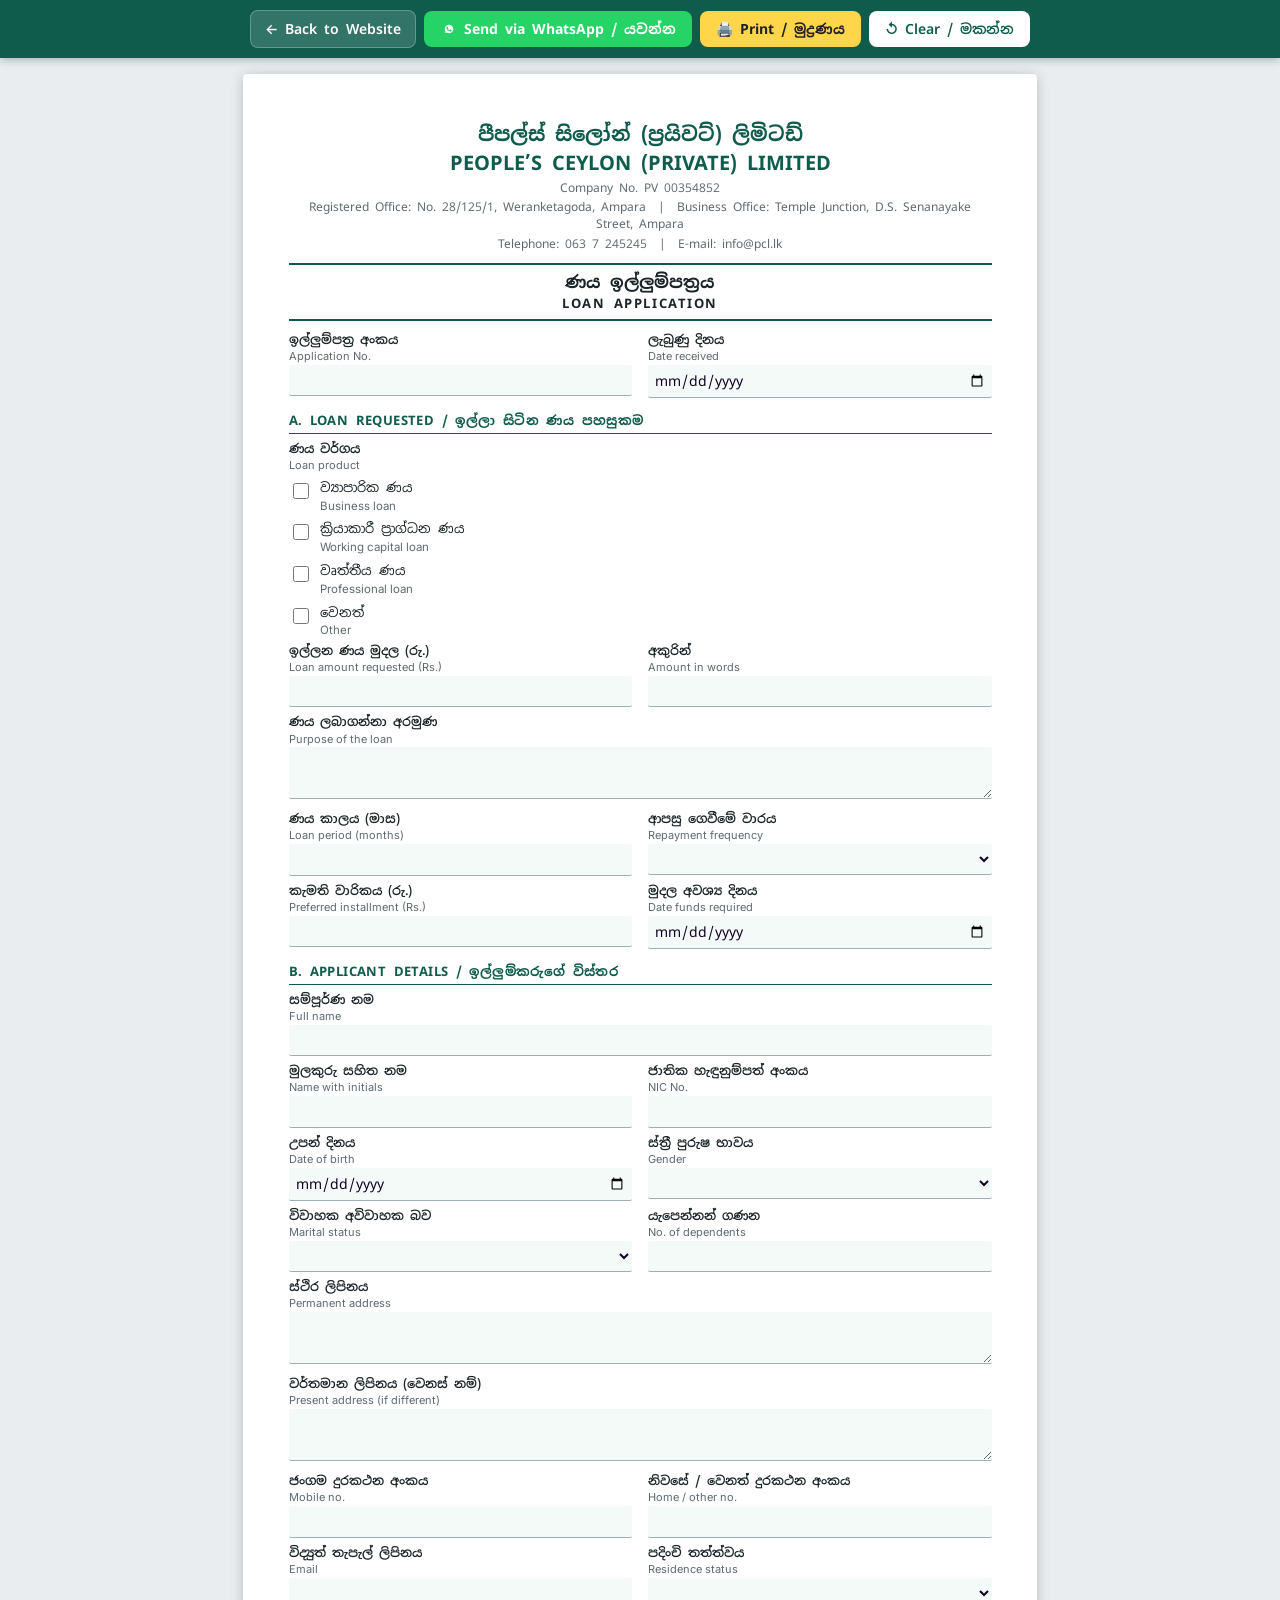
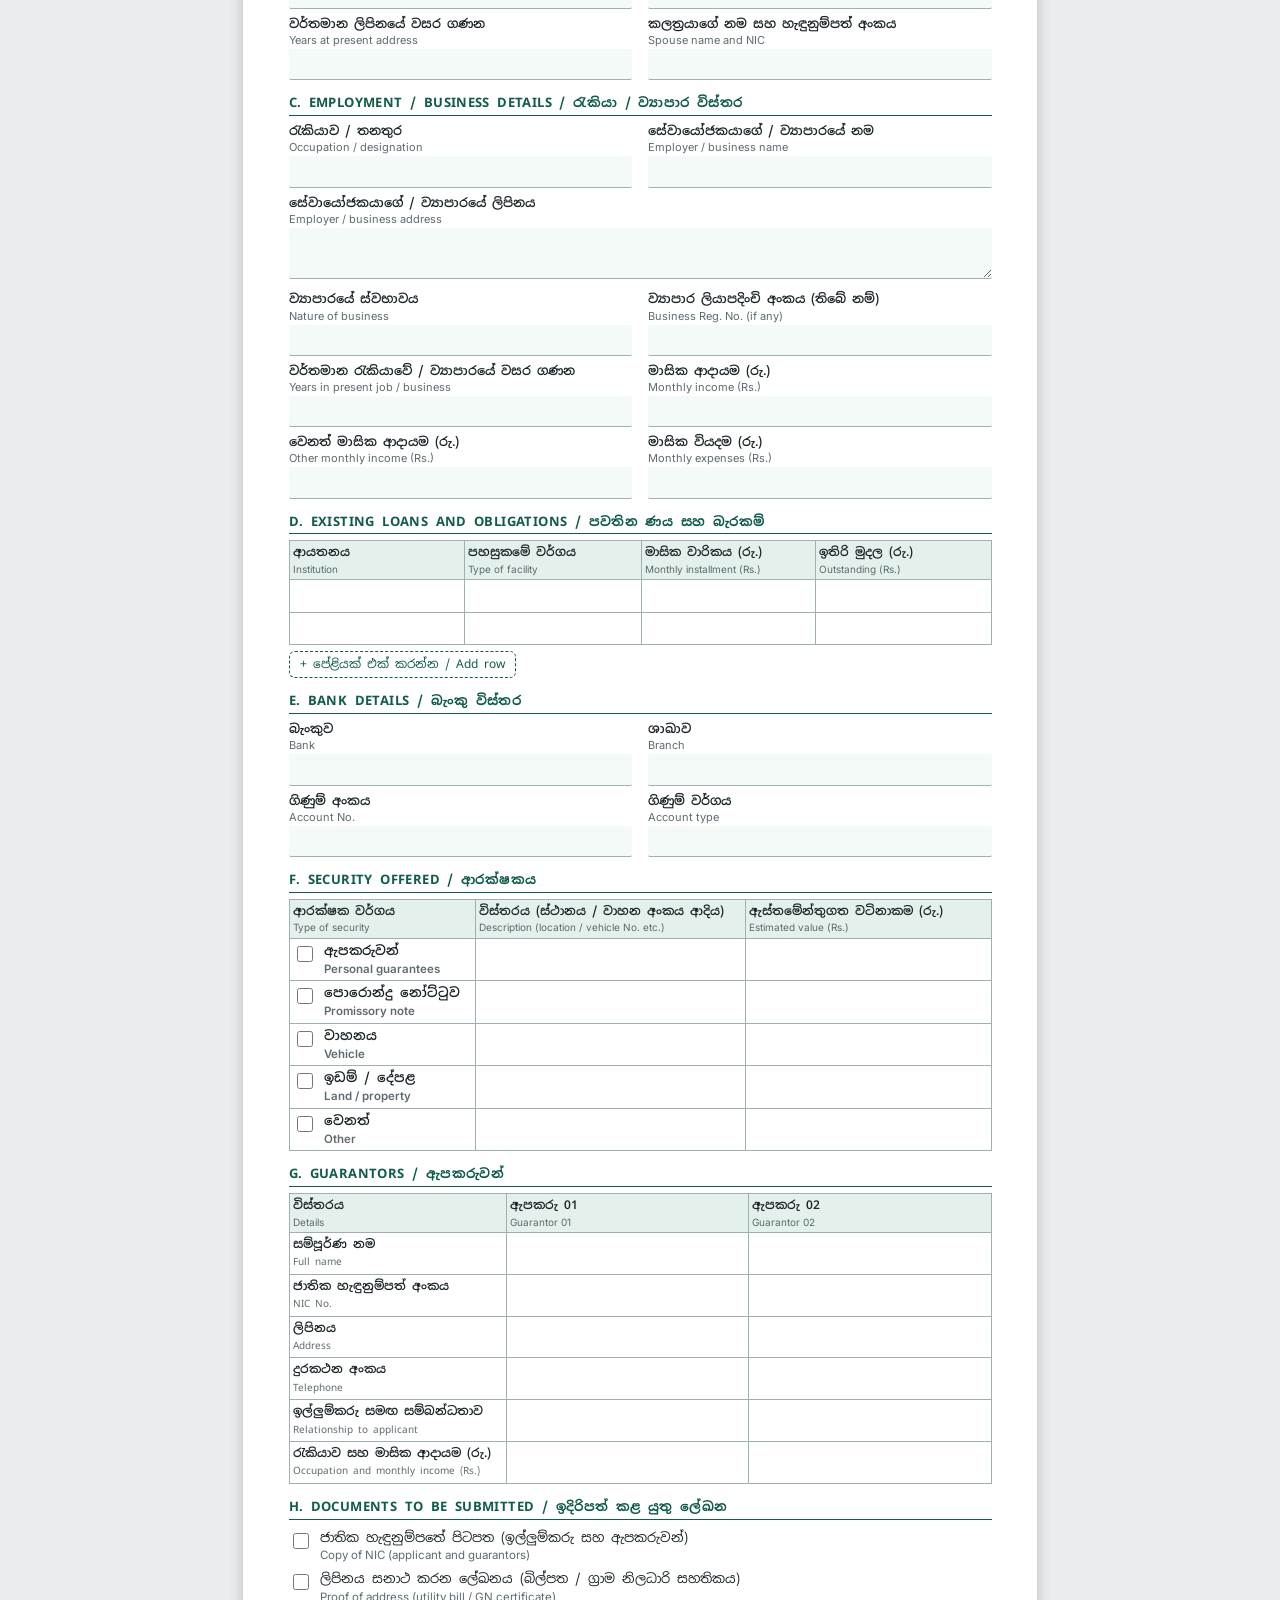
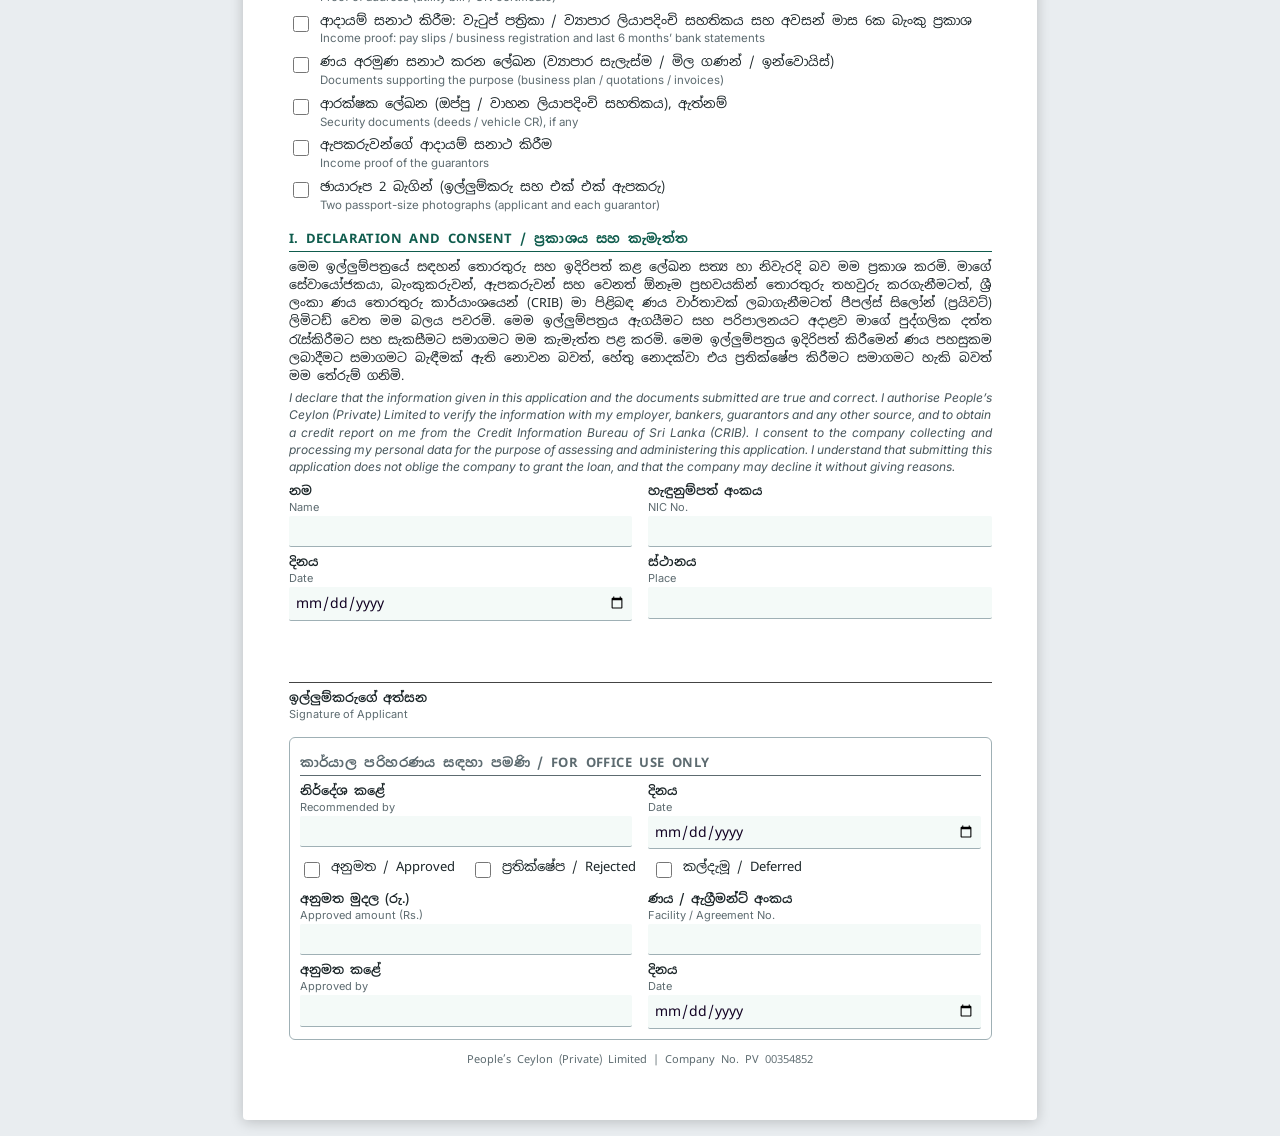
<file: loan-application-form.html>
<!DOCTYPE html>
<html lang="si">
<head>
<meta charset="utf-8">
<meta name="viewport" content="width=device-width, initial-scale=1, viewport-fit=cover">
<title>ණය ඉල්ලුම්පත්‍රය / Loan Application – People’s Ceylon</title>
<link rel="icon" type="image/png" href="assets/images/peoples-ceylon-emblem-badge.png">
<link rel="stylesheet" href="https://fonts.googleapis.com/css2?family=Noto+Sans+Sinhala:wght@400;600;700&family=Inter:wght@400;600&display=swap">
<style>
:root{--bg:#e9edf0;--ink:#1b2528;--mut:#5d6b70;--br:#0f5c4d;--line:#9fb0b5;--fill:#f4faf8;box-sizing:border-box;padding-top:env(safe-area-inset-top,0px);padding-bottom:env(safe-area-inset-bottom,0px)}
@media (prefers-color-scheme:dark){:root:not([data-theme="light"]){--bg:#1c2326}}
*{box-sizing:border-box}
html{scroll-padding-top:env(safe-area-inset-top,0px)}
body{margin:0;background:var(--bg);font-family:"Noto Sans Sinhala","Inter",system-ui,sans-serif;color:var(--ink);font-size:14px;line-height:1.45}
.bar{position:sticky;top:env(safe-area-inset-top,0px);z-index:100;display:flex;gap:8px;flex-wrap:wrap;justify-content:center;align-items:center;padding:10px 14px;background:var(--br);box-shadow:0 2px 8px rgba(0,0,0,0.25)}
body::before{content:"";position:fixed;inset:0 0 auto;height:env(safe-area-inset-top,0px);background:var(--br);z-index:10}
.bar a.back-btn{display:inline-flex;align-items:center;gap:4px;font:inherit;font-weight:600;text-decoration:none;border-radius:8px;padding:8px 14px;background:rgba(255,255,255,0.15);color:#fff;border:1px solid rgba(255,255,255,0.25);cursor:pointer;transition:all 0.15s ease}
.bar a.back-btn:hover{background:rgba(255,255,255,0.25)}
.bar button{font:inherit;font-weight:600;border:0;border-radius:8px;padding:8px 16px;cursor:pointer;background:#fff;color:var(--br);transition:all 0.15s ease}
.bar button:hover{background:#f0f7f5}
.bar button.wa{background:#25D366;color:#fff;font-weight:700;display:inline-flex;align-items:center;gap:6px}
.bar button.wa:hover{background:#20bd5a}
.bar button.p{background:#ffd54a;color:#222;font-weight:700}
.bar button.p:hover{background:#ffe072}
.sheet{max-width:210mm;margin:16px auto;background:#fff;color:#1b2528;padding:12mm 12mm 14mm;box-shadow:0 2px 14px #0003;border-radius:4px}
header{text-align:center;margin-bottom:6px}
header h1{margin:0;font-size:20px;color:var(--br)}header p{margin:2px 0;font-size:12px;color:var(--mut)}
.title{text-align:center;font-size:17px;font-weight:700;margin:10px 0;border-top:2px solid var(--br);border-bottom:2px solid var(--br);padding:5px 0}.title small{display:block;font-size:13px;letter-spacing:.12em}
h2{font-size:13px;color:var(--br);margin:14px 0 6px;padding-bottom:2px;border-bottom:1.5px solid var(--br);letter-spacing:.03em;break-after:avoid}
section{break-inside:avoid-page}
.g{display:grid;grid-template-columns:1fr 1fr;gap:6px 16px}
.f{display:block}.w{grid-column:1/-1}
.l{display:block;font-weight:600;font-size:12.5px}.l small{display:block;font-weight:400;font-size:11px;color:var(--mut);font-family:Inter,sans-serif}
input[type=text],input[type=date],input[type=email],input[type=tel],select,textarea{width:100%;font:inherit;color:#102;border:0;border-bottom:1px solid var(--line);background:var(--fill);padding:5px 6px;border-radius:2px;outline:0}
input:focus,select:focus,textarea:focus{background:#fff6cf;border-bottom-color:var(--br)}
textarea{resize:vertical}
.c{display:flex;gap:8px;align-items:flex-start;padding:3px 0;font-size:13px}.c input{margin-top:4px;width:16px;height:16px;accent-color:var(--br);flex:none}
.c em{display:block;font-style:normal;font-size:11.5px;color:var(--mut);font-family:Inter,sans-serif}
.tw{overflow-x:auto}
table{width:100%;border-collapse:collapse;font-size:12px}
th,td{border:1px solid var(--line);padding:3px;vertical-align:top}th{background:#e3f0ec;text-align:left;font-weight:600}
th small{display:block;font-weight:400;color:var(--mut);font-family:Inter,sans-serif}
td input[type=text]{background:transparent;border:0;padding:4px}
td:first-child{font-weight:600;white-space:nowrap}
.add{margin-top:6px;font:inherit;font-size:12px;border:1px dashed var(--br);color:var(--br);background:transparent;border-radius:6px;padding:4px 10px;cursor:pointer}
.add:hover{background:#e3f0ec}
.decl{font-size:12.5px;text-align:justify}.decl p{margin:4px 0}.decl .en{font-style:italic;color:#46555a;font-family:Inter,sans-serif;font-size:12px}
.off{margin-top:14px;border:1.5px solid var(--line);padding:2px 10px 10px;border-radius:6px;break-inside:avoid}
.off h2{color:#5d6b70;border-color:#5d6b70}
.foot{text-align:center;font-size:11px;color:var(--mut);margin-top:12px}
.sig{margin-top:6px}
@media (max-width:620px){.g{grid-template-columns:1fr}.sheet{margin:0;padding:12px;border-radius:0}}
@media print{
@page{size:A4;margin:10mm}
:root,body{background:#fff!important;padding:0}
body::before,.bar,.add,.nop{display:none!important}
.sheet{box-shadow:none;margin:0;padding:0;max-width:none;border-radius:0}
.g{grid-template-columns:1fr 1fr!important}
input,select,textarea{background:transparent!important;border-bottom:1px solid #777!important}
select{appearance:none;-webkit-appearance:none}textarea{resize:none}
*{-webkit-print-color-adjust:exact;print-color-adjust:exact}
body{font-size:12px}
}
</style>
</head>
<body>
<div class="bar">
  <a href="index.html" class="back-btn">← Back to Website</a>
  <button class="wa" onclick="sendLoanWhatsApp()"><svg width="18" height="18" viewBox="0 0 24 24" fill="currentColor"><path d="M12.031 6.172c-3.181 0-5.767 2.586-5.768 5.766-.001 1.298.38 2.27 1.019 3.287l-.582 2.128 2.182-.573c.978.58 1.911.928 3.145.929 3.178 0 5.767-2.587 5.768-5.766.001-3.187-2.575-5.771-5.764-5.771zm3.392 8.244c-.144.405-.837.774-1.17.824-.299.045-.677.063-1.092-.069-.252-.08-.575-.187-.988-.365-1.739-.751-2.874-2.502-2.961-2.617-.087-.116-.708-.94-.708-1.793s.448-1.273.607-1.446c.159-.173.346-.217.462-.217l.332.006c.106.005.249-.04.39.298.144.347.491 1.2.534 1.287.043.087.072.188.014.304-.058.116-.087.188-.173.289l-.26.304c-.087.086-.177.18-.076.354.101.174.449.741.964 1.201.662.591 1.221.774 1.394.86.174.086.275.072.376-.044.101-.116.433-.506.549-.68.116-.173.231-.145.39-.086s1.011.477 1.184.564.289.13.332.202c.045.072.045.419-.099.824z"/></svg> Send via WhatsApp / යවන්න</button>
  <button class="p" onclick="window.print()">🖨️ Print / මුද්‍රණය</button>
  <button onclick="if(confirm('සියල්ල මකා දමන්නද? / Clear everything entered?')){localStorage.removeItem('pcl_loan_form_v1');location.reload()}">↺ Clear / මකන්න</button>
</div>
<form class="sheet" id="app" onsubmit="return false"></form>

<script>
const L=(s,e)=>`<span class="l">${s}<small>${e}</small></span>`;
const F=(s,e,t='text',w)=>`<label class="f${w?' w':''}">${L(s,e)}<input type="${t}"></label>`;
const W=(s,e,t)=>F(s,e,t,1);
const TA=(s,e)=>`<label class="f w">${L(s,e)}<textarea rows="2"></textarea></label>`;
const SEL=(s,e,o)=>`<label class="f">${L(s,e)}<select><option value=""></option>${o.map(x=>`<option>${x}</option>`).join('')}</select></label>`;
const C=(s,e)=>`<label class="c"><input type="checkbox"><span>${s}${e?`<em>${e}</em>`:''}</span></label>`;
const S=(s,e,b)=>`<section><h2>${e} / ${s}</h2>${b}</section>`;
const G=b=>`<div class="g">${b}</div>`;
const I=()=>'<input type="text">';
const TH=a=>`<tr>${a.map(x=>`<th>${x[0]}<small>${x[1]}</small></th>`).join('')}</tr>`;
const row=n=>`<tr>${Array(n).fill(`<td>${I()}</td>`).join('')}</tr>`;

const dRows=[row(4),row(4)];
const sec=[['☐ ඇපකරුවන්','Personal guarantees'],['☐ පොරොන්දු නෝට්ටුව','Promissory note'],['☐ වාහනය','Vehicle'],['☐ ඉඩම් / දේපළ','Land / property'],['☐ වෙනත්','Other']];
const gu=[['සම්පූර්ණ නම','Full name'],['ජාතික හැඳුනුම්පත් අංකය','NIC No.'],['ලිපිනය','Address'],['දුරකථන අංකය','Telephone'],['ඉල්ලුම්කරු සමඟ සම්බන්ධතාව','Relationship to applicant'],['රැකියාව සහ මාසික ආදායම (රු.)','Occupation and monthly income (Rs.)']];
const docs=[['ජාතික හැඳුනුම්පතේ පිටපත (ඉල්ලුම්කරු සහ ඇපකරුවන්)','Copy of NIC (applicant and guarantors)'],['ලිපිනය සනාථ කරන ලේඛනය (බිල්පත / ග්‍රාම නිලධාරි සහතිකය)','Proof of address (utility bill / GN certificate)'],['ආදායම් සනාථ කිරීම: වැටුප් පත්‍රිකා / ව්‍යාපාර ලියාපදිංචි සහතිකය සහ අවසන් මාස 6ක බැංකු ප්‍රකාශ','Income proof: pay slips / business registration and last 6 months’ bank statements'],['ණය අරමුණ සනාථ කරන ලේඛන (ව්‍යාපාර සැලැස්ම / මිල ගණන් / ඉන්වොයිස්)','Documents supporting the purpose (business plan / quotations / invoices)'],['ආරක්ෂක ලේඛන (ඔප්පු / වාහන ලියාපදිංචි සහතිකය), ඇත්නම්','Security documents (deeds / vehicle CR), if any'],['ඇපකරුවන්ගේ ආදායම් සනාථ කිරීම','Income proof of the guarantors'],['ඡායාරූප 2 බැගින් (ඉල්ලුම්කරු සහ එක් එක් ඇපකරු)','Two passport-size photographs (applicant and each guarantor)']];

document.getElementById('app').innerHTML=`
<header><h1>පීපල්ස් සිලෝන් (ප්‍රයිවට්) ලිමිටඩ්</h1><h1>PEOPLE’S CEYLON (PRIVATE) LIMITED</h1>
<p>Company No. PV 00354852</p>
<p>Registered Office: No. 28/125/1, Weranketagoda, Ampara &nbsp;|&nbsp; Business Office: Temple Junction, D.S. Senanayake Street, Ampara</p>
<p>Telephone: 063 7 245245 &nbsp;|&nbsp; E-mail: info@pcl.lk</p></header>
<div class="title">ණය ඉල්ලුම්පත්‍රය<small>LOAN APPLICATION</small></div>
${G(F('ඉල්ලුම්පත්‍ර අංකය','Application No.')+F('ලැබුණු දිනය','Date received','date'))}

${S('ඉල්ලා සිටින ණය පහසුකම','A. LOAN REQUESTED',
 `<div class="l" style="margin-bottom:2px">ණය වර්ගය<small>Loan product</small></div>
 ${C('ව්‍යාපාරික ණය','Business loan')}${C('ක්‍රියාකාරී ප්‍රාග්ධන ණය','Working capital loan')}${C('වෘත්තීය ණය','Professional loan')}${C('වෙනත්','Other')}
 ${G(F('ඉල්ලන ණය මුදල (රු.)','Loan amount requested (Rs.)')+F('අකුරින්','Amount in words')+TA('ණය ලබාගන්නා අරමුණ','Purpose of the loan')+F('ණය කාලය (මාස)','Loan period (months)')+SEL('ආපසු ගෙවීමේ වාරය','Repayment frequency',['මාසික / Monthly','කාර්තුමය / Quarterly','අර්ධ වාර්ෂික / Half-yearly','වාර්ෂික / Annually'])+F('කැමති වාරිකය (රු.)','Preferred installment (Rs.)')+F('මුදල අවශ්‍ය දිනය','Date funds required','date'))}`)}

${S('ඉල්ලුම්කරුගේ විස්තර','B. APPLICANT DETAILS',
 G(W('සම්පූර්ණ නම','Full name')+F('මුලකුරු සහිත නම','Name with initials')+F('ජාතික හැඳුනුම්පත් අංකය','NIC No.')+F('උපන් දිනය','Date of birth','date')+SEL('ස්ත්‍රී පුරුෂ භාවය','Gender',['පුරුෂ / Male','ස්ත්‍රී / Female'])+SEL('විවාහක අවිවාහක බව','Marital status',['විවාහක / Married','අවිවාහක / Single','වෙනත් / Other'])+F('යැපෙන්නන් ගණන','No. of dependents')+TA('ස්ථිර ලිපිනය','Permanent address')+TA('වර්තමාන ලිපිනය (වෙනස් නම්)','Present address (if different)')+F('ජංගම දුරකථන අංකය','Mobile no.','tel')+F('නිවසේ / වෙනත් දුරකථන අංකය','Home / other no.','tel')+F('විද්‍යුත් තැපැල් ලිපිනය','Email','email')+SEL('පදිංචි තත්ත්වය','Residence status',['තමාගේ / Own','කුලී / Rented','පවුලේ / Family'])+F('වර්තමාන ලිපිනයේ වසර ගණන','Years at present address')+F('කලත්‍රයාගේ නම සහ හැඳුනුම්පත් අංකය','Spouse name and NIC')))}

${S('රැකියා / ව්‍යාපාර විස්තර','C. EMPLOYMENT / BUSINESS DETAILS',
 G(F('රැකියාව / තනතුර','Occupation / designation')+F('සේවායෝජකයාගේ / ව්‍යාපාරයේ නම','Employer / business name')+TA('සේවායෝජකයාගේ / ව්‍යාපාරයේ ලිපිනය','Employer / business address')+F('ව්‍යාපාරයේ ස්වභාවය','Nature of business')+F('ව්‍යාපාර ලියාපදිංචි අංකය (තිබේ නම්)','Business Reg. No. (if any)')+F('වර්තමාන රැකියාවේ / ව්‍යාපාරයේ වසර ගණන','Years in present job / business')+F('මාසික ආදායම (රු.)','Monthly income (Rs.)')+F('වෙනත් මාසික ආදායම (රු.)','Other monthly income (Rs.)')+F('මාසික වියදම (රු.)','Monthly expenses (Rs.)')))}

${S('පවතින ණය සහ බැරකම්','D. EXISTING LOANS AND OBLIGATIONS',
 `<div class="tw"><table><tbody id="dt">${TH([['ආයතනය','Institution'],['පහසුකමේ වර්ගය','Type of facility'],['මාසික වාරිකය (රු.)','Monthly installment (Rs.)'],['ඉතිරි මුදල (රු.)','Outstanding (Rs.)']])}${dRows.join('')}</tbody></table></div>
 <button type="button" class="add" onclick="dt.insertAdjacentHTML('beforeend',row(4))">+ පේළියක් එක් කරන්න / Add row</button>`)}

${S('බැංකු විස්තර','E. BANK DETAILS',
 G(F('බැංකුව','Bank')+F('ශාඛාව','Branch')+F('ගිණුම් අංකය','Account No.')+F('ගිණුම් වර්ගය','Account type')))}

${S('ආරක්ෂකය','F. SECURITY OFFERED',
 `<div class="tw"><table>${TH([['ආරක්ෂක වර්ගය','Type of security'],['විස්තරය (ස්ථානය / වාහන අංකය ආදිය)','Description (location / vehicle No. etc.)'],['ඇස්තමේන්තුගත වටිනාකම (රු.)','Estimated value (Rs.)']])}
 ${sec.map(s=>`<tr><td><label class="c" style="padding:0"><input type="checkbox"><span>${s[0].slice(2)}<em>${s[1]}</em></span></label></td><td>${I()}</td><td>${I()}</td></tr>`).join('')}</table></div>`)}

${S('ඇපකරුවන්','G. GUARANTORS',
 `<div class="tw"><table>${TH([['විස්තරය','Details'],['ඇපකරු 01','Guarantor 01'],['ඇපකරු 02','Guarantor 02']])}
 ${gu.map(g=>`<tr><td>${g[0]}<br><small style="font-weight:400;color:var(--mut)">${g[1]}</small></td><td>${I()}</td><td>${I()}</td></tr>`).join('')}</table></div>`)}

${S('ඉදිරිපත් කළ යුතු ලේඛන','H. DOCUMENTS TO BE SUBMITTED',docs.map(d=>C(d[0],d[1])).join(''))}

${S('ප්‍රකාශය සහ කැමැත්ත','I. DECLARATION AND CONSENT',
 `<div class="decl"><p>මෙම ඉල්ලුම්පත්‍රයේ සඳහන් තොරතුරු සහ ඉදිරිපත් කළ ලේඛන සත්‍ය හා නිවැරදි බව මම ප්‍රකාශ කරමි. මාගේ සේවායෝජකයා, බැංකුකරුවන්, ඇපකරුවන් සහ වෙනත් ඕනෑම ප්‍රභවයකින් තොරතුරු තහවුරු කරගැනීමටත්, ශ්‍රී ලංකා ණය තොරතුරු කාර්යාංශයෙන් (CRIB) මා පිළිබඳ ණය වාර්තාවක් ලබාගැනීමටත් පීපල්ස් සිලෝන් (ප්‍රයිවට්) ලිමිටඩ් වෙත මම බලය පවරමි. මෙම ඉල්ලුම්පත්‍රය ඇගයීමට සහ පරිපාලනයට අදාළව මාගේ පුද්ගලික දත්ත රැස්කිරීමට සහ සැකසීමට සමාගමට මම කැමැත්ත පළ කරමි. මෙම ඉල්ලුම්පත්‍රය ඉදිරිපත් කිරීමෙන් ණය පහසුකම ලබාදීමට සමාගමට බැඳීමක් ඇති නොවන බවත්, හේතු නොදක්වා එය ප්‍රතික්ෂේප කිරීමට සමාගමට හැකි බවත් මම තේරුම් ගනිමි.</p>
 <p class="en">I declare that the information given in this application and the documents submitted are true and correct. I authorise People’s Ceylon (Private) Limited to verify the information with my employer, bankers, guarantors and any other source, and to obtain a credit report on me from the Credit Information Bureau of Sri Lanka (CRIB). I consent to the company collecting and processing my personal data for the purpose of assessing and administering this application. I understand that submitting this application does not oblige the company to grant the loan, and that the company may decline it without giving reasons.</p></div>
 <div class="g sig">${F('නම','Name')+F('හැඳුනුම්පත් අංකය','NIC No.')+F('දිනය','Date','date')+F('ස්ථානය','Place')}
 <div class="f w" style="margin-top:22px;border-bottom:1px solid #444;height:34px"></div><div class="l w" style="grid-column:1/-1">ඉල්ලුම්කරුගේ අත්සන<small>Signature of Applicant</small></div></div>`)}

<div class="off"><h2>කාර්යාල පරිහරණය සඳහා පමණි / FOR OFFICE USE ONLY</h2>
${G(F('නිර්දේශ කළේ','Recommended by')+F('දිනය','Date','date'))}
<div style="margin:6px 0">${['අනුමත / Approved','ප්‍රතික්ෂේප / Rejected','කල්දැමූ / Deferred'].map(x=>`<label class="c" style="display:inline-flex;margin-right:16px"><input type="checkbox"><span>${x}</span></label>`).join('')}</div>
${G(F('අනුමත මුදල (රු.)','Approved amount (Rs.)')+F('ණය / ඇග්‍රීමන්ට් අංකය','Facility / Agreement No.')+F('අනුමත කළේ','Approved by')+F('දිනය','Date','date'))}</div>
<div class="foot">People’s Ceylon (Private) Limited | Company No. PV 00354852</div>`;

// Local autosave logic
const formEl = document.getElementById('app');
const LK = 'pcl_loan_form_v1';
function saveForm() {
  const data = {};
  formEl.querySelectorAll('input, select, textarea').forEach((el, idx) => {
    if (el.type === 'checkbox') data[idx] = el.checked;
    else data[idx] = el.value;
  });
  try { localStorage.setItem(LK, JSON.stringify(data)); } catch(e){}
}
function loadForm() {
  try {
    const saved = JSON.parse(localStorage.getItem(LK));
    if (!saved) return;
    formEl.querySelectorAll('input, select, textarea').forEach((el, idx) => {
      if (saved[idx] !== undefined) {
        if (el.type === 'checkbox') el.checked = !!saved[idx];
        else el.value = saved[idx];
      }
    });
  } catch(e){}
}
formEl.addEventListener('input', saveForm);
formEl.addEventListener('change', saveForm);
loadForm();

function sendLoanWhatsApp() {
  const getFieldVal = (searchLabel) => {
    for (const label of document.querySelectorAll('#app label.f')) {
      const lSpan = label.querySelector('.l');
      if (lSpan && lSpan.textContent.toLowerCase().includes(searchLabel.toLowerCase())) {
        const inp = label.querySelector('input, textarea, select');
        return inp && inp.value ? inp.value.trim() : '';
      }
    }
    return '';
  };

  const selectedProducts = [];
  document.querySelectorAll('#app section:first-of-type label.c').forEach(c => {
    const chk = c.querySelector('input[type="checkbox"]');
    if (chk && chk.checked) {
      const txt = c.querySelector('span')?.textContent?.trim();
      if (txt) selectedProducts.push(txt.replace(/\s+/g, ' '));
    }
  });

  const name = getFieldVal('සම්පූර්ණ නම') || getFieldVal('Full name');
  const nic = getFieldVal('ජාතික හැඳුනුම්පත් අංකය') || getFieldVal('NIC No.');
  const mobile = getFieldVal('ජංගම දුරකථන අංකය') || getFieldVal('Mobile no.');
  const amt = getFieldVal('ඉල්ලන ණය මුදල') || getFieldVal('Loan amount requested');
  const period = getFieldVal('ණය කාලය') || getFieldVal('Loan period');
  const purpose = getFieldVal('ණය ලබාගන්නා අරමුණ') || getFieldVal('Purpose of the loan');
  const address = getFieldVal('ස්ථිර ලිපිනය') || getFieldVal('Permanent address');
  const occ = getFieldVal('රැකියාව') || getFieldVal('Occupation');

  let msg = `*පීපල්ස් සිලෝන් (ප්‍රයිවට්) ලිමිටඩ්*\n`;
  msg += `*ණය ඉල්ලුම්පත්‍රය (LOAN APPLICATION)*\n`;
  msg += `----------------------------------------\n`;
  msg += `👤 *ඉල්ලුම්කරු / Applicant:* ${name || 'නම සඳහන් කර නැත'}\n`;
  if (nic) msg += `🆔 *ජා.හැ. අංකය / NIC:* ${nic}\n`;
  if (mobile) msg += `📞 *දුරකථන / Mobile:* ${mobile}\n`;
  if (selectedProducts.length > 0) msg += `💼 *ණය වර්ගය / Product:* ${selectedProducts.join(', ')}\n`;
  if (amt) msg += `💰 *ඉල්ලුම් කළ මුදල / Amount:* Rs. ${amt}\n`;
  if (period) msg += `📅 *ණය කාලය / Period:* ${period} මාස (Months)\n`;
  if (purpose) msg += `🎯 *අරමුණ / Purpose:* ${purpose}\n`;
  if (occ) msg += `👔 *රැකියාව / Occupation:* ${occ}\n`;
  if (address) msg += `🏠 *ලිපිනය / Address:* ${address}\n`;
  msg += `----------------------------------------\n`;
  msg += `ආයුබෝවන් පීපල්ස් සිලෝන්, මා වෙබ් අඩවිය හරහා ණය ඉල්ලුම්පත්‍රය පුරවා ඇති අතර, කරුණාකර මගේ ණය පහසුකම පිළිබඳ විමසා බලන්න.\n`;
  msg += `(Sent via People's Ceylon Web Portal)`;

  const url = `https://wa.me/94637245245?text=${encodeURIComponent(msg)}`;
  window.open(url, '_blank');
}
</script>
</body>
</html>
</file>
<file: assets/css/style.css>
/* ==========================================================================
   PEOPLE'S CEYLON (PRIVATE) LIMITED - OFFICIAL WEBSITE STYLESHEET
   Company No. PV 00354852 | Registered Office: Ampara, Sri Lanka
   Trilingual (English, Sinhala, Tamil) • Mobile-First Responsive Design
   ========================================================================== */

@import url('https://fonts.googleapis.com/css2?family=Plus+Jakarta+Sans:wght@300;400;500;600;700;800&family=Noto+Sans+Sinhala:wght@400;500;600;700&family=Noto+Sans+Tamil:wght@400;500;600;700&display=swap');

:root {
  /* Brand Color Palette - Official Logo Colors (Golden Yellow & Dark Red) */
  --color-primary: #0F172A;        /* Deep Midnight Obsidian */
  --color-primary-light: #1E293B;  
  --color-primary-dark: #080C14;
  --color-accent: #F5A623;         /* Official Logo Golden Yellow */
  --color-accent-light: #FBBF24;
  --color-accent-dark: #D97706;
  --color-red: #A81B1B;            /* Official Logo Dark Red */
  --color-red-light: #DC2626;
  --color-red-dark: #780E0E;
  --color-red-soft: #FFF1F2;
  --color-emerald: #991B1B;        /* Harmonized to Logo Dark Red */
  --color-emerald-light: #DC2626;
  --color-emerald-soft: #FFF1F2;
  
  /* Neutrals & Surfaces */
  --color-bg-main: #FFFFFF;
  --color-bg-alt: #F8FAFC;
  --color-bg-card: #FFFFFF;
  --color-border: #E2E8F0;
  --color-border-light: #F1F5F9;
  
  /* Typography Colors */
  --color-text-main: #1E293B;
  --color-text-muted: #64748B;
  --color-text-light: #94A3B8;
  --color-text-white: #FFFFFF;
  
  /* Typography Families */
  --font-en: 'Plus Jakarta Sans', -apple-system, BlinkMacSystemFont, 'Segoe UI', Roboto, sans-serif;
  --font-si: 'Noto Sans Sinhala', 'Plus Jakarta Sans', sans-serif;
  --font-ta: 'Noto Sans Tamil', 'Plus Jakarta Sans', sans-serif;
  --font-current: var(--font-en);

  /* Elevation Shadows */
  --shadow-sm: 0 1px 3px rgba(10, 37, 64, 0.06), 0 1px 2px rgba(10, 37, 64, 0.04);
  --shadow-md: 0 4px 6px -1px rgba(10, 37, 64, 0.08), 0 2px 4px -1px rgba(10, 37, 64, 0.04);
  --shadow-lg: 0 10px 25px -3px rgba(10, 37, 64, 0.1), 0 4px 6px -2px rgba(10, 37, 64, 0.05);
  --shadow-xl: 0 20px 35px -5px rgba(10, 37, 64, 0.14), 0 10px 10px -5px rgba(10, 37, 64, 0.04);
  --shadow-gold: 0 10px 25px -3px rgba(197, 155, 39, 0.25);

  /* Border Radii */
  --radius-sm: 6px;
  --radius-md: 10px;
  --radius-lg: 16px;
  --radius-xl: 24px;
  --radius-full: 9999px;

  /* Transitions */
  --transition-fast: 0.2s cubic-bezier(0.4, 0, 0.2, 1);
  --transition-normal: 0.3s cubic-bezier(0.4, 0, 0.2, 1);
  --transition-smooth: 0.45s cubic-bezier(0.16, 1, 0.3, 1);
}

/* Base & Reset */
*, *::before, *::after {
  box-sizing: border-box;
  margin: 0;
  padding: 0;
}

html {
  scroll-behavior: smooth;
  font-size: 16px;
}

body {
  font-family: var(--font-current);
  color: var(--color-text-main);
  background-color: var(--color-bg-main);
  line-height: 1.6;
  -webkit-font-smoothing: antialiased;
  -moz-osx-font-smoothing: grayscale;
  overflow-x: hidden;
}

body.lang-si {
  --font-current: var(--font-si);
}

body.lang-ta {
  --font-current: var(--font-ta);
}

img {
  max-width: 100%;
  height: auto;
  display: block;
}

a {
  color: inherit;
  text-decoration: none;
  transition: var(--transition-fast);
}

button, input, select, textarea {
  font-family: inherit;
  font-size: 1rem;
}

button {
  cursor: pointer;
  border: none;
  background: none;
}

ul {
  list-style: none;
}

/* Layout Utilities */
.container {
  width: 100%;
  max-width: 1240px;
  margin-left: auto;
  margin-right: auto;
  padding-left: 1.25rem;
  padding-right: 1.25rem;
}

.section {
  padding: 5rem 0;
  position: relative;
}

.section-alt {
  background-color: var(--color-bg-alt);
}

.section-dark {
  background-color: var(--color-primary);
  color: var(--color-text-white);
}

.section-header {
  text-align: center;
  max-width: 760px;
  margin: 0 auto 3.5rem auto;
}

.section-badge {
  display: inline-flex;
  align-items: center;
  gap: 0.5rem;
  padding: 0.35rem 0.9rem;
  background: rgba(197, 155, 39, 0.12);
  color: var(--color-accent-dark);
  border: 1px solid rgba(197, 155, 39, 0.28);
  border-radius: var(--radius-full);
  font-size: 0.825rem;
  font-weight: 700;
  text-transform: uppercase;
  letter-spacing: 0.05em;
  margin-bottom: 0.85rem;
}

.section-badge.badge-white {
  background: rgba(255, 255, 255, 0.15);
  color: var(--color-accent-light);
  border-color: rgba(255, 255, 255, 0.25);
}

.section-title {
  font-size: 2.25rem;
  font-weight: 800;
  line-height: 1.25;
  color: var(--color-primary);
  margin-bottom: 1rem;
  letter-spacing: -0.02em;
}

.section-dark .section-title {
  color: var(--color-text-white);
}

.section-subtitle {
  font-size: 1.1rem;
  color: var(--color-text-muted);
  line-height: 1.65;
}

.section-dark .section-subtitle {
  color: rgba(255, 255, 255, 0.8);
}

/* Buttons */
.btn {
  display: inline-flex;
  align-items: center;
  justify-content: center;
  gap: 0.6rem;
  font-weight: 700;
  padding: 0.85rem 1.6rem;
  border-radius: var(--radius-md);
  transition: all var(--transition-normal);
  font-size: 0.95rem;
  line-height: 1.2;
  text-align: center;
}

.btn-primary {
  background: linear-gradient(135deg, #A81B1B 0%, #780E0E 100%);
  color: #FFFFFF;
  border: 1px solid rgba(245, 166, 35, 0.35);
  box-shadow: 0 4px 14px rgba(168, 27, 27, 0.35);
}

.btn-primary:hover {
  background: linear-gradient(135deg, #C52828 0%, #8E1212 100%);
  transform: translateY(-2px);
  box-shadow: 0 6px 18px rgba(197, 40, 40, 0.45);
  border-color: var(--color-accent);
}

.btn-gold {
  background: linear-gradient(135deg, #F5A623 0%, #F0A501 50%, #D97706 100%);
  color: #780E0E;
  font-weight: 800;
  border: 1px solid rgba(180, 83, 9, 0.45);
  box-shadow: 0 4px 14px rgba(240, 165, 1, 0.45);
}

.btn-gold:hover {
  background: linear-gradient(135deg, #FBBF24 0%, #F5A623 50%, #E69512 100%);
  color: #550707;
  transform: translateY(-2px);
  box-shadow: 0 6px 20px rgba(240, 165, 1, 0.6);
  border-color: rgba(180, 83, 9, 0.6);
}

.btn-navy {
  background: var(--color-primary);
  color: var(--color-text-white);
  border: 1px solid var(--color-primary);
}

.btn-navy:hover {
  background: var(--color-primary-light);
  transform: translateY(-2px);
  box-shadow: var(--shadow-md);
}

.btn-outline {
  background: transparent;
  color: var(--color-primary);
  border: 2px solid var(--color-primary);
}

.btn-outline:hover {
  background: var(--color-primary);
  color: var(--color-text-white);
}

.btn-outline-white {
  background: transparent;
  color: var(--color-text-white);
  border: 2px solid rgba(255, 255, 255, 0.7);
}

.btn-outline-white:hover {
  background: var(--color-text-white);
  color: var(--color-primary);
}

.btn-whatsapp {
  background-color: #25D366;
  color: #FFFFFF;
  box-shadow: 0 4px 14px rgba(37, 211, 102, 0.35);
}

.btn-whatsapp:hover {
  background-color: #20BA5A;
  transform: translateY(-2px);
}

.btn-sm {
  padding: 0.5rem 1rem;
  font-size: 0.85rem;
  border-radius: var(--radius-sm);
}

.btn-lg {
  padding: 1.05rem 2rem;
  font-size: 1.05rem;
  border-radius: var(--radius-md);
}

/* ==========================================================================
   TOP BAR & HEADER
   ========================================================================== */
.top-bar {
  background: var(--color-primary-dark);
  color: rgba(255, 255, 255, 0.85);
  font-size: 0.825rem;
  padding: 0.45rem 0;
  border-bottom: 2px solid var(--color-red);
}

.top-bar-inner {
  display: flex;
  align-items: center;
  justify-content: space-between;
  flex-wrap: wrap;
  gap: 0.75rem;
}

.top-bar-left {
  display: flex;
  align-items: center;
  gap: 1.25rem;
  flex-wrap: wrap;
}

.top-bar-item {
  display: inline-flex;
  align-items: center;
  gap: 0.4rem;
}

.top-bar-item svg {
  width: 14px;
  height: 14px;
  color: var(--color-accent-light);
}

.reg-badge {
  background: rgba(197, 155, 39, 0.18);
  color: var(--color-accent-light);
  padding: 0.15rem 0.5rem;
  border-radius: 4px;
  font-weight: 700;
  font-size: 0.775rem;
  border: 1px solid rgba(197, 155, 39, 0.3);
}

.top-bar-right {
  display: flex;
  align-items: center;
  gap: 1rem;
}

/* Language Switcher */
.lang-switcher {
  display: inline-flex;
  align-items: center;
  background: rgba(255, 255, 255, 0.1);
  border-radius: var(--radius-full);
  padding: 2px;
  border: 1px solid rgba(255, 255, 255, 0.15);
}

.lang-btn {
  padding: 0.25rem 0.65rem;
  font-size: 0.775rem;
  font-weight: 600;
  color: rgba(255, 255, 255, 0.85);
  border-radius: var(--radius-full);
  transition: var(--transition-fast);
}

.lang-btn.active {
  background: linear-gradient(135deg, var(--color-red) 0%, var(--color-red-dark) 100%);
  color: #FFFFFF;
  box-shadow: 0 2px 8px rgba(168, 27, 27, 0.4);
}

.lang-btn:hover:not(.active) {
  color: #FFFFFF;
  background: rgba(255, 255, 255, 0.15);
}

/* Main Navigation */
.header {
  position: sticky;
  top: 0;
  z-index: 1000;
  background: rgba(255, 255, 255, 0.98);
  backdrop-filter: blur(12px);
  -webkit-backdrop-filter: blur(12px);
  border-bottom: 1px solid var(--color-border);
  box-shadow: var(--shadow-sm);
  transition: var(--transition-normal);
  width: 100%;
}

.nav-container {
  display: flex;
  align-items: center;
  justify-content: space-between;
  min-height: 4.5rem;
  padding-top: 0.5rem;
  padding-bottom: 0.5rem;
  gap: 1rem;
  max-width: 1400px;
  width: 100%;
  margin: 0 auto;
  padding-left: 1.25rem;
  padding-right: 1.25rem;
}

/* Brand Logo */
.brand {
  display: flex;
  align-items: center;
  gap: 0.75rem;
  flex-shrink: 0;
  text-decoration: none;
}

.brand-official-logo {
  height: 50px;
  max-height: 52px;
  width: auto;
  border-radius: 6px;
  display: block;
  box-shadow: 0 2px 8px rgba(0, 0, 0, 0.12);
  transition: transform var(--transition-fast);
}

.brand:hover .brand-official-logo {
  transform: scale(1.02);
}

.brand-emblem {
  width: 44px;
  height: 44px;
  border-radius: 10px;
  background: #F7AA02;
  border: 1.5px solid rgba(0, 0, 0, 0.12);
  display: flex;
  align-items: center;
  justify-content: center;
  box-shadow: 0 4px 10px rgba(10, 37, 64, 0.15);
  flex-shrink: 0;
  overflow: hidden;
}

.brand-emblem img {
  width: 100%;
  height: 100%;
  object-fit: cover;
  display: block;
}

.brand-emblem svg {
  width: 26px;
  height: 26px;
}

.brand-text {
  display: flex;
  flex-direction: column;
  justify-content: center;
  white-space: nowrap;
}

.brand-name {
  font-size: 1.15rem;
  font-weight: 800;
  letter-spacing: -0.01em;
  color: var(--color-primary);
  line-height: 1.2;
  white-space: nowrap;
}

.brand-tagline {
  font-size: 0.68rem;
  font-weight: 700;
  color: var(--color-red);
  letter-spacing: 0.06em;
  text-transform: uppercase;
  white-space: nowrap;
  line-height: 1.2;
}

/* Navigation Menu */
.nav-menu {
  display: flex;
  align-items: center;
  gap: 0.5rem;
  flex-wrap: nowrap;
}

.nav-item {
  position: relative;
  flex-shrink: 0;
}

.nav-link {
  font-size: 0.865rem;
  font-weight: 600;
  color: var(--color-text-main);
  padding: 0.5rem 0.55rem;
  display: inline-flex;
  align-items: center;
  gap: 0.25rem;
  transition: var(--transition-fast);
  white-space: nowrap;
  border-radius: var(--radius-sm);
}

body.lang-si .nav-link,
body.lang-ta .nav-link {
  font-size: 0.815rem;
  padding: 0.45rem 0.48rem;
}

.nav-link:hover, .nav-link.active {
  color: var(--color-accent-dark);
  background: rgba(197, 155, 39, 0.08);
}

.nav-link svg {
  width: 13px;
  height: 13px;
  transition: transform var(--transition-fast);
  flex-shrink: 0;
}

/* Dropdown */
.nav-dropdown {
  position: absolute;
  top: 100%;
  left: 0;
  background: #FFFFFF;
  border-radius: var(--radius-md);
  box-shadow: var(--shadow-xl);
  border: 1px solid var(--color-border);
  min-width: 260px;
  padding: 0.65rem 0;
  opacity: 0;
  visibility: hidden;
  transform: translateY(10px);
  transition: all var(--transition-normal);
  z-index: 100;
}

.nav-item:hover .nav-dropdown {
  opacity: 1;
  visibility: visible;
  transform: translateY(0);
}

.nav-item:hover .nav-link svg {
  transform: rotate(180deg);
}

.dropdown-link {
  display: flex;
  align-items: center;
  gap: 0.75rem;
  padding: 0.65rem 1.25rem;
  font-size: 0.885rem;
  font-weight: 600;
  color: var(--color-text-main);
  transition: var(--transition-fast);
  white-space: nowrap;
}

.dropdown-link:hover {
  background: var(--color-bg-alt);
  color: var(--color-accent-dark);
  padding-left: 1.5rem;
}

.dropdown-link svg {
  width: 16px;
  height: 16px;
  color: var(--color-accent);
}

/* Submenu within Dropdown */
.dropdown-submenu {
  position: relative;
}

.dropdown-submenu .submenu-toggle {
  display: flex;
  align-items: center;
  justify-content: space-between;
  width: 100%;
}

.dropdown-submenu .submenu-arrow {
  margin-left: auto;
  width: 14px;
  height: 14px;
  transition: transform var(--transition-fast);
  color: var(--color-text-muted);
}

.submenu-dropdown {
  position: absolute;
  top: 0;
  left: 100%;
  background: #FFFFFF;
  border-radius: var(--radius-md);
  box-shadow: var(--shadow-xl);
  border: 1px solid var(--color-border);
  min-width: 230px;
  padding: 0.5rem 0;
  opacity: 0;
  visibility: hidden;
  transform: translateX(10px);
  transition: all var(--transition-normal);
  z-index: 105;
}

.dropdown-submenu:hover .submenu-dropdown {
  opacity: 1;
  visibility: visible;
  transform: translateX(0);
}

.dropdown-submenu:hover .submenu-toggle {
  background: var(--color-bg-alt);
  color: var(--color-accent-dark);
}

.dropdown-submenu:hover .submenu-arrow {
  transform: translateX(3px);
  color: var(--color-accent-dark);
}

.nav-actions {
  display: flex;
  align-items: center;
  gap: 0.5rem;
  flex-shrink: 0;
}

.nav-actions .btn {
  white-space: nowrap;
  padding: 0.55rem 0.95rem;
  font-size: 0.825rem;
}

.menu-toggle {
  display: none;
  font-size: 1.5rem;
  color: var(--color-primary);
  padding: 0.5rem;
}

/* ==========================================================================
   HERO SECTION
   ========================================================================== */
.hero {
  position: relative;
  background: 
    linear-gradient(90deg, rgba(8, 14, 25, 0.82) 0%, rgba(8, 14, 25, 0.60) 45%, rgba(8, 14, 25, 0.22) 75%, rgba(8, 14, 25, 0.35) 100%),
    linear-gradient(180deg, rgba(15, 23, 42, 0.22) 0%, transparent 40%, rgba(8, 14, 25, 0.65) 100%),
    url('../images/hero-banner.jpg') center 30%/cover no-repeat;
  color: var(--color-text-white);
  padding: 5.5rem 0 9.5rem 0;
  overflow: hidden;
}

.hero-grid {
  display: grid;
  grid-template-columns: auto 1fr;
  max-width: 1140px;
  gap: 2.75rem;
  align-items: flex-start;
}

.hero-brand-emblem-wrap {
  position: relative;
  display: flex;
  flex-direction: column;
  align-items: center;
  justify-content: flex-start;
  padding-top: 0.35rem;
  z-index: 2;
  flex-shrink: 0;
}

.hero-emblem-badge {
  position: relative;
  width: 135px;
  height: 135px;
  border-radius: 50%;
  display: flex;
  align-items: center;
  justify-content: center;
  background: radial-gradient(circle, rgba(245, 166, 35, 0.28) 0%, rgba(10, 16, 28, 0.75) 100%);
  border: 2px solid rgba(245, 166, 35, 0.65);
  padding: 6px;
  box-shadow: 
    0 8px 32px rgba(0, 0, 0, 0.6),
    0 0 28px rgba(245, 166, 35, 0.42),
    inset 0 0 16px rgba(245, 166, 35, 0.22);
  backdrop-filter: blur(8px);
  -webkit-backdrop-filter: blur(8px);
  transition: transform 0.35s ease, box-shadow 0.35s ease;
}

.hero-emblem-badge:hover {
  transform: translateY(-4px) scale(1.04);
  box-shadow: 
    0 12px 36px rgba(0, 0, 0, 0.7),
    0 0 40px rgba(245, 166, 35, 0.6),
    inset 0 0 22px rgba(245, 166, 35, 0.35);
}

.hero-emblem-img {
  width: 100%;
  height: 100%;
  border-radius: 50%;
  object-fit: contain;
  display: block;
  filter: drop-shadow(0 2px 6px rgba(0, 0, 0, 0.5));
}

.hero-content {
  z-index: 2;
}

.hero-trust-pill {
  display: inline-flex;
  align-items: center;
  gap: 0.65rem;
  background: rgba(10, 16, 28, 0.65);
  border: 1px solid rgba(255, 255, 255, 0.35);
  border-radius: var(--radius-full);
  padding: 0.35rem 1rem;
  font-size: 0.825rem;
  color: var(--color-accent-light);
  font-weight: 700;
  margin-bottom: 1.5rem;
  backdrop-filter: blur(8px);
  box-shadow: 0 4px 15px rgba(0, 0, 0, 0.3);
}

.hero-trust-pill span.dot {
  width: 8px;
  height: 8px;
  background: var(--color-red-light);
  border-radius: 50%;
  box-shadow: 0 0 10px var(--color-red-light);
}

.hero-title {
  font-size: 3.25rem;
  font-weight: 800;
  line-height: 1.15;
  margin-bottom: 1.25rem;
  letter-spacing: -0.03em;
  text-shadow: 0 2px 14px rgba(0, 0, 0, 0.85), 0 1px 4px rgba(0, 0, 0, 0.95);
}

.hero-title span.highlight {
  color: var(--color-accent-light);
  -webkit-text-fill-color: var(--color-accent-light);
  text-shadow: 0 2px 14px rgba(0, 0, 0, 0.95), 0 0 20px rgba(245, 166, 35, 0.45);
}

.hero-subtitle {
  font-size: 1.2rem;
  line-height: 1.65;
  color: rgba(255, 255, 255, 0.95);
  margin-bottom: 2.25rem;
  max-width: 820px;
  text-shadow: 0 2px 10px rgba(0, 0, 0, 0.8);
}

.hero-actions {
  display: flex;
  align-items: center;
  flex-wrap: wrap;
  gap: 1rem;
  margin-bottom: 2.5rem;
}

.hero-stats {
  display: grid;
  grid-template-columns: repeat(3, 1fr);
  gap: 1.5rem;
  padding-top: 2rem;
  border-top: 1px solid rgba(255, 255, 255, 0.25);
  text-shadow: 0 2px 10px rgba(0, 0, 0, 0.8);
}

.stat-item {
  display: flex;
  flex-direction: column;
}

.stat-num {
  font-size: 1.6rem;
  font-weight: 800;
  color: var(--color-accent-light);
  line-height: 1.2;
}

.stat-item:first-child .stat-num {
  font-size: 1.15rem;
  line-height: 1.25;
}

.stat-label {
  font-size: 0.8rem;
  color: rgba(255, 255, 255, 0.75);
}

.stat-item:first-child .stat-label {
  font-size: 0.75rem;
  line-height: 1.35;
  margin-top: 0.25rem;
  color: rgba(255, 255, 255, 0.85);
}

/* Quick Inquiry Card inside Hero */
.hero-card {
  background: rgba(255, 255, 255, 0.98);
  color: var(--color-text-main);
  border-radius: var(--radius-xl);
  padding: 2.25rem;
  box-shadow: var(--shadow-xl);
  border: 1px solid rgba(255, 255, 255, 0.4);
  position: relative;
  z-index: 2;
}

.hero-card-header {
  margin-bottom: 1.5rem;
}

.hero-card-title {
  font-size: 1.35rem;
  font-weight: 800;
  color: var(--color-primary);
  margin-bottom: 0.35rem;
}

.hero-card-subtitle {
  font-size: 0.85rem;
  color: var(--color-text-muted);
}

.form-group {
  margin-bottom: 1.15rem;
}

.form-label {
  display: block;
  font-size: 0.825rem;
  font-weight: 700;
  color: var(--color-text-main);
  margin-bottom: 0.35rem;
}

.form-control {
  width: 100%;
  padding: 0.75rem 0.95rem;
  border-radius: var(--radius-sm);
  border: 1.5px solid var(--color-border);
  background-color: #FFFFFF;
  color: var(--color-text-main);
  transition: var(--transition-fast);
}

.form-control:focus {
  outline: none;
  border-color: var(--color-accent);
  box-shadow: 0 0 0 3px rgba(197, 155, 39, 0.15);
}

.form-checkbox {
  display: flex;
  align-items: flex-start;
  gap: 0.6rem;
  font-size: 0.775rem;
  color: var(--color-text-muted);
  line-height: 1.4;
  margin-bottom: 1.25rem;
}

.form-checkbox input {
  margin-top: 0.15rem;
}

/* ==========================================================================
   PRODUCTS & SERVICES SECTION
   ========================================================================== */
.products-grid {
  display: grid;
  grid-template-columns: repeat(auto-fit, minmax(280px, 1fr));
  gap: 1.75rem;
}

.product-card {
  background: var(--color-bg-card);
  border: 1px solid var(--color-border);
  border-radius: var(--radius-lg);
  overflow: hidden;
  box-shadow: var(--shadow-sm);
  transition: all var(--transition-normal);
  display: flex;
  flex-direction: column;
}

.product-card:hover {
  transform: translateY(-6px);
  box-shadow: var(--shadow-xl);
  border-color: var(--color-accent);
}

.product-card.featured {
  border-color: var(--color-accent);
  position: relative;
}

.product-card-badge {
  display: none !important;
}

.product-card-media {
  height: 180px;
  overflow: hidden;
  position: relative;
  background: var(--color-primary);
}

.product-card-media img {
  width: 100%;
  height: 100%;
  object-fit: cover;
  transition: transform var(--transition-smooth);
}

.product-card:hover .product-card-media img {
  transform: scale(1.05);
}

.product-card-body {
  padding: 1.75rem;
  display: flex;
  flex-direction: column;
  flex-grow: 1;
}

.product-icon {
  width: 48px;
  height: 48px;
  border-radius: var(--radius-md);
  background: var(--color-emerald-soft);
  color: var(--color-emerald);
  display: flex;
  align-items: center;
  justify-content: center;
  margin-bottom: 1.25rem;
}

.product-icon svg {
  width: 24px;
  height: 24px;
}

.product-title {
  font-size: 1.35rem;
  font-weight: 800;
  color: var(--color-primary);
  margin-bottom: 0.65rem;
}

.product-desc {
  font-size: 0.925rem;
  color: var(--color-text-muted);
  line-height: 1.55;
  margin-bottom: 1.25rem;
}

.product-features {
  margin-top: auto;
  padding-top: 1.25rem;
  border-top: 1px solid var(--color-border-light);
  margin-bottom: 1.5rem;
}

.product-feature-item {
  display: flex;
  align-items: center;
  gap: 0.5rem;
  font-size: 0.85rem;
  color: var(--color-text-main);
  margin-bottom: 0.5rem;
  font-weight: 500;
}

.product-feature-item svg {
  width: 16px;
  height: 16px;
  color: var(--color-emerald);
  flex-shrink: 0;
}

/* ==========================================================================
   INSTALLMENT CALCULATOR SECTION
   ========================================================================== */
.calc-wrapper {
  background: #FFFFFF;
  border-radius: var(--radius-xl);
  box-shadow: var(--shadow-xl);
  border: 1px solid var(--color-border);
  overflow: hidden;
}

.calc-grid {
  display: grid;
  grid-template-columns: 1.15fr 0.85fr;
}

.calc-inputs-pane {
  padding: 3rem 2.5rem;
}

.calc-tabs {
  display: flex;
  gap: 0.5rem;
  margin-bottom: 1.5rem;
  flex-wrap: wrap;
}

.calc-tab-btn {
  padding: 0.6rem 1.1rem;
  font-size: 0.85rem;
  font-weight: 700;
  border-radius: var(--radius-full);
  background: var(--color-bg-alt);
  color: var(--color-text-muted);
  transition: var(--transition-fast);
  border: 1px solid var(--color-border);
  cursor: pointer;
}

.calc-tab-btn.active {
  background: var(--color-primary);
  color: #FFFFFF;
  border-color: var(--color-primary);
}

/* Calculation Method Toggle */
.calc-method-box {
  background: var(--color-bg-alt);
  border: 1px solid var(--color-border);
  border-radius: var(--radius-md);
  padding: 0.85rem 1rem;
  margin-bottom: 1.75rem;
}

.calc-method-header {
  display: flex;
  justify-content: space-between;
  align-items: center;
  margin-bottom: 0.5rem;
}

.calc-method-title {
  font-size: 0.85rem;
  font-weight: 700;
  color: var(--color-primary);
}

.calc-method-hint {
  font-size: 0.75rem;
  color: var(--color-text-muted);
  line-height: 1.4;
  margin-top: 0.4rem;
}

.calc-method-toggle {
  display: flex;
  gap: 0.5rem;
  background: #E2E8F0;
  padding: 3px;
  border-radius: var(--radius-md);
}

.calc-method-btn {
  flex: 1;
  padding: 0.45rem 0.75rem;
  font-size: 0.8rem;
  font-weight: 700;
  border: none;
  background: transparent;
  color: var(--color-text-muted);
  border-radius: calc(var(--radius-md) - 2px);
  cursor: pointer;
  transition: var(--transition-fast);
  text-align: center;
}

.calc-method-btn.active {
  background: #FFFFFF;
  color: var(--color-primary);
  box-shadow: 0 2px 4px rgba(0, 0, 0, 0.08);
}

/* Product Status & Method Badges */
.prod-badges-bar {
  display: flex;
  gap: 0.5rem;
  flex-wrap: wrap;
  margin-bottom: 0.85rem;
}

.badge-prod-status {
  display: inline-flex;
  align-items: center;
  gap: 4px;
  font-size: 0.725rem;
  font-weight: 700;
  padding: 3px 8px;
  border-radius: var(--radius-full);
  text-transform: uppercase;
  letter-spacing: 0.03em;
}

.badge-prod-active {
  background: #ECFDF5;
  color: #065F46;
  border: 1px solid #A7F3D0;
}

.badge-prod-review {
  background: #FFFBEB;
  color: #92400E;
  border: 1px solid #FDE68A;
}

.badge-prod-method {
  background: #EFF6FF;
  color: #1E40AF;
  border: 1px solid #BFDBFE;
  font-size: 0.725rem;
  font-weight: 600;
  padding: 3px 8px;
  border-radius: var(--radius-full);
}

.calc-formula-note {
  background: rgba(0, 0, 0, 0.25);
  border: 1px solid rgba(255, 255, 255, 0.15);
  border-radius: var(--radius-sm);
  padding: 0.65rem 0.85rem;
  margin-bottom: 1.25rem;
  font-size: 0.75rem;
  color: rgba(255, 255, 255, 0.85);
  line-height: 1.45;
}

.calc-formula-note strong {
  color: var(--color-accent-light);
}

.slider-group {
  margin-bottom: 2.25rem;
}

.slider-header {
  display: flex;
  justify-content: space-between;
  align-items: center;
  margin-bottom: 0.75rem;
}

.slider-title {
  font-size: 0.95rem;
  font-weight: 700;
  color: var(--color-primary);
}

.slider-value-display {
  font-size: 1.25rem;
  font-weight: 800;
  color: var(--color-accent-dark);
}

.range-slider {
  width: 100%;
  height: 8px;
  border-radius: var(--radius-full);
  background: #E2E8F0;
  outline: none;
  -webkit-appearance: none;
  accent-color: var(--color-accent);
}

.range-slider::-webkit-slider-thumb {
  -webkit-appearance: none;
  appearance: none;
  width: 24px;
  height: 24px;
  border-radius: 50%;
  background: var(--color-accent);
  cursor: pointer;
  box-shadow: 0 2px 6px rgba(0, 0, 0, 0.2);
  transition: transform var(--transition-fast);
}

.range-slider::-webkit-slider-thumb:hover {
  transform: scale(1.15);
}

.range-bounds {
  display: flex;
  justify-content: space-between;
  font-size: 0.775rem;
  color: var(--color-text-light);
  margin-top: 0.35rem;
}

.quick-amount-chips {
  display: flex;
  gap: 0.5rem;
  margin-top: 0.75rem;
  flex-wrap: wrap;
}

.chip-btn {
  font-size: 0.75rem;
  font-weight: 600;
  padding: 0.3rem 0.7rem;
  border-radius: var(--radius-full);
  background: var(--color-bg-alt);
  border: 1px solid var(--color-border);
  color: var(--color-text-muted);
  transition: var(--transition-fast);
}

.chip-btn:hover {
  background: var(--color-emerald-soft);
  color: var(--color-emerald);
  border-color: var(--color-emerald-light);
}

.calc-results-pane {
  background: linear-gradient(135deg, var(--color-primary) 0%, var(--color-primary-dark) 100%);
  color: #FFFFFF;
  padding: 3rem 2.5rem;
  display: flex;
  flex-direction: column;
  justify-content: space-between;
  position: relative;
}

.calc-result-box {
  background: rgba(255, 255, 255, 0.08);
  border: 1px solid rgba(255, 255, 255, 0.15);
  border-radius: var(--radius-lg);
  padding: 1.75rem;
  text-align: center;
  margin-bottom: 1.75rem;
  backdrop-filter: blur(10px);
}

.calc-result-label {
  font-size: 0.875rem;
  color: rgba(255, 255, 255, 0.8);
  margin-bottom: 0.35rem;
  text-transform: uppercase;
  letter-spacing: 0.05em;
  font-weight: 600;
}

.calc-result-amount {
  font-size: 2.5rem;
  font-weight: 800;
  color: var(--color-accent-light);
  line-height: 1.1;
  margin-bottom: 0.25rem;
}

.calc-breakdown-list {
  margin-bottom: 2rem;
}

.breakdown-row {
  display: flex;
  justify-content: space-between;
  padding: 0.75rem 0;
  border-bottom: 1px solid rgba(255, 255, 255, 0.1);
  font-size: 0.9rem;
}

.breakdown-row:last-child {
  border-bottom: none;
}

.breakdown-label {
  color: rgba(255, 255, 255, 0.75);
}

.breakdown-val {
  font-weight: 700;
  color: #FFFFFF;
}

.calc-disclaimer {
  font-size: 0.775rem;
  color: rgba(255, 255, 255, 0.65);
  line-height: 1.45;
  padding: 0.85rem;
  background: rgba(0, 0, 0, 0.2);
  border-radius: var(--radius-sm);
  margin-bottom: 1.5rem;
  border-left: 3px solid var(--color-accent);
}

/* ==========================================================================
   HOW IT WORKS (5 STEPS)
   ========================================================================== */
.process-grid {
  display: grid;
  grid-template-columns: repeat(auto-fit, minmax(210px, 1fr));
  gap: 1.5rem;
  position: relative;
}

.process-card {
  background: #FFFFFF;
  border-radius: var(--radius-lg);
  padding: 2rem 1.5rem;
  box-shadow: var(--shadow-sm);
  border: 1px solid var(--color-border);
  position: relative;
  transition: all var(--transition-normal);
  display: flex;
  flex-direction: column;
}

.process-card:hover {
  transform: translateY(-5px);
  box-shadow: var(--shadow-lg);
  border-color: var(--color-accent);
}

.process-step-num {
  width: 42px;
  height: 42px;
  border-radius: 50%;
  background: var(--color-primary);
  color: var(--color-accent-light);
  display: flex;
  align-items: center;
  justify-content: center;
  font-weight: 800;
  font-size: 1.15rem;
  margin-bottom: 1.25rem;
  box-shadow: 0 4px 10px rgba(10, 37, 64, 0.2);
}

.process-title {
  font-size: 1.1rem;
  font-weight: 800;
  color: var(--color-primary);
  margin-bottom: 0.65rem;
}

.process-desc {
  font-size: 0.85rem;
  color: var(--color-text-muted);
  line-height: 1.55;
}

/* ==========================================================================
   ABOUT US & DIRECTOR
   ========================================================================== */
.about-grid {
  display: grid;
  grid-template-columns: 1fr 1fr;
  gap: 4rem;
  align-items: center;
}

/* Global Group Sister Ventures Logo Showcase */
.group-logos-showcase {
  margin-top: 1.25rem;
  padding: 0.85rem 1rem;
  background: var(--color-bg-alt);
  border: 1px solid var(--color-border);
  border-radius: var(--radius-md);
  box-shadow: var(--shadow-sm);
}

.group-logos-label {
  font-size: 0.75rem;
  font-weight: 700;
  text-transform: uppercase;
  letter-spacing: 0.05em;
  color: var(--color-accent-dark);
  margin-bottom: 0.65rem;
  display: flex;
  align-items: center;
  gap: 0.4rem;
}

.group-logos-grid {
  display: flex;
  flex-wrap: wrap;
  align-items: center;
  gap: 0.55rem;
}

.group-logo-item {
  position: relative;
  width: 52px;
  height: 48px;
  background: #FFFFFF;
  border: 1px solid var(--color-border);
  border-radius: 6px;
  padding: 3px 5px;
  display: flex;
  align-items: center;
  justify-content: center;
  box-shadow: 0 1px 2px rgba(0, 0, 0, 0.04);
  cursor: pointer;
  transition: transform 0.28s cubic-bezier(0.34, 1.56, 0.64, 1), box-shadow 0.28s ease, border-color 0.28s ease;
  z-index: 1;
}

.group-logo-item:hover {
  transform: scale(1.85) translateY(-4px);
  border-color: var(--color-accent);
  box-shadow: 0 12px 26px rgba(0, 0, 0, 0.22), 0 0 0 2px rgba(245, 166, 35, 0.5);
  background: #FFFFFF;
  z-index: 50;
}

.group-logo-item img {
  max-width: 100%;
  max-height: 100%;
  object-fit: contain;
  transition: transform 0.28s ease;
  pointer-events: none;
}

.group-logo-item:hover img {
  transform: scale(1.08);
}

.about-card-director {
  background: #FFFFFF;
  border-radius: var(--radius-xl);
  overflow: hidden;
  box-shadow: var(--shadow-xl);
  border: 1px solid var(--color-border);
}

.director-img-wrap {
  position: relative;
  height: 380px;
  overflow: hidden;
}

.director-img-wrap img {
  width: 100%;
  height: 100%;
  object-fit: cover;
  object-position: top center;
}

.director-info-box {
  padding: 2rem;
  background: var(--color-primary);
  color: #FFFFFF;
}

.director-name {
  font-size: 1.35rem;
  font-weight: 800;
  color: var(--color-accent-light);
}

.director-role {
  font-size: 0.85rem;
  color: rgba(255, 255, 255, 0.8);
  margin-bottom: 1rem;
}

.director-quote {
  font-size: 0.925rem;
  font-style: italic;
  color: rgba(255, 255, 255, 0.9);
  line-height: 1.55;
}

.values-grid {
  display: grid;
  grid-template-columns: 1fr 1fr;
  gap: 1.25rem;
  margin-top: 2rem;
}

.value-item {
  background: var(--color-bg-alt);
  padding: 1.25rem;
  border-radius: var(--radius-md);
  border-left: 3px solid var(--color-accent);
}

.value-title {
  font-size: 0.95rem;
  font-weight: 800;
  color: var(--color-primary);
  margin-bottom: 0.25rem;
}

.value-desc {
  font-size: 0.825rem;
  color: var(--color-text-muted);
}

/* ==========================================================================
   DEALERS & GUARANTORS TABS / SECTIONS
   ========================================================================== */
.two-col-showcase {
  display: grid;
  grid-template-columns: 1fr 1fr;
  gap: 3rem;
  align-items: stretch;
}

.feature-box {
  background: #FFFFFF;
  padding: 2.5rem;
  border-radius: var(--radius-xl);
  border: 1px solid var(--color-border);
  box-shadow: var(--shadow-md);
  display: flex;
  flex-direction: column;
}

.feature-box-title {
  font-size: 1.6rem;
  font-weight: 800;
  color: var(--color-primary);
  margin-bottom: 1rem;
}

.checklist {
  margin: 1.5rem 0;
}

.checklist-item {
  display: flex;
  align-items: flex-start;
  gap: 0.75rem;
  margin-bottom: 0.85rem;
  font-size: 0.925rem;
  color: var(--color-text-main);
}

.checklist-item svg {
  width: 18px;
  height: 18px;
  color: var(--color-emerald);
  flex-shrink: 0;
  margin-top: 0.15rem;
}

/* ==========================================================================
   FAQ SECTION
   ========================================================================== */
.faq-search-bar {
  max-width: 600px;
  margin: 0 auto 2.5rem auto;
  position: relative;
}

.faq-search-input {
  width: 100%;
  padding: 1rem 1.25rem 1rem 3rem;
  border-radius: var(--radius-full);
  border: 2px solid var(--color-border);
  box-shadow: var(--shadow-sm);
  font-size: 1rem;
  transition: var(--transition-fast);
}

.faq-search-input:focus {
  outline: none;
  border-color: var(--color-accent);
  box-shadow: 0 0 0 4px rgba(197, 155, 39, 0.18);
}

.faq-search-icon {
  position: absolute;
  left: 1.15rem;
  top: 50%;
  transform: translateY(-50%);
  color: var(--color-text-muted);
}

.faq-categories {
  display: flex;
  justify-content: center;
  gap: 0.65rem;
  flex-wrap: wrap;
  margin-bottom: 2.5rem;
}

.faq-cat-btn {
  padding: 0.5rem 1.1rem;
  border-radius: var(--radius-full);
  font-size: 0.85rem;
  font-weight: 700;
  background: var(--color-bg-alt);
  color: var(--color-text-muted);
  border: 1px solid var(--color-border);
  transition: var(--transition-fast);
}

.faq-cat-btn.active, .faq-cat-btn:hover {
  background: var(--color-primary);
  color: #FFFFFF;
  border-color: var(--color-primary);
}

.faq-list {
  max-width: 860px;
  margin: 0 auto;
}

.faq-item {
  background: #FFFFFF;
  border-radius: var(--radius-md);
  margin-bottom: 1rem;
  border: 1px solid var(--color-border);
  overflow: hidden;
  box-shadow: var(--shadow-sm);
  transition: var(--transition-fast);
}

.faq-item.active {
  border-color: var(--color-accent);
  box-shadow: var(--shadow-md);
}

.faq-question {
  width: 100%;
  padding: 1.35rem 1.5rem;
  text-align: left;
  display: flex;
  justify-content: space-between;
  align-items: center;
  font-size: 1.05rem;
  font-weight: 700;
  color: var(--color-primary);
}

.faq-question svg {
  width: 20px;
  height: 20px;
  color: var(--color-accent);
  transition: transform var(--transition-fast);
  flex-shrink: 0;
}

.faq-item.active .faq-question svg {
  transform: rotate(180deg);
}

.faq-answer {
  max-height: 0;
  overflow: hidden;
  transition: max-height 0.35s ease-out;
  padding: 0 1.5rem;
  color: var(--color-text-muted);
  font-size: 0.95rem;
  line-height: 1.65;
}

.faq-item.active .faq-answer {
  padding-bottom: 1.5rem;
  max-height: 800px;
}

/* ==========================================================================
   DOWNLOADS HUB
   ========================================================================== */
.downloads-grid {
  display: grid;
  grid-template-columns: repeat(auto-fit, minmax(260px, 1fr));
  gap: 1.5rem;
}

.download-card {
  background: #FFFFFF;
  border: 1px solid var(--color-border);
  border-radius: var(--radius-lg);
  padding: 2rem 1.5rem;
  display: flex;
  flex-direction: column;
  transition: var(--transition-normal);
}

.download-card:hover {
  transform: translateY(-4px);
  box-shadow: var(--shadow-lg);
  border-color: var(--color-accent);
}

.download-icon {
  width: 48px;
  height: 48px;
  border-radius: var(--radius-md);
  background: rgba(197, 155, 39, 0.12);
  color: var(--color-accent-dark);
  display: flex;
  align-items: center;
  justify-content: center;
  margin-bottom: 1.25rem;
}

.download-title {
  font-size: 1.15rem;
  font-weight: 800;
  color: var(--color-primary);
  margin-bottom: 0.5rem;
}

.download-meta {
  font-size: 0.8rem;
  color: var(--color-text-light);
  margin-bottom: 1.25rem;
}

/* ==========================================================================
   BRANCH & CONTACT
   ========================================================================== */
.contact-grid {
  display: grid;
  grid-template-columns: 1fr 1fr;
  gap: 3rem;
}

.contact-card {
  background: #FFFFFF;
  border-radius: var(--radius-xl);
  padding: 2.5rem;
  border: 1px solid var(--color-border);
  box-shadow: var(--shadow-md);
}

.info-row {
  display: flex;
  align-items: flex-start;
  gap: 1rem;
  margin-bottom: 1.5rem;
}

.info-icon {
  width: 40px;
  height: 40px;
  border-radius: var(--radius-md);
  background: var(--color-bg-alt);
  color: var(--color-accent-dark);
  display: flex;
  align-items: center;
  justify-content: center;
  flex-shrink: 0;
  border: 1px solid var(--color-border);
}

.info-icon svg {
  width: 20px;
  height: 20px;
}

.info-label {
  font-size: 0.8rem;
  font-weight: 700;
  text-transform: uppercase;
  letter-spacing: 0.05em;
  color: var(--color-text-light);
  margin-bottom: 0.2rem;
}

.info-val {
  font-size: 1rem;
  font-weight: 600;
  color: var(--color-text-main);
}

.info-val a:hover {
  color: var(--color-accent);
}

.map-container {
  border-radius: var(--radius-lg);
  overflow: hidden;
  height: 240px;
  border: 1px solid var(--color-border);
  margin-top: 1.5rem;
  background: #E2E8F0;
}

.map-container iframe {
  width: 100%;
  height: 100%;
  border: 0;
}

/* ==========================================================================
   FOOTER
   ========================================================================== */
.footer {
  position: relative;
  background: radial-gradient(ellipse at 50% 0%, #202F49 0%, #18253A 50%, #111B2C 100%);
  color: #FFFFFF;
  padding: 5rem 0 2rem 0;
  border-top: 3px solid var(--color-red);
  box-shadow: inset 0 1px 0 rgba(245, 166, 35, 0.45), 0 -10px 30px rgba(15, 23, 42, 0.3);
  overflow: hidden;
}

/* User's Geometric Pattern Watermark Overlay */
.footer::before {
  content: '';
  position: absolute;
  top: 0;
  left: 0;
  right: 0;
  bottom: 0;
  background-image: url('../images/footer-pattern.png');
  background-repeat: repeat;
  background-size: 260px auto;
  opacity: 0.22;
  pointer-events: none;
  z-index: 1;
}

/* Soft Ambient Golden & Warm Navy Lighting to soften and brighten the dark background */
.footer::after {
  content: '';
  position: absolute;
  top: 0;
  left: 0;
  right: 0;
  bottom: 0;
  background: 
    radial-gradient(circle at 50% 0%, rgba(245, 166, 35, 0.18) 0%, rgba(37, 54, 82, 0.25) 45%, transparent 75%),
    linear-gradient(180deg, rgba(30, 46, 74, 0.3) 0%, rgba(17, 27, 44, 0.5) 100%);
  pointer-events: none;
  z-index: 1;
}

.footer > .container {
  position: relative;
  z-index: 2;
}

.footer-grid {
  display: grid;
  grid-template-columns: 1.5fr 1fr 1fr 1.25fr;
  gap: 3rem;
  margin-bottom: 3.5rem;
}

.footer-col-title {
  font-size: 1.05rem;
  font-weight: 800;
  color: var(--color-accent-light);
  margin-bottom: 1.35rem;
  letter-spacing: 0.02em;
}

.footer-links li {
  margin-bottom: 0.65rem;
}

.footer-links a {
  font-size: 0.9rem;
  color: rgba(255, 255, 255, 0.78);
  transition: var(--transition-fast);
}

.footer-links a:hover {
  color: var(--color-accent-light);
  padding-left: 0.35rem;
}

.footer-bottom {
  padding-top: 2rem;
  border-top: 1px solid rgba(245, 166, 35, 0.18);
  display: flex;
  justify-content: space-between;
  align-items: center;
  flex-wrap: wrap;
  gap: 1.25rem;
  font-size: 0.825rem;
  color: rgba(255, 255, 255, 0.7);
}

.footer-credits {
  color: var(--color-accent-light);
  font-weight: 600;
  letter-spacing: 0.02em;
  text-align: center;
}

.footer-legal-bar {
  background: rgba(30, 41, 59, 0.7);
  backdrop-filter: blur(8px);
  -webkit-backdrop-filter: blur(8px);
  border: 1px solid rgba(245, 166, 35, 0.28);
  border-left: 4px solid var(--color-accent);
  padding: 1.25rem 1.5rem;
  border-radius: var(--radius-md);
  margin-bottom: 2.5rem;
  font-size: 0.825rem;
  line-height: 1.65;
  color: rgba(255, 255, 255, 0.9);
  box-shadow: 0 8px 24px rgba(0, 0, 0, 0.2);
}

/* ==========================================================================
   MODALS & FLOATING ACTIONS
   ========================================================================== */
.modal-overlay {
  position: fixed;
  top: 0;
  left: 0;
  right: 0;
  bottom: 0;
  background: rgba(10, 37, 64, 0.7);
  backdrop-filter: blur(6px);
  z-index: 2000;
  display: flex;
  align-items: center;
  justify-content: center;
  padding: 1.25rem;
  opacity: 0;
  visibility: hidden;
  transition: all var(--transition-normal);
}

.modal-overlay.active {
  opacity: 1;
  visibility: visible;
}

.modal-card {
  background: #FFFFFF;
  border-radius: var(--radius-xl);
  max-width: 650px;
  width: 100%;
  max-height: 90vh;
  overflow-y: auto;
  box-shadow: var(--shadow-xl);
  padding: 2.5rem;
  position: relative;
  transform: translateY(20px);
  transition: transform var(--transition-normal);
}

.modal-overlay.active .modal-card {
  transform: translateY(0);
}

.modal-card.modal-calc {
  max-width: 1040px;
  width: 95%;
  padding: 2.5rem 2rem 2rem;
  background: var(--color-bg);
}

.modal-card.modal-calc .calc-wrapper {
  box-shadow: 0 4px 20px rgba(10, 37, 64, 0.08);
  border: 1px solid var(--color-border);
}

.modal-close-btn {
  position: absolute;
  top: 1.25rem;
  right: 1.25rem;
  font-size: 1.5rem;
  color: var(--color-text-muted);
  width: 36px;
  height: 36px;
  border-radius: 50%;
  display: flex;
  align-items: center;
  justify-content: center;
  background: var(--color-bg-alt);
  transition: var(--transition-fast);
}

.modal-close-btn:hover {
  background: var(--color-primary);
  color: #FFFFFF;
}

/* Floating Action Buttons */
.floating-actions {
  position: fixed;
  bottom: 2rem;
  right: 2rem;
  display: flex;
  flex-direction: column;
  gap: 0.85rem;
  z-index: 1500;
}

.fab {
  width: 56px;
  height: 56px;
  border-radius: 50%;
  display: flex;
  align-items: center;
  justify-content: center;
  color: #FFFFFF;
  box-shadow: 0 8px 24px rgba(0, 0, 0, 0.25);
  transition: all var(--transition-normal);
}

.fab:hover {
  transform: scale(1.1) translateY(-2px);
}

.fab-whatsapp {
  background: #25D366;
  box-shadow: 0 8px 24px rgba(37, 211, 102, 0.35);
}

.fab-whatsapp:hover {
  background: #20ba5a;
  box-shadow: 0 12px 28px rgba(37, 211, 102, 0.5);
}

.fab-facebook {
  background: #1877F2;
  box-shadow: 0 8px 24px rgba(24, 119, 242, 0.35);
}

.fab-facebook:hover {
  background: #0d65d9;
  box-shadow: 0 12px 28px rgba(24, 119, 242, 0.5);
}

.fab-call {
  background: linear-gradient(135deg, #A81B1B 0%, #780E0E 100%);
  border: 2px solid var(--color-accent);
  box-shadow: 0 8px 24px rgba(168, 27, 27, 0.35);
}

.fab-call:hover {
  background: linear-gradient(135deg, #C52828 0%, #8E1212 100%);
  box-shadow: 0 12px 28px rgba(168, 27, 27, 0.5);
}

.fab svg {
  width: 28px;
  height: 28px;
}

/* Cookie Banner */
.cookie-banner {
  position: fixed;
  bottom: 1.5rem;
  left: 1.5rem;
  max-width: 420px;
  background: #FFFFFF;
  border-radius: var(--radius-lg);
  box-shadow: var(--shadow-xl);
  border: 1px solid var(--color-border);
  padding: 1.5rem;
  z-index: 1800;
  display: none;
  animation: slideUp 0.4s ease-out;
}

@keyframes slideUp {
  from { transform: translateY(40px); opacity: 0; }
  to { transform: translateY(0); opacity: 1; }
}

/* ==========================================================================
   RESPONSIVE DESIGN (MOBILE-FIRST BREAKPOINTS)
   ========================================================================== */
@media (max-width: 1024px) {
  .calc-grid, .about-grid, .two-col-showcase, .contact-grid {
    grid-template-columns: 1fr;
    gap: 2.5rem;
  }
  
  .hero-grid {
    grid-template-columns: auto 1fr;
    gap: 1.85rem;
  }

  .hero-emblem-badge {
    width: 110px;
    height: 110px;
    padding: 5px;
  }
  
  .hero-title {
    font-size: 2.5rem;
  }

  .footer-grid {
    grid-template-columns: 1fr 1fr;
  }
}

@media (max-width: 768px) {
  .hero-grid {
    grid-template-columns: 1fr;
    gap: 1.25rem;
  }

  .hero-brand-emblem-wrap {
    padding-top: 0;
    margin-bottom: 0.25rem;
  }

  .hero-emblem-badge {
    width: 85px;
    height: 85px;
    padding: 4px;
  }

  .brand-official-logo {
    height: 40px;
    max-height: 42px;
  }

  .nav-menu {
    position: fixed;
    top: 4.75rem;
    left: 0;
    right: 0;
    bottom: 0;
    background: #FFFFFF;
    flex-direction: column;
    align-items: flex-start;
    padding: 2rem 1.5rem;
    gap: 1rem;
    overflow-y: auto;
    display: none;
  }

  .nav-menu.open {
    display: flex;
  }

  .menu-toggle {
    display: block;
  }

  .nav-item {
    width: 100%;
  }

  .nav-dropdown {
    position: static;
    opacity: 1;
    visibility: visible;
    transform: none;
    box-shadow: none;
    border: none;
    padding-left: 1rem;
  }

  .dropdown-submenu {
    position: static;
  }

  .submenu-dropdown {
    position: static;
    opacity: 1;
    visibility: visible;
    transform: none;
    box-shadow: none;
    border: none;
    border-left: 2px solid var(--color-border);
    margin-left: 1.25rem;
    padding-left: 0.5rem;
    background: transparent;
  }

  .submenu-arrow {
    transform: rotate(90deg) !important;
  }

  .hero-title {
    font-size: 2rem;
  }

  .hero-subtitle {
    font-size: 1rem;
  }

  .calc-inputs-pane, .calc-results-pane {
    padding: 2rem 1.5rem;
  }

  .footer-grid {
    grid-template-columns: 1fr;
  }

  .footer-bottom {
    flex-direction: column;
    text-align: center;
    gap: 0.75rem;
  }

  .top-bar-inner {
    flex-direction: column;
    align-items: flex-start;
  }

  .floating-actions {
    bottom: 1.25rem;
    right: 1.25rem;
  }

  .fab {
    width: 48px;
    height: 48px;
  }

  .fab svg {
    width: 24px;
    height: 24px;
  }

  .nav-actions .btn-sm {
    padding: 0.45rem 0.75rem;
    font-size: 0.785rem;
  }
}

@media (max-width: 480px) {
  .nav-actions a.btn-navy {
    display: none;
  }
}
</file>
